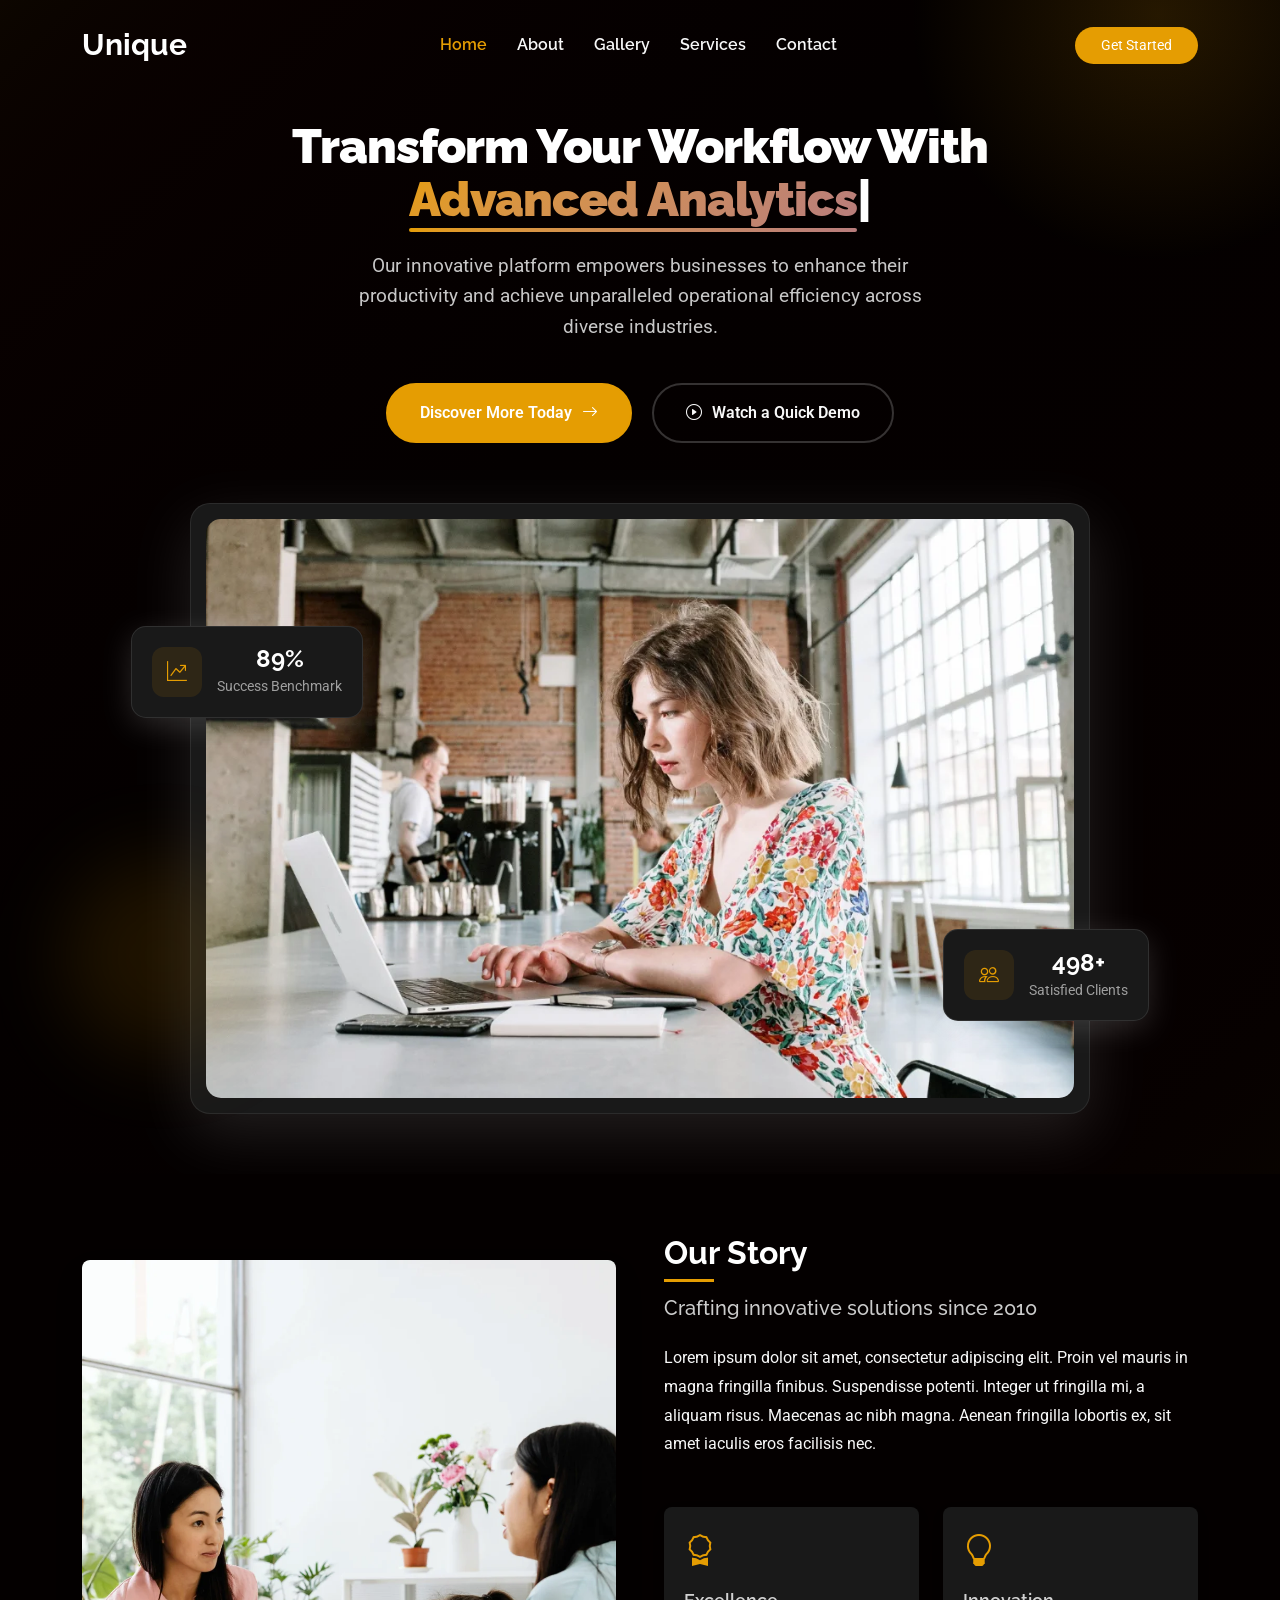
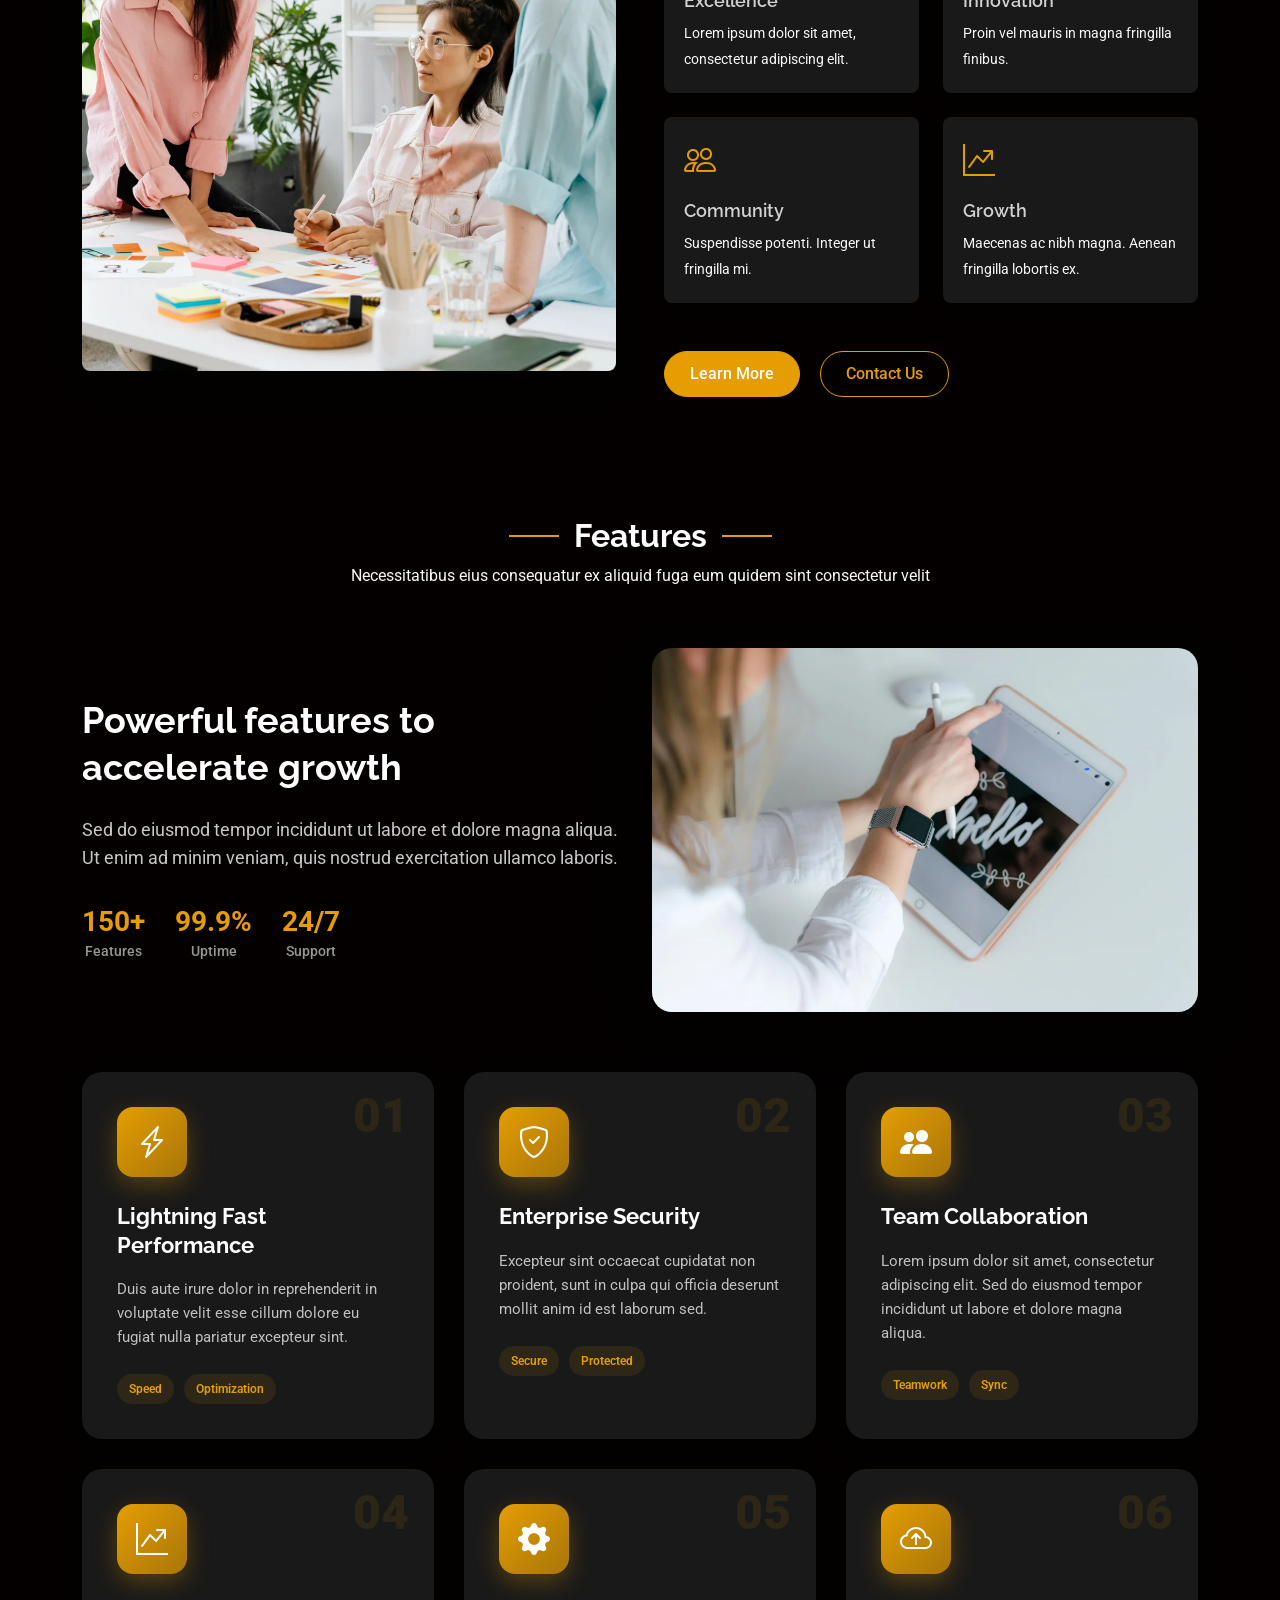
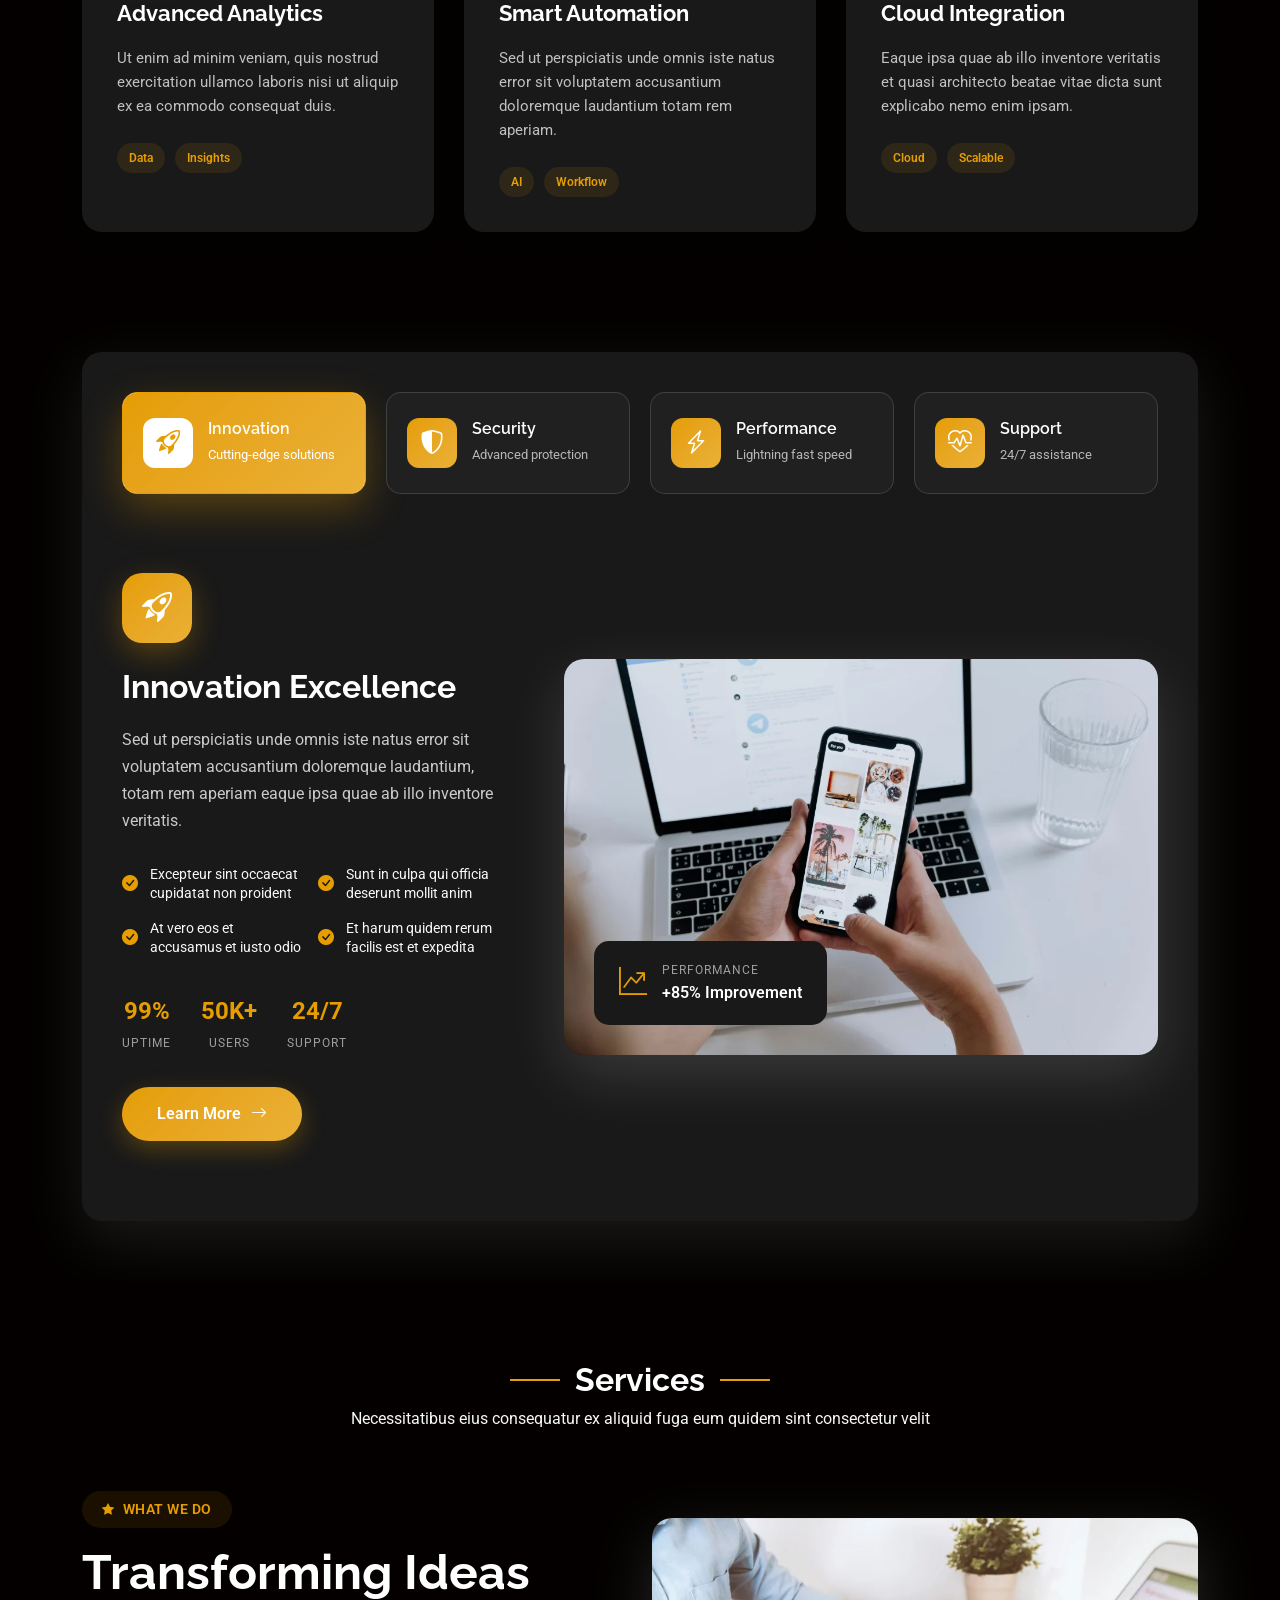
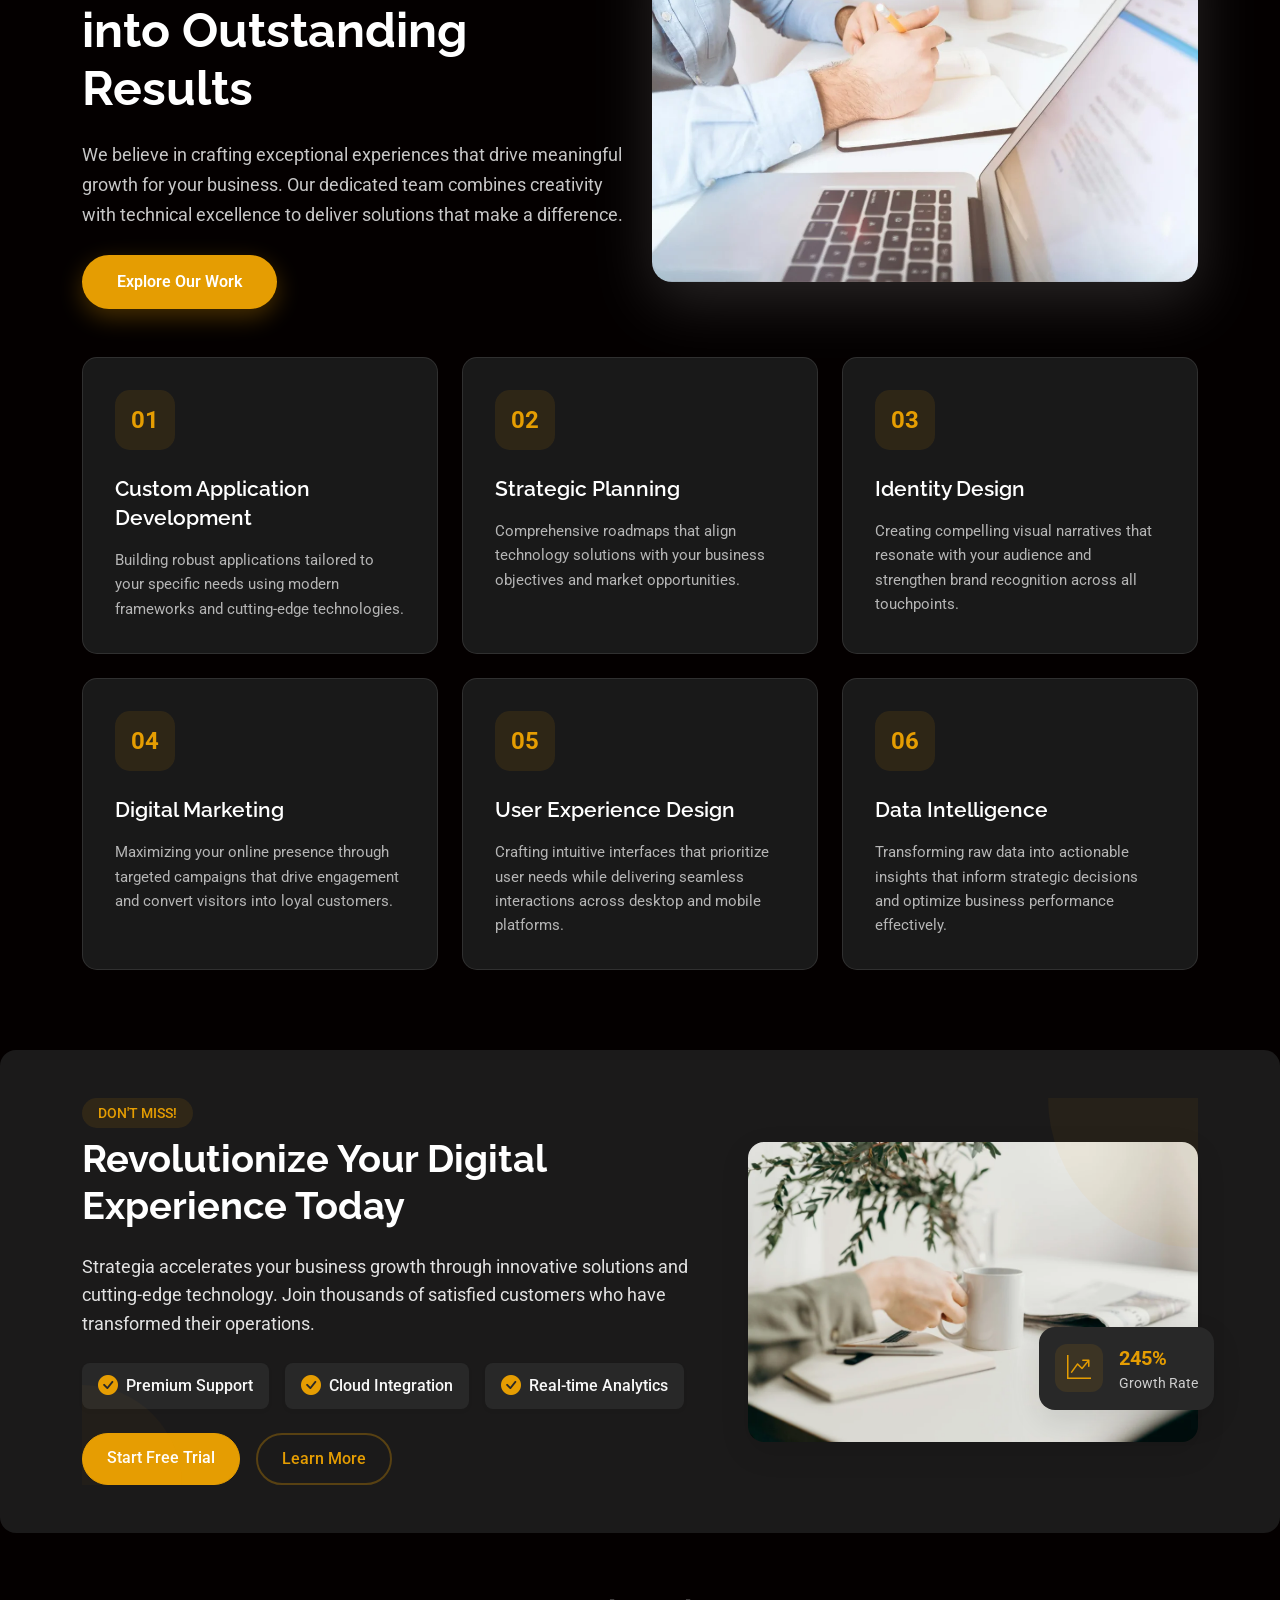
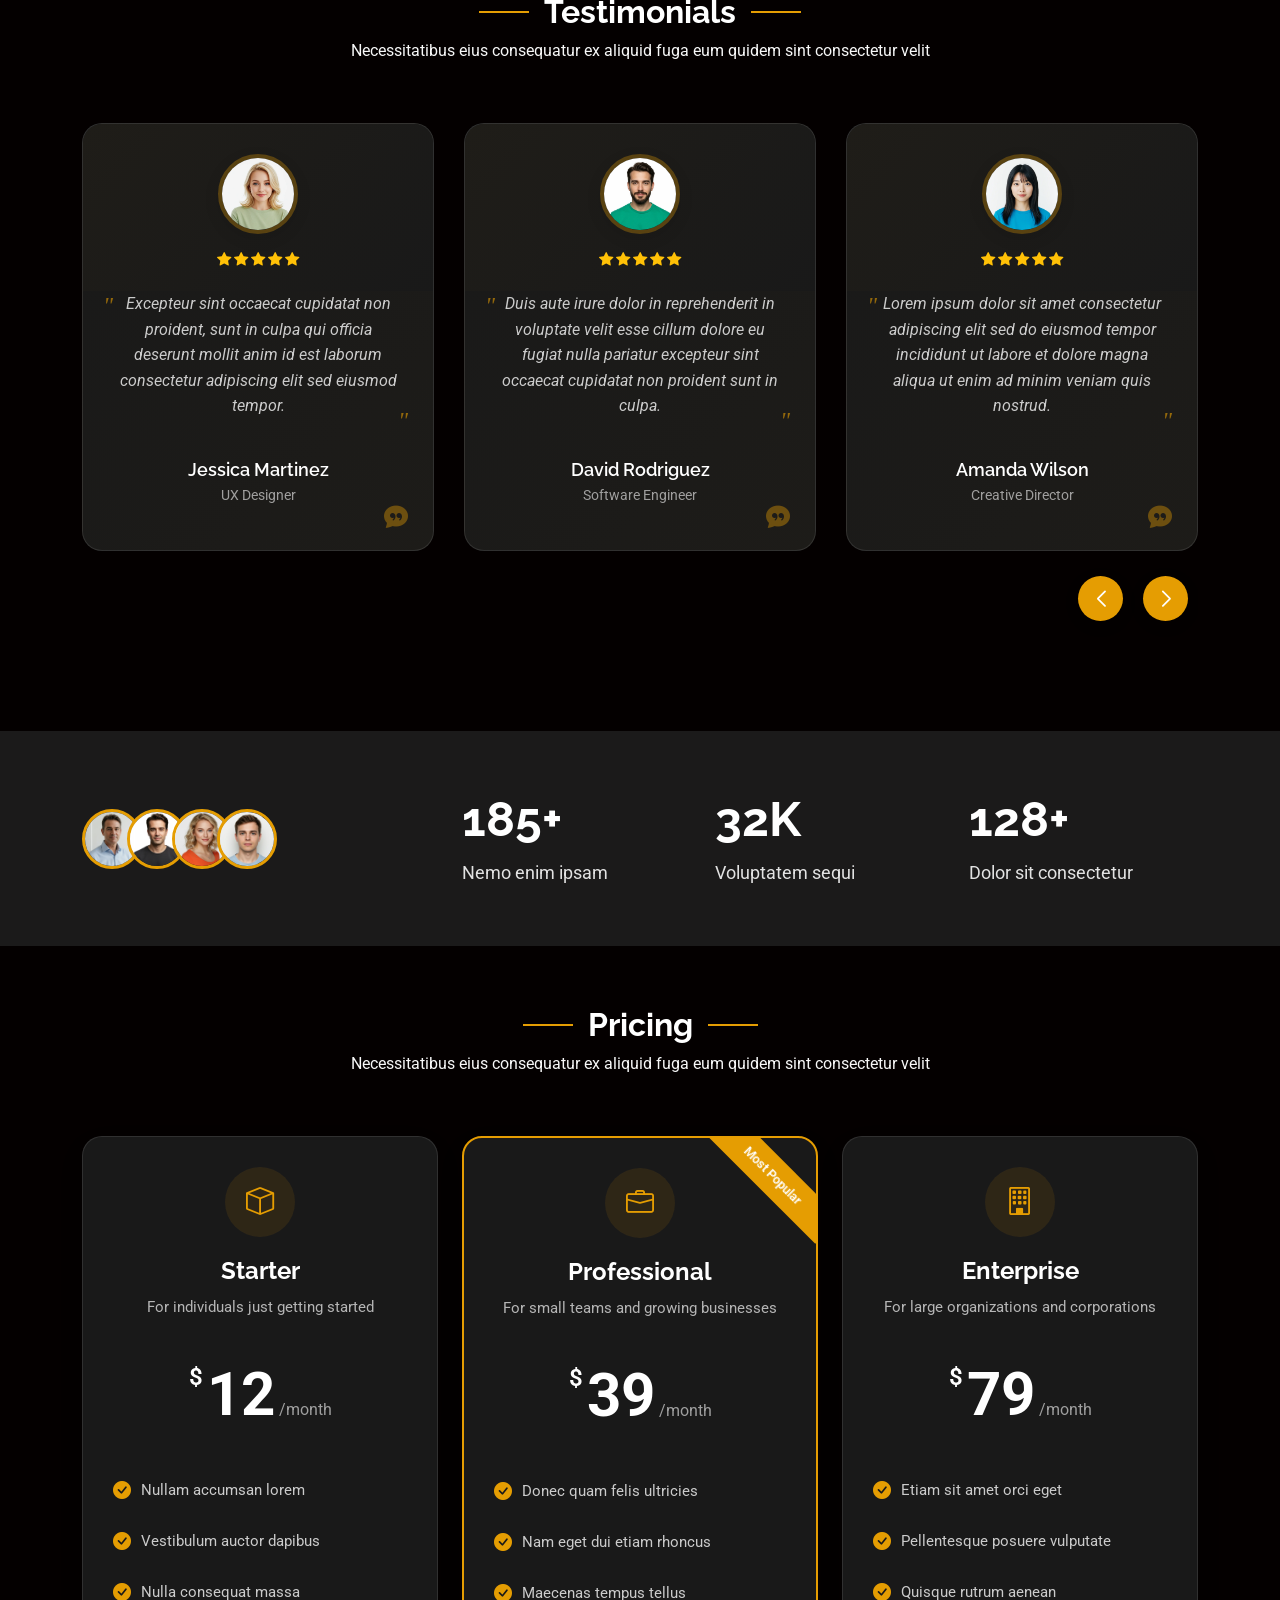
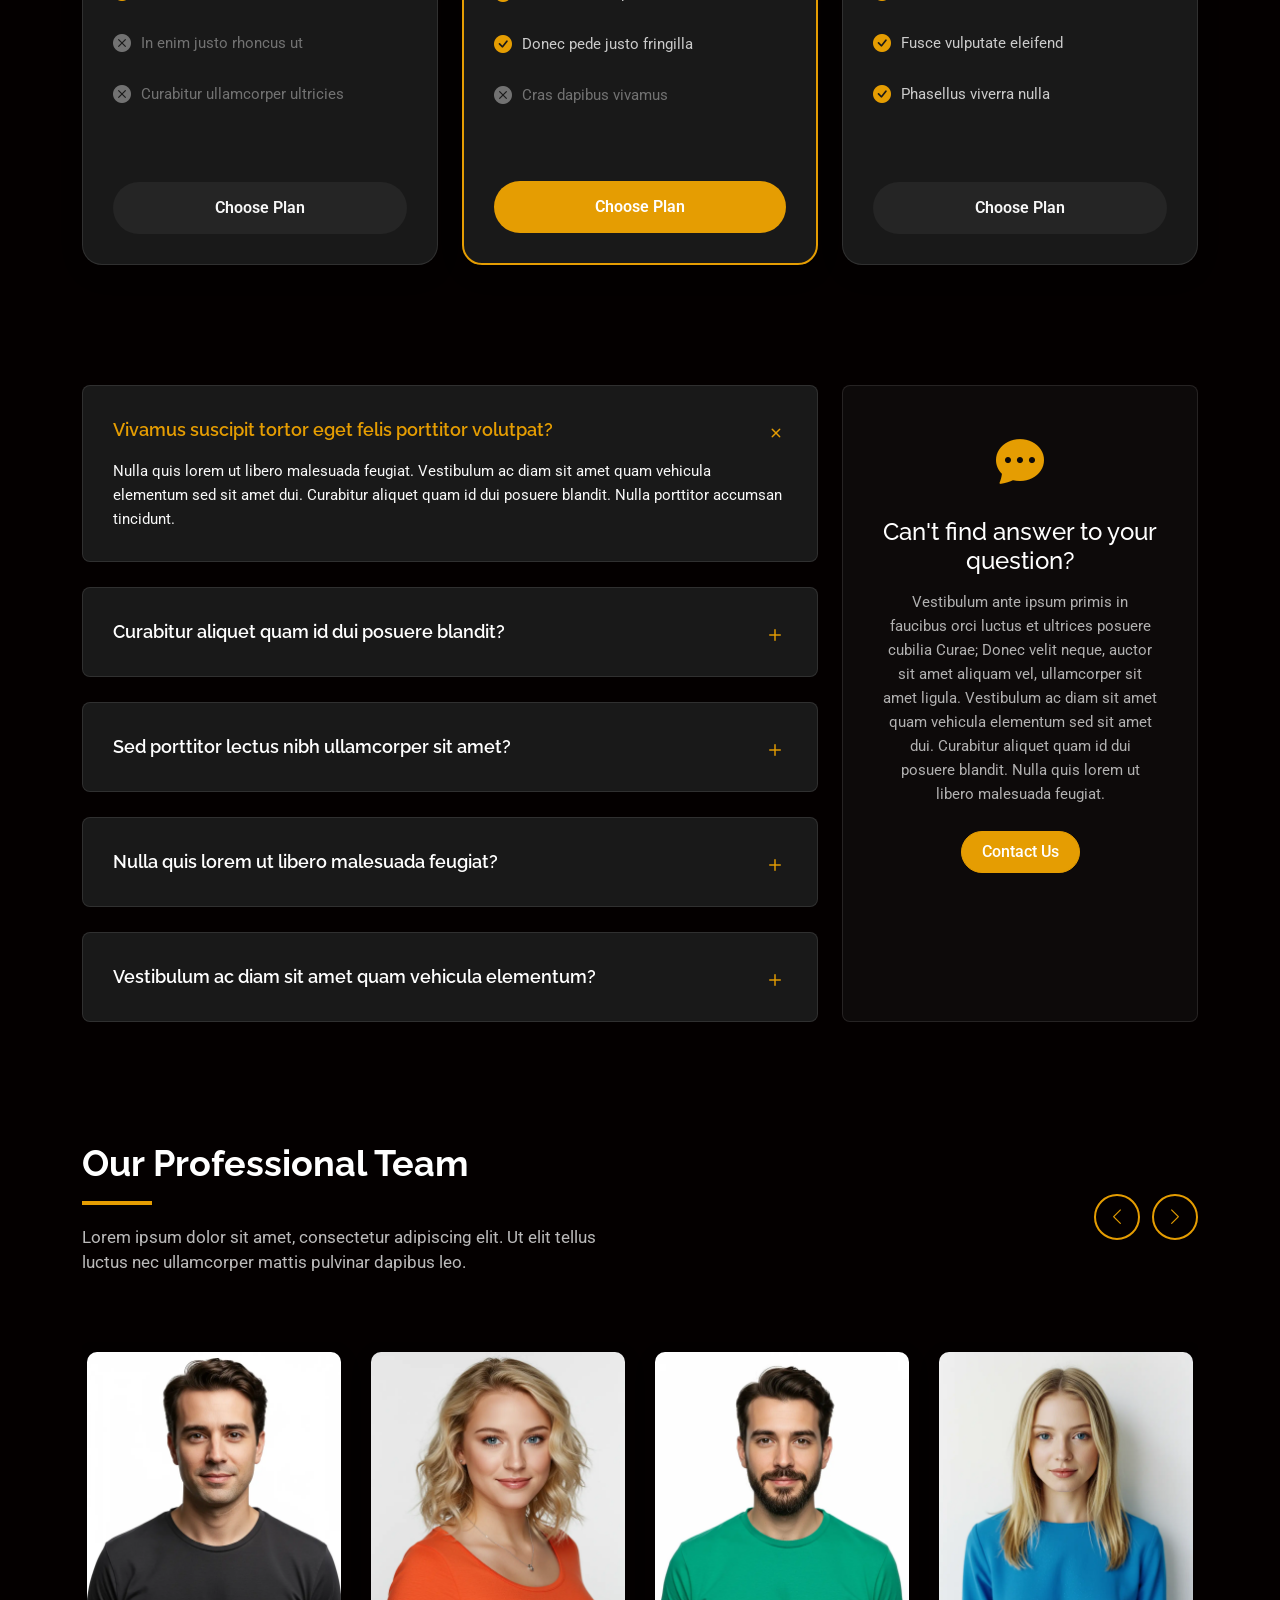
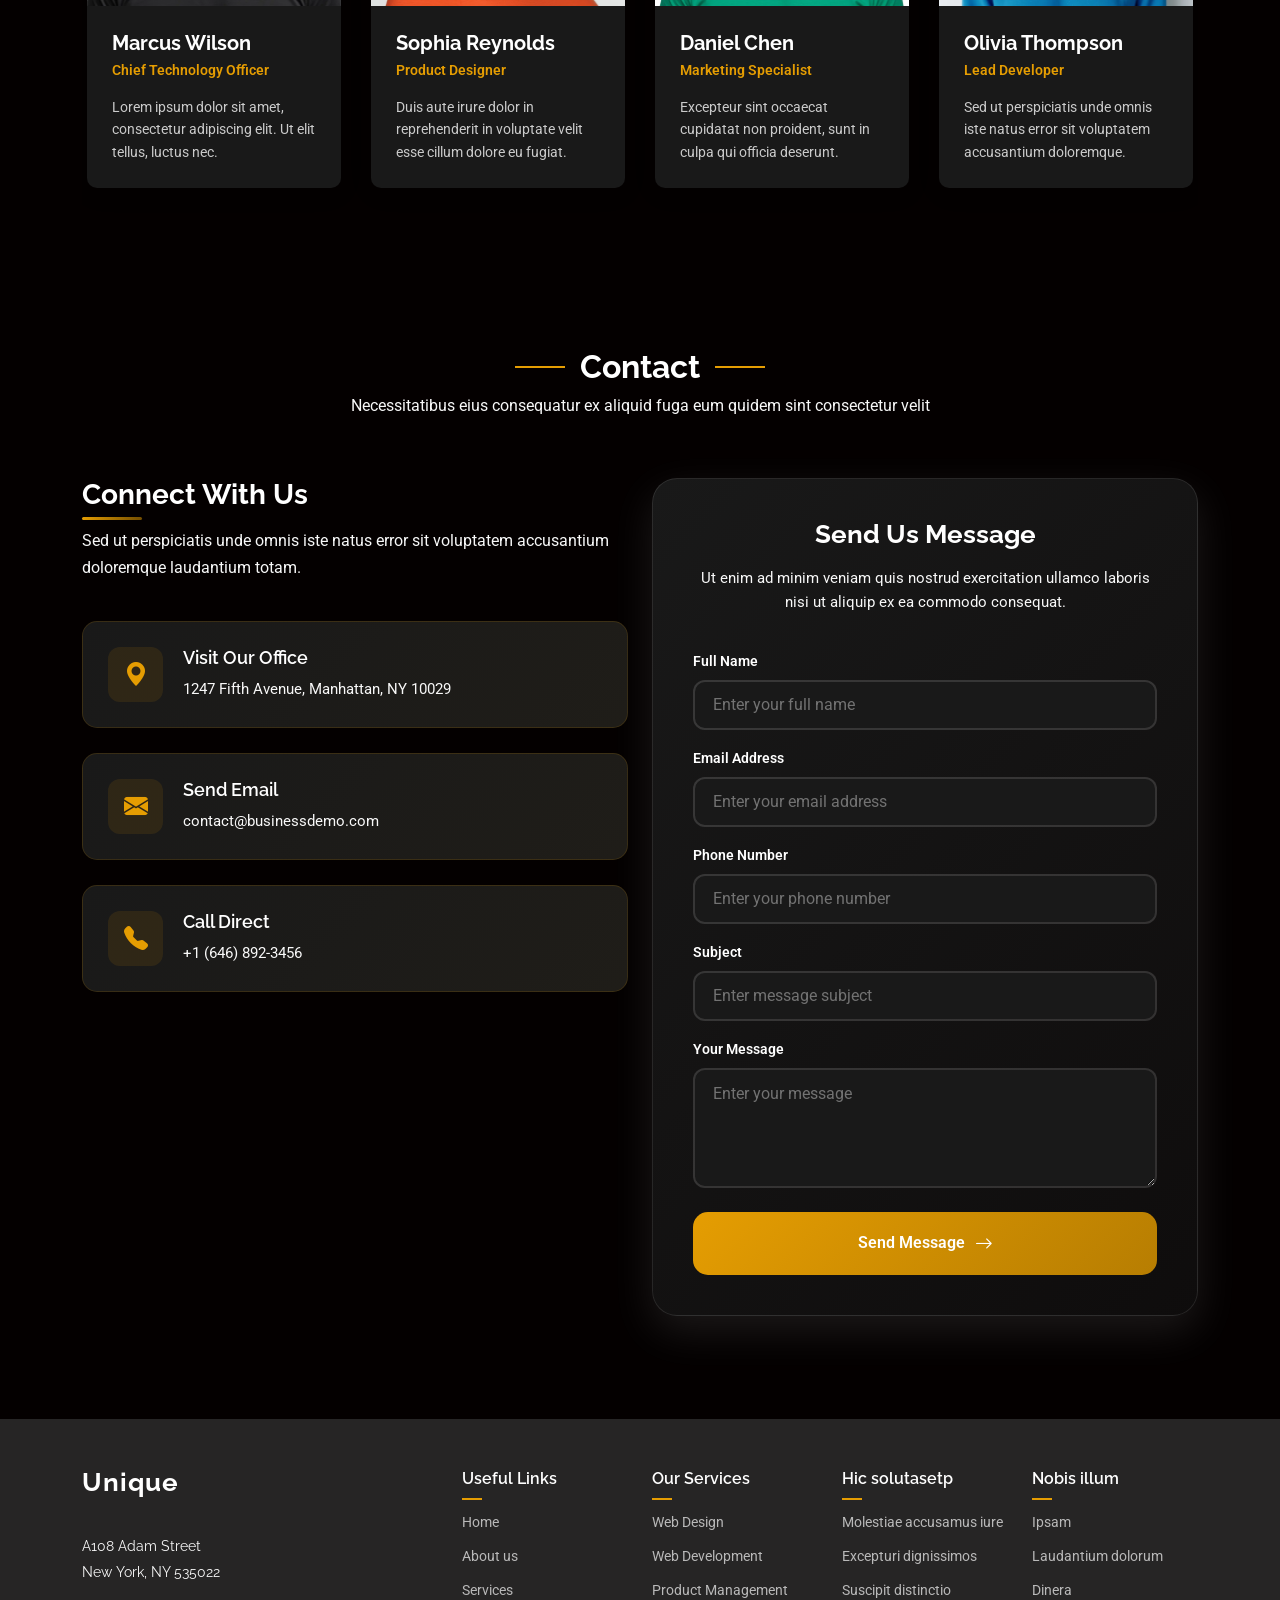
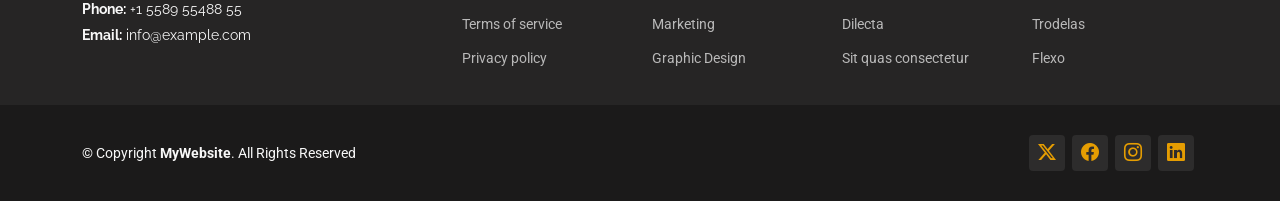
<file: index.html>
<!DOCTYPE html>
<html lang="en">

<head>
  <meta charset="utf-8">
  <meta content="width=device-width, initial-scale=1.0" name="viewport">
  <title>Index - idt-unique</title>
  <meta name="description" content="">
  <meta name="keywords" content="">

  <!-- Favicons -->
  <link href="assets/img/favicon.png" rel="icon">
  <link href="assets/img/apple-touch-icon.png" rel="apple-touch-icon">

  <!-- Fonts -->
  <link href="https://fonts.googleapis.com" rel="preconnect">
  <link href="https://fonts.gstatic.com" rel="preconnect" crossorigin>
  <link href="https://fonts.googleapis.com/css2?family=Roboto:ital,wght@0,100;0,300;0,400;0,500;0,700;0,900;1,100;1,300;1,400;1,500;1,700;1,900&family=Raleway:ital,wght@0,100;0,200;0,300;0,400;0,500;0,600;0,700;0,800;0,900;1,100;1,200;1,300;1,400;1,500;1,600;1,700;1,800;1,900&display=swap" rel="stylesheet">

  <!-- Vendor CSS Files -->
  <link href="assets/vendor/bootstrap/css/bootstrap.min.css" rel="stylesheet">
  <link href="assets/vendor/bootstrap-icons/bootstrap-icons.css" rel="stylesheet">
  <link href="assets/vendor/aos/aos.css" rel="stylesheet">
  <link href="assets/vendor/glightbox/css/glightbox.min.css" rel="stylesheet">
  <link href="assets/vendor/swiper/swiper-bundle.min.css" rel="stylesheet">

  <!-- Main CSS File -->
  <link href="assets/css/main.css" rel="stylesheet">

</head>

<body class="index-page">

  <header id="header" class="header d-flex align-items-center fixed-top">
    <div class="container position-relative d-flex align-items-center justify-content-between">

      <a href="index.html" class="logo d-flex align-items-center me-auto me-xl-0">
        <!-- Uncomment the line below if you also wish to use an image logo -->
        <!-- <img src="assets/img/logo.webp" alt=""> -->
        <h1 class="sitename">Unique</h1>
      </a>

      <nav id="navmenu" class="navmenu">
        <ul>
          <li><a href="#hero" class="active">Home</a></li>
          <li><a href="#about">About</a></li>
          <li><a href="#gallery">Gallery</a></li>
          <li><a href="#services">Services</a></li>
          <li><a href="#contact">Contact</a></li>
        </ul>
        <i class="mobile-nav-toggle d-xl-none bi bi-list"></i>
      </nav>

      <a class="btn-getstarted" href="index.html#about">Get Started</a>

    </div>
  </header>

  <main class="main">

    <!-- Hero Section -->
    <section id="hero" class="hero section">
      <div class="container">
        <div class="hero-wrapper">

          <div class="hero-main-content text-center">
            <h1 class="hero-title" data-aos="zoom-in" data-aos-delay="200">
              Transform Your Workflow With<br>
              <span class="typed" data-typed-items="Advanced Analytics,Seamless Integration,Robust Security"></span>
            </h1>

            <p class="hero-description" data-aos="fade-up" data-aos-delay="300">
              Our innovative platform empowers businesses to enhance their productivity and achieve unparalleled operational efficiency across diverse industries.
            </p>

            <div class="hero-actions" data-aos="fade-up" data-aos-delay="400">
              <a href="#" class="action-btn primary">
                <span>Discover More Today</span>
                <i class="bi bi-arrow-right"></i>
              </a>
              <a href="https://www.youtube.com/watch?v=Y7f98aduVJ8" class="action-btn secondary glightbox">
                <i class="bi bi-play-circle"></i>
                <span>Watch a Quick Demo</span>
              </a>
            </div>

            <div class="hero-image-showcase" data-aos="fade-up" data-aos-delay="500">
              <div class="image-wrapper">
                <img src="assets/img/about/about-18.webp" class="img-fluid" alt="Strategic Overview">
                <div class="floating-card card-1" data-aos="fade-right" data-aos-delay="600">
                  <div class="card-content">
                    <div class="card-icon">
                      <i class="bi bi-graph-up-arrow"></i>
                    </div>
                    <div class="card-info">
                      <h4><span data-purecounter-start="0" data-purecounter-end="89" class="purecounter"></span>%</h4>
                      <p>Success Benchmark</p>
                    </div>
                  </div>
                </div>
                <div class="floating-card card-2" data-aos="fade-left" data-aos-delay="700">
                  <div class="card-content">
                    <div class="card-icon">
                      <i class="bi bi-people"></i>
                    </div>
                    <div class="card-info">
                      <h4><span data-purecounter-start="0" data-purecounter-end="500" class="purecounter"></span>+</h4>
                      <p>Satisfied Clients</p>
                    </div>
                  </div>
                </div>
              </div>
            </div>

          </div>

        </div>
      </div>
    </section><!-- /Hero Section -->

    <!-- About Section -->
    <section id="about" class="about section">

      <div class="container" data-aos="fade-up" data-aos-delay="100">

        <div class="row align-items-center justify-content-between g-lg-5">
          <div class="col-lg-6" data-aos="fade-right" data-aos-delay="200">
            <div class="image-wrapper">
              <img src="assets/img/about/about-portrait-7.webp" class="img-fluid rounded" alt="About Us Image">
            </div>
          </div>

          <div class="col-lg-6" data-aos="fade-left" data-aos-delay="300">
            <div class="content">
              <h2 class="mb-4">Our Story</h2>
              <h5 class="mb-4">Crafting innovative solutions since 2010</h5>

              <p>Lorem ipsum dolor sit amet, consectetur adipiscing elit. Proin vel mauris in magna fringilla finibus. Suspendisse potenti. Integer ut fringilla mi, a aliquam risus. Maecenas ac nibh magna. Aenean fringilla lobortis ex, sit amet iaculis eros facilisis nec.</p>

              <div class="features-list mt-5" data-aos="fade-up" data-aos-delay="400">
                <div class="row g-4">
                  <div class="col-md-6">
                    <div class="feature-item">
                      <i class="bi bi-award"></i>
                      <h5>Excellence</h5>
                      <p>Lorem ipsum dolor sit amet, consectetur adipiscing elit.</p>
                    </div>
                  </div>
                  <div class="col-md-6">
                    <div class="feature-item">
                      <i class="bi bi-lightbulb"></i>
                      <h5>Innovation</h5>
                      <p>Proin vel mauris in magna fringilla finibus.</p>
                    </div>
                  </div>
                  <div class="col-md-6">
                    <div class="feature-item">
                      <i class="bi bi-people"></i>
                      <h5>Community</h5>
                      <p>Suspendisse potenti. Integer ut fringilla mi.</p>
                    </div>
                  </div>
                  <div class="col-md-6">
                    <div class="feature-item">
                      <i class="bi bi-graph-up-arrow"></i>
                      <h5>Growth</h5>
                      <p>Maecenas ac nibh magna. Aenean fringilla lobortis ex.</p>
                    </div>
                  </div>
                </div>
              </div>

              <div class="mt-5" data-aos="fade-up" data-aos-delay="600">
                <a href="#" class="btn btn-primary me-3">Learn More</a>
                <a href="#" class="btn btn-outline-primary">Contact Us</a>
              </div>
            </div>
          </div>
        </div>

      </div>

    </section><!-- /About Section -->

    <!-- Features Section -->
    <section id="features" class="features section">

      <!-- Section Title -->
      <div class="container section-title" data-aos="fade-up">
        <h2>Features</h2>
        <p>Necessitatibus eius consequatur ex aliquid fuga eum quidem sint consectetur velit</p>
      </div><!-- End Section Title -->

      <div class="container" data-aos="fade-up" data-aos-delay="100">

        <div class="row align-items-center mb-5">
          <div class="col-lg-6" data-aos="fade-right" data-aos-delay="150">
            <div class="intro-content">
              <h2>Powerful features to accelerate growth</h2>
              <p>Sed do eiusmod tempor incididunt ut labore et dolore magna aliqua. Ut enim ad minim veniam, quis nostrud exercitation ullamco laboris.</p>
              <div class="feature-stats">
                <div class="stat-item">
                  <span class="stat-number">150+</span>
                  <span class="stat-label">Features</span>
                </div>
                <div class="stat-item">
                  <span class="stat-number">99.9%</span>
                  <span class="stat-label">Uptime</span>
                </div>
                <div class="stat-item">
                  <span class="stat-number">24/7</span>
                  <span class="stat-label">Support</span>
                </div>
              </div>
            </div>
          </div>
          <div class="col-lg-6" data-aos="fade-left" data-aos-delay="200">
            <div class="intro-image">
              <img src="assets/img/features/features-2.webp" alt="Features" class="img-fluid">
            </div>
          </div>
        </div>

        <div class="features-grid">
          <div class="feature-item" data-aos="flip-up" data-aos-delay="250">
            <div class="feature-number">01</div>
            <div class="feature-content">
              <div class="feature-icon">
                <i class="bi bi-lightning-charge"></i>
              </div>
              <h4>Lightning Fast Performance</h4>
              <p>Duis aute irure dolor in reprehenderit in voluptate velit esse cillum dolore eu fugiat nulla pariatur excepteur sint.</p>
              <div class="feature-tags">
                <span class="tag">Speed</span>
                <span class="tag">Optimization</span>
              </div>
            </div>
          </div>

          <div class="feature-item" data-aos="flip-up" data-aos-delay="300">
            <div class="feature-number">02</div>
            <div class="feature-content">
              <div class="feature-icon">
                <i class="bi bi-shield-check"></i>
              </div>
              <h4>Enterprise Security</h4>
              <p>Excepteur sint occaecat cupidatat non proident, sunt in culpa qui officia deserunt mollit anim id est laborum sed.</p>
              <div class="feature-tags">
                <span class="tag">Secure</span>
                <span class="tag">Protected</span>
              </div>
            </div>
          </div>

          <div class="feature-item" data-aos="flip-up" data-aos-delay="350">
            <div class="feature-number">03</div>
            <div class="feature-content">
              <div class="feature-icon">
                <i class="bi bi-people-fill"></i>
              </div>
              <h4>Team Collaboration</h4>
              <p>Lorem ipsum dolor sit amet, consectetur adipiscing elit. Sed do eiusmod tempor incididunt ut labore et dolore magna aliqua.</p>
              <div class="feature-tags">
                <span class="tag">Teamwork</span>
                <span class="tag">Sync</span>
              </div>
            </div>
          </div>

          <div class="feature-item" data-aos="flip-up" data-aos-delay="400">
            <div class="feature-number">04</div>
            <div class="feature-content">
              <div class="feature-icon">
                <i class="bi bi-graph-up-arrow"></i>
              </div>
              <h4>Advanced Analytics</h4>
              <p>Ut enim ad minim veniam, quis nostrud exercitation ullamco laboris nisi ut aliquip ex ea commodo consequat duis.</p>
              <div class="feature-tags">
                <span class="tag">Data</span>
                <span class="tag">Insights</span>
              </div>
            </div>
          </div>

          <div class="feature-item" data-aos="flip-up" data-aos-delay="450">
            <div class="feature-number">05</div>
            <div class="feature-content">
              <div class="feature-icon">
                <i class="bi bi-gear-fill"></i>
              </div>
              <h4>Smart Automation</h4>
              <p>Sed ut perspiciatis unde omnis iste natus error sit voluptatem accusantium doloremque laudantium totam rem aperiam.</p>
              <div class="feature-tags">
                <span class="tag">AI</span>
                <span class="tag">Workflow</span>
              </div>
            </div>
          </div>

          <div class="feature-item" data-aos="flip-up" data-aos-delay="500">
            <div class="feature-number">06</div>
            <div class="feature-content">
              <div class="feature-icon">
                <i class="bi bi-cloud-arrow-up"></i>
              </div>
              <h4>Cloud Integration</h4>
              <p>Eaque ipsa quae ab illo inventore veritatis et quasi architecto beatae vitae dicta sunt explicabo nemo enim ipsam.</p>
              <div class="feature-tags">
                <span class="tag">Cloud</span>
                <span class="tag">Scalable</span>
              </div>
            </div>
          </div>
        </div>

      </div>

    </section><!-- /Features Section -->

    <!-- Features Tabs Section -->
    <section id="features-tabs" class="features-tabs section">

      <div class="container" data-aos="fade-up" data-aos-delay="100">

        <div class="tabs-wrapper">
          <ul class="nav nav-tabs" data-aos="fade-up" data-aos-delay="100">

            <li class="nav-item">
              <a class="nav-link active show" data-bs-toggle="tab" data-bs-target="#features-tabs-tab-1">
                <div class="tab-icon">
                  <i class="bi bi-rocket-takeoff"></i>
                </div>
                <div class="tab-content">
                  <h5>Innovation</h5>
                  <span>Cutting-edge solutions</span>
                </div>
              </a>
            </li><!-- End tab nav item -->

            <li class="nav-item">
              <a class="nav-link" data-bs-toggle="tab" data-bs-target="#features-tabs-tab-2">
                <div class="tab-icon">
                  <i class="bi bi-shield-shaded"></i>
                </div>
                <div class="tab-content">
                  <h5>Security</h5>
                  <span>Advanced protection</span>
                </div>
              </a>
            </li><!-- End tab nav item -->

            <li class="nav-item">
              <a class="nav-link" data-bs-toggle="tab" data-bs-target="#features-tabs-tab-3">
                <div class="tab-icon">
                  <i class="bi bi-lightning-charge"></i>
                </div>
                <div class="tab-content">
                  <h5>Performance</h5>
                  <span>Lightning fast speed</span>
                </div>
              </a>
            </li><!-- End tab nav item -->

            <li class="nav-item">
              <a class="nav-link" data-bs-toggle="tab" data-bs-target="#features-tabs-tab-4">
                <div class="tab-icon">
                  <i class="bi bi-heart-pulse"></i>
                </div>
                <div class="tab-content">
                  <h5>Support</h5>
                  <span>24/7 assistance</span>
                </div>
              </a>
            </li><!-- End tab nav item -->

          </ul>

          <div class="tab-content" data-aos="fade-up" data-aos-delay="200">

            <div class="tab-pane fade active show" id="features-tabs-tab-1">
              <div class="row align-items-center">

                <div class="col-lg-5">
                  <div class="content-wrapper">
                    <div class="icon-badge">
                      <i class="bi bi-rocket-takeoff"></i>
                    </div>
                    <h3>Innovation Excellence</h3>
                    <p>Sed ut perspiciatis unde omnis iste natus error sit voluptatem accusantium doloremque laudantium, totam rem aperiam eaque ipsa quae ab illo inventore veritatis.</p>

                    <div class="feature-grid">
                      <div class="feature-item">
                        <i class="bi bi-check-circle-fill"></i>
                        <span>Excepteur sint occaecat cupidatat non proident</span>
                      </div>
                      <div class="feature-item">
                        <i class="bi bi-check-circle-fill"></i>
                        <span>Sunt in culpa qui officia deserunt mollit anim</span>
                      </div>
                      <div class="feature-item">
                        <i class="bi bi-check-circle-fill"></i>
                        <span>At vero eos et accusamus et iusto odio</span>
                      </div>
                      <div class="feature-item">
                        <i class="bi bi-check-circle-fill"></i>
                        <span>Et harum quidem rerum facilis est et expedita</span>
                      </div>
                    </div>

                    <div class="stats-row">
                      <div class="stat-item">
                        <div class="stat-number">99%</div>
                        <div class="stat-label">Uptime</div>
                      </div>
                      <div class="stat-item">
                        <div class="stat-number">50K+</div>
                        <div class="stat-label">Users</div>
                      </div>
                      <div class="stat-item">
                        <div class="stat-number">24/7</div>
                        <div class="stat-label">Support</div>
                      </div>
                    </div>

                    <a href="#" class="btn-primary">Learn More <i class="bi bi-arrow-right"></i></a>
                  </div>
                </div>

                <div class="col-lg-7">
                  <div class="visual-content">
                    <div class="main-image">
                      <img src="assets/img/features/features-4.webp" alt="" class="img-fluid">
                      <div class="floating-card">
                        <i class="bi bi-graph-up-arrow"></i>
                        <div class="card-content">
                          <span>Performance</span>
                          <strong>+85% Improvement</strong>
                        </div>
                      </div>
                    </div>
                  </div>
                </div>

              </div>
            </div><!-- End tab content item -->

            <div class="tab-pane fade" id="features-tabs-tab-2">
              <div class="row align-items-center">

                <div class="col-lg-5">
                  <div class="content-wrapper">
                    <div class="icon-badge">
                      <i class="bi bi-shield-shaded"></i>
                    </div>
                    <h3>Advanced Security</h3>
                    <p>Neque porro quisquam est qui dolorem ipsum quia dolor sit amet consectetur adipisci velit sed quia non numquam eius modi tempora incidunt ut labore.</p>

                    <div class="feature-grid">
                      <div class="feature-item">
                        <i class="bi bi-check-circle-fill"></i>
                        <span>Temporibus autem quibusdam et aut officiis</span>
                      </div>
                      <div class="feature-item">
                        <i class="bi bi-check-circle-fill"></i>
                        <span>Nam libero tempore cum soluta nobis</span>
                      </div>
                      <div class="feature-item">
                        <i class="bi bi-check-circle-fill"></i>
                        <span>Itaque earum rerum hic tenetur a sapiente</span>
                      </div>
                      <div class="feature-item">
                        <i class="bi bi-check-circle-fill"></i>
                        <span>Quis autem vel eum iure reprehenderit qui</span>
                      </div>
                    </div>

                    <div class="stats-row">
                      <div class="stat-item">
                        <div class="stat-number">256-bit</div>
                        <div class="stat-label">Encryption</div>
                      </div>
                      <div class="stat-item">
                        <div class="stat-number">ISO</div>
                        <div class="stat-label">Certified</div>
                      </div>
                      <div class="stat-item">
                        <div class="stat-number">GDPR</div>
                        <div class="stat-label">Compliant</div>
                      </div>
                    </div>

                    <a href="#" class="btn-primary">Learn More <i class="bi bi-arrow-right"></i></a>
                  </div>
                </div>

                <div class="col-lg-7">
                  <div class="visual-content">
                    <div class="main-image">
                      <img src="assets/img/features/features-2.webp" alt="" class="img-fluid">
                      <div class="floating-card">
                        <i class="bi bi-shield-check"></i>
                        <div class="card-content">
                          <span>Security</span>
                          <strong>Military Grade</strong>
                        </div>
                      </div>
                    </div>
                  </div>
                </div>

              </div>
            </div><!-- End tab content item -->

            <div class="tab-pane fade" id="features-tabs-tab-3">
              <div class="row align-items-center">

                <div class="col-lg-5">
                  <div class="content-wrapper">
                    <div class="icon-badge">
                      <i class="bi bi-lightning-charge"></i>
                    </div>
                    <h3>Lightning Performance</h3>
                    <p>Ut enim ad minima veniam quis nostrum exercitationem ullam corporis suscipit laboriosam nisi ut aliquid ex ea commodi consequatur quis autem vel.</p>

                    <div class="feature-grid">
                      <div class="feature-item">
                        <i class="bi bi-check-circle-fill"></i>
                        <span>Duis aute irure dolor in reprehenderit in voluptate</span>
                      </div>
                      <div class="feature-item">
                        <i class="bi bi-check-circle-fill"></i>
                        <span>Excepteur sint occaecat cupidatat non proident</span>
                      </div>
                      <div class="feature-item">
                        <i class="bi bi-check-circle-fill"></i>
                        <span>Sunt in culpa qui officia deserunt mollit</span>
                      </div>
                      <div class="feature-item">
                        <i class="bi bi-check-circle-fill"></i>
                        <span>Sed ut perspiciatis unde omnis iste natus</span>
                      </div>
                    </div>

                    <div class="stats-row">
                      <div class="stat-item">
                        <div class="stat-number">0.5s</div>
                        <div class="stat-label">Load Time</div>
                      </div>
                      <div class="stat-item">
                        <div class="stat-number">100%</div>
                        <div class="stat-label">Optimized</div>
                      </div>
                      <div class="stat-item">
                        <div class="stat-number">CDN</div>
                        <div class="stat-label">Global</div>
                      </div>
                    </div>

                    <a href="#" class="btn-primary">Learn More <i class="bi bi-arrow-right"></i></a>
                  </div>
                </div>

                <div class="col-lg-7">
                  <div class="visual-content">
                    <div class="main-image">
                      <img src="assets/img/features/features-6.webp" alt="" class="img-fluid">
                      <div class="floating-card">
                        <i class="bi bi-speedometer2"></i>
                        <div class="card-content">
                          <span>Speed</span>
                          <strong>Ultra Fast</strong>
                        </div>
                      </div>
                    </div>
                  </div>
                </div>

              </div>
            </div><!-- End tab content item -->

            <div class="tab-pane fade" id="features-tabs-tab-4">
              <div class="row align-items-center">

                <div class="col-lg-5">
                  <div class="content-wrapper">
                    <div class="icon-badge">
                      <i class="bi bi-heart-pulse"></i>
                    </div>
                    <h3>Premium Support</h3>
                    <p>Nemo enim ipsam voluptatem quia voluptas sit aspernatur aut odit aut fugit sed quia consequuntur magni dolores eos qui ratione voluptatem sequi nesciunt.</p>

                    <div class="feature-grid">
                      <div class="feature-item">
                        <i class="bi bi-check-circle-fill"></i>
                        <span>Neque porro quisquam est qui dolorem ipsum</span>
                      </div>
                      <div class="feature-item">
                        <i class="bi bi-check-circle-fill"></i>
                        <span>Quia dolor sit amet consectetur adipisci velit</span>
                      </div>
                      <div class="feature-item">
                        <i class="bi bi-check-circle-fill"></i>
                        <span>Sed quia non numquam eius modi tempora</span>
                      </div>
                      <div class="feature-item">
                        <i class="bi bi-check-circle-fill"></i>
                        <span>Incidunt ut labore et dolore magnam aliquam</span>
                      </div>
                    </div>

                    <div class="stats-row">
                      <div class="stat-item">
                        <div class="stat-number">24/7</div>
                        <div class="stat-label">Available</div>
                      </div>
                      <div class="stat-item">
                        <div class="stat-number">2min</div>
                        <div class="stat-label">Response</div>
                      </div>
                      <div class="stat-item">
                        <div class="stat-number">Expert</div>
                        <div class="stat-label">Team</div>
                      </div>
                    </div>

                    <a href="#" class="btn-primary">Learn More <i class="bi bi-arrow-right"></i></a>
                  </div>
                </div>

                <div class="col-lg-7">
                  <div class="visual-content">
                    <div class="main-image">
                      <img src="assets/img/features/features-1.webp" alt="" class="img-fluid">
                      <div class="floating-card">
                        <i class="bi bi-headset"></i>
                        <div class="card-content">
                          <span>Support</span>
                          <strong>Always Here</strong>
                        </div>
                      </div>
                    </div>
                  </div>
                </div>

              </div>
            </div><!-- End tab content item -->

          </div>
        </div>

      </div>

    </section><!-- /Features Tabs Section -->

    <!-- Services Section -->
    <section id="services" class="services section">

      <!-- Section Title -->
      <div class="container section-title" data-aos="fade-up">
        <h2>Services</h2>
        <p>Necessitatibus eius consequatur ex aliquid fuga eum quidem sint consectetur velit</p>
      </div><!-- End Section Title -->

      <div class="container" data-aos="fade-up" data-aos-delay="100">

        <div class="row align-items-center">
          <div class="col-lg-6">
            <div class="intro-content" data-aos="fade-right" data-aos-delay="100">
              <div class="section-badge mb-3" data-aos="zoom-in" data-aos-delay="50">
                <i class="bi bi-star-fill"></i>
                <span>WHAT WE DO</span>
              </div>
              <h2 class="section-heading mb-4">Transforming Ideas into Outstanding Results</h2>
              <p class="section-description mb-4">We believe in crafting exceptional experiences that drive meaningful growth for your business. Our dedicated team combines creativity with technical excellence to deliver solutions that make a difference.</p>
              <a href="#" class="cta-button" data-aos="fade-right" data-aos-delay="200">
                Explore Our Work
              </a>
            </div>
          </div>
          <div class="col-lg-6">
            <div class="hero-visual" data-aos="fade-left" data-aos-delay="150">
              <img src="assets/img/services/services-1.webp" alt="Services" class="img-fluid">
            </div>
          </div>
        </div>

        <div class="services-grid mt-5">
          <div class="row g-4">
            <div class="col-lg-4 col-md-6" data-aos="fade-up" data-aos-delay="100">
              <div class="service-card">
                <div class="card-number">
                  <span>01</span>
                </div>
                <div class="card-content">
                  <h5 class="service-title">
                    <a href="#">Custom Application Development</a>
                  </h5>
                  <p class="service-description">Building robust applications tailored to your specific needs using modern frameworks and cutting-edge technologies.</p>
                </div>
              </div>
            </div><!-- End Service Card -->

            <div class="col-lg-4 col-md-6" data-aos="fade-up" data-aos-delay="200">
              <div class="service-card">
                <div class="card-number">
                  <span>02</span>
                </div>
                <div class="card-content">
                  <h5 class="service-title">
                    <a href="#">Strategic Planning</a>
                  </h5>
                  <p class="service-description">Comprehensive roadmaps that align technology solutions with your business objectives and market opportunities.</p>
                </div>
              </div>
            </div><!-- End Service Card -->

            <div class="col-lg-4 col-md-6" data-aos="fade-up" data-aos-delay="300">
              <div class="service-card">
                <div class="card-number">
                  <span>03</span>
                </div>
                <div class="card-content">
                  <h5 class="service-title">
                    <a href="#">Identity Design</a>
                  </h5>
                  <p class="service-description">Creating compelling visual narratives that resonate with your audience and strengthen brand recognition across all touchpoints.</p>
                </div>
              </div>
            </div><!-- End Service Card -->

            <div class="col-lg-4 col-md-6" data-aos="fade-up" data-aos-delay="100">
              <div class="service-card">
                <div class="card-number">
                  <span>04</span>
                </div>
                <div class="card-content">
                  <h5 class="service-title">
                    <a href="#">Digital Marketing</a>
                  </h5>
                  <p class="service-description">Maximizing your online presence through targeted campaigns that drive engagement and convert visitors into loyal customers.</p>
                </div>
              </div>
            </div><!-- End Service Card -->

            <div class="col-lg-4 col-md-6" data-aos="fade-up" data-aos-delay="200">
              <div class="service-card">
                <div class="card-number">
                  <span>05</span>
                </div>
                <div class="card-content">
                  <h5 class="service-title">
                    <a href="#">User Experience Design</a>
                  </h5>
                  <p class="service-description">Crafting intuitive interfaces that prioritize user needs while delivering seamless interactions across desktop and mobile platforms.</p>
                </div>
              </div>
            </div><!-- End Service Card -->

            <div class="col-lg-4 col-md-6" data-aos="fade-up" data-aos-delay="300">
              <div class="service-card">
                <div class="card-number">
                  <span>06</span>
                </div>
                <div class="card-content">
                  <h5 class="service-title">
                    <a href="#">Data Intelligence</a>
                  </h5>
                  <p class="service-description">Transforming raw data into actionable insights that inform strategic decisions and optimize business performance effectively.</p>
                </div>
              </div>
            </div><!-- End Service Card -->

          </div>
        </div>

      </div>

    </section><!-- /Services Section -->

    <!-- Call To Action Section -->
    <section id="call-to-action" class="call-to-action section light-background">

      <div class="container" data-aos="fade-up" data-aos-delay="100">

        <div class="advertise-1 d-flex flex-column flex-lg-row gap-4 align-items-center position-relative">

          <div class="content-left flex-grow-1" data-aos="fade-right" data-aos-delay="200">
            <span class="badge text-uppercase mb-2">Don't Miss!</span>
            <h2>Revolutionize Your Digital Experience Today</h2>
            <p class="my-4">Strategia accelerates your business growth through innovative solutions and cutting-edge technology. Join thousands of satisfied customers who have transformed their operations.</p>

            <div class="features d-flex flex-wrap gap-3 mb-4">
              <div class="feature-item">
                <i class="bi bi-check-circle-fill"></i>
                <span>Premium Support</span>
              </div>
              <div class="feature-item">
                <i class="bi bi-check-circle-fill"></i>
                <span>Cloud Integration</span>
              </div>
              <div class="feature-item">
                <i class="bi bi-check-circle-fill"></i>
                <span>Real-time Analytics</span>
              </div>
            </div>

            <div class="cta-buttons d-flex flex-wrap gap-3">
              <a href="#" class="btn btn-primary">Start Free Trial</a>
              <a href="#" class="btn btn-outline">Learn More</a>
            </div>
          </div>

          <div class="content-right position-relative" data-aos="fade-left" data-aos-delay="300">
            <img src="assets/img/misc/misc-5.webp" alt="Digital Platform" class="img-fluid rounded-4">
            <div class="floating-card">
              <div class="card-icon">
                <i class="bi bi-graph-up-arrow"></i>
              </div>
              <div class="card-content">
                <span class="stats-number">245%</span>
                <span class="stats-text">Growth Rate</span>
              </div>
            </div>
          </div>

          <div class="decoration">
            <div class="circle-1"></div>
            <div class="circle-2"></div>
          </div>

        </div>

      </div>

    </section><!-- /Call To Action Section -->

    <!-- Testimonials Section -->
    <section id="testimonials" class="testimonials section">

      <!-- Section Title -->
      <div class="container section-title" data-aos="fade-up">
        <h2>Testimonials</h2>
        <p>Necessitatibus eius consequatur ex aliquid fuga eum quidem sint consectetur velit</p>
      </div><!-- End Section Title -->

      <div class="container" data-aos="fade-up" data-aos-delay="100">

        <div class="testimonial-slider swiper init-swiper">
          <script type="application/json" class="swiper-config">
            {
              "loop": true,
              "speed": 600,
              "autoplay": {
                "delay": 4000
              },
              "slidesPerView": 1,
              "spaceBetween": 30,
              "navigation": {
                "nextEl": ".swiper-button-next",
                "prevEl": ".swiper-button-prev"
              },
              "breakpoints": {
                "768": {
                  "slidesPerView": 2
                },
                "1200": {
                  "slidesPerView": 3
                }
              }
            }
          </script>

          <div class="swiper-wrapper">

            <!-- Testimonial Slide 1 -->
            <div class="swiper-slide">
              <div class="testimonial-item" data-aos="zoom-in" data-aos-delay="200">
                <div class="testimonial-header">
                  <img src="assets/img/person/person-f-12.webp" alt="Client" class="img-fluid" loading="lazy">
                  <div class="rating">
                    <i class="bi bi-star-fill"></i>
                    <i class="bi bi-star-fill"></i>
                    <i class="bi bi-star-fill"></i>
                    <i class="bi bi-star-fill"></i>
                    <i class="bi bi-star-fill"></i>
                  </div>
                </div>
                <div class="testimonial-body">
                  <p>Excepteur sint occaecat cupidatat non proident, sunt in culpa qui officia deserunt mollit anim id est laborum consectetur adipiscing elit sed eiusmod tempor.</p>
                </div>
                <div class="testimonial-footer">
                  <h5>Jessica Martinez</h5>
                  <span>UX Designer</span>
                  <div class="quote-icon">
                    <i class="bi bi-chat-quote-fill"></i>
                  </div>
                </div>
              </div>
            </div><!-- End Testimonial Slide -->

            <!-- Testimonial Slide 2 -->
            <div class="swiper-slide">
              <div class="testimonial-item" data-aos="zoom-in" data-aos-delay="300">
                <div class="testimonial-header">
                  <img src="assets/img/person/person-m-8.webp" alt="Client" class="img-fluid" loading="lazy">
                  <div class="rating">
                    <i class="bi bi-star-fill"></i>
                    <i class="bi bi-star-fill"></i>
                    <i class="bi bi-star-fill"></i>
                    <i class="bi bi-star-fill"></i>
                    <i class="bi bi-star-fill"></i>
                  </div>
                </div>
                <div class="testimonial-body">
                  <p>Duis aute irure dolor in reprehenderit in voluptate velit esse cillum dolore eu fugiat nulla pariatur excepteur sint occaecat cupidatat non proident sunt in culpa.</p>
                </div>
                <div class="testimonial-footer">
                  <h5>David Rodriguez</h5>
                  <span>Software Engineer</span>
                  <div class="quote-icon">
                    <i class="bi bi-chat-quote-fill"></i>
                  </div>
                </div>
              </div>
            </div><!-- End Testimonial Slide -->

            <!-- Testimonial Slide 3 -->
            <div class="swiper-slide">
              <div class="testimonial-item" data-aos="zoom-in" data-aos-delay="400">
                <div class="testimonial-header">
                  <img src="assets/img/person/person-f-6.webp" alt="Client" class="img-fluid" loading="lazy">
                  <div class="rating">
                    <i class="bi bi-star-fill"></i>
                    <i class="bi bi-star-fill"></i>
                    <i class="bi bi-star-fill"></i>
                    <i class="bi bi-star-fill"></i>
                    <i class="bi bi-star-fill"></i>
                  </div>
                </div>
                <div class="testimonial-body">
                  <p>Lorem ipsum dolor sit amet consectetur adipiscing elit sed do eiusmod tempor incididunt ut labore et dolore magna aliqua ut enim ad minim veniam quis nostrud.</p>
                </div>
                <div class="testimonial-footer">
                  <h5>Amanda Wilson</h5>
                  <span>Creative Director</span>
                  <div class="quote-icon">
                    <i class="bi bi-chat-quote-fill"></i>
                  </div>
                </div>
              </div>
            </div><!-- End Testimonial Slide -->

            <!-- Testimonial Slide 4 -->
            <div class="swiper-slide">
              <div class="testimonial-item" data-aos="zoom-in" data-aos-delay="500">
                <div class="testimonial-header">
                  <img src="assets/img/person/person-m-12.webp" alt="Client" class="img-fluid" loading="lazy">
                  <div class="rating">
                    <i class="bi bi-star-fill"></i>
                    <i class="bi bi-star-fill"></i>
                    <i class="bi bi-star-fill"></i>
                    <i class="bi bi-star-fill"></i>
                    <i class="bi bi-star-fill"></i>
                  </div>
                </div>
                <div class="testimonial-body">
                  <p>Sed ut perspiciatis unde omnis iste natus error sit voluptatem accusantium doloremque laudantium totam rem aperiam eaque ipsa quae ab illo inventore veritatis.</p>
                </div>
                <div class="testimonial-footer">
                  <h5>Ryan Thompson</h5>
                  <span>Business Analyst</span>
                  <div class="quote-icon">
                    <i class="bi bi-chat-quote-fill"></i>
                  </div>
                </div>
              </div>
            </div><!-- End Testimonial Slide -->

            <!-- Testimonial Slide 5 -->
            <div class="swiper-slide">
              <div class="testimonial-item" data-aos="zoom-in" data-aos-delay="600">
                <div class="testimonial-header">
                  <img src="assets/img/person/person-f-10.webp" alt="Client" class="img-fluid" loading="lazy">
                  <div class="rating">
                    <i class="bi bi-star-fill"></i>
                    <i class="bi bi-star-fill"></i>
                    <i class="bi bi-star-fill"></i>
                    <i class="bi bi-star-fill"></i>
                    <i class="bi bi-star-fill"></i>
                  </div>
                </div>
                <div class="testimonial-body">
                  <p>At vero eos et accusamus et iusto odio dignissimos ducimus qui blanditiis praesentium voluptatum deleniti atque corrupti quos dolores et quas molestias excepturi.</p>
                </div>
                <div class="testimonial-footer">
                  <h5>Rachel Chen</h5>
                  <span>Project Manager</span>
                  <div class="quote-icon">
                    <i class="bi bi-chat-quote-fill"></i>
                  </div>
                </div>
              </div>
            </div><!-- End Testimonial Slide -->

          </div>

          <div class="swiper-navigation">
            <div class="swiper-button-prev"></div>
            <div class="swiper-button-next"></div>
          </div>

        </div>

      </div>

    </section><!-- /Testimonials Section -->

    <!-- Stats Section -->
    <section id="stats" class="stats section light-background">

      <div class="container" data-aos="fade-up" data-aos-delay="100">

        <div class="row align-items-center">
          <div class="col-lg-4" data-aos="fade-up" data-aos-delay="200">
            <div class="avatars d-flex align-items-center">
              <img src="assets/img/person/person-m-2.webp" alt="Avatar 1" class="rounded-circle" loading="lazy">
              <img src="assets/img/person/person-m-3.webp" alt="Avatar 2" class="rounded-circle" loading="lazy">
              <img src="assets/img/person/person-f-5.webp" alt="Avatar 3" class="rounded-circle" loading="lazy">
              <img src="assets/img/person/person-m-5.webp" alt="Avatar 4" class="rounded-circle" loading="lazy">
            </div>
          </div>

          <div class="col-lg-8">
            <div class="row counters">
              <div class="col-md-4" data-aos="fade-up" data-aos-delay="300">
                <h2><span data-purecounter-start="0" data-purecounter-end="185" data-purecounter-duration="1" class="purecounter"></span>+</h2>
                <p>Nemo enim ipsam</p>
              </div>

              <div class="col-md-4" data-aos="fade-up" data-aos-delay="400">
                <h2><span data-purecounter-start="0" data-purecounter-end="32" data-purecounter-duration="1" class="purecounter"></span>K</h2>
                <p>Voluptatem sequi</p>
              </div>

              <div class="col-md-4" data-aos="fade-up" data-aos-delay="500">
                <h2><span data-purecounter-start="0" data-purecounter-end="128" data-purecounter-duration="1" class="purecounter"></span>+</h2>
                <p>Dolor sit consectetur</p>
              </div>
            </div>
          </div>
        </div>
      </div>

    </section><!-- /Stats Section -->

    <!-- Pricing Section -->
    <section id="pricing" class="pricing section">

      <!-- Section Title -->
      <div class="container section-title" data-aos="fade-up">
        <h2>Pricing</h2>
        <p>Necessitatibus eius consequatur ex aliquid fuga eum quidem sint consectetur velit</p>
      </div><!-- End Section Title -->

      <div class="container" data-aos="fade-up" data-aos-delay="100">

        <div class="row gy-4">
          <!-- Basic Plan -->
          <div class="col-lg-4 col-md-6" data-aos="zoom-in" data-aos-delay="200">
            <div class="pricing-card">
              <div class="plan-header">
                <div class="plan-icon">
                  <i class="bi bi-box"></i>
                </div>
                <h3>Starter</h3>
                <p>For individuals just getting started</p>
              </div>
              <div class="plan-pricing">
                <div class="price">
                  <span class="currency">$</span>
                  <span class="amount">12</span>
                  <span class="period">/month</span>
                </div>
              </div>
              <div class="plan-features">
                <ul>
                  <li><i class="bi bi-check-circle-fill"></i> Nullam accumsan lorem</li>
                  <li><i class="bi bi-check-circle-fill"></i> Vestibulum auctor dapibus</li>
                  <li><i class="bi bi-check-circle-fill"></i> Nulla consequat massa</li>
                  <li class="disabled"><i class="bi bi-x-circle-fill"></i> In enim justo rhoncus ut</li>
                  <li class="disabled"><i class="bi bi-x-circle-fill"></i> Curabitur ullamcorper ultricies</li>
                </ul>
              </div>
              <div class="plan-cta">
                <a href="#" class="btn-plan">Choose Plan</a>
              </div>
            </div>
          </div><!-- End Basic Plan -->

          <!-- Professional Plan -->
          <div class="col-lg-4 col-md-6" data-aos="zoom-in" data-aos-delay="300">
            <div class="pricing-card popular">
              <div class="popular-tag">Most Popular</div>
              <div class="plan-header">
                <div class="plan-icon">
                  <i class="bi bi-briefcase"></i>
                </div>
                <h3>Professional</h3>
                <p>For small teams and growing businesses</p>
              </div>
              <div class="plan-pricing">
                <div class="price">
                  <span class="currency">$</span>
                  <span class="amount">39</span>
                  <span class="period">/month</span>
                </div>
              </div>
              <div class="plan-features">
                <ul>
                  <li><i class="bi bi-check-circle-fill"></i> Donec quam felis ultricies</li>
                  <li><i class="bi bi-check-circle-fill"></i> Nam eget dui etiam rhoncus</li>
                  <li><i class="bi bi-check-circle-fill"></i> Maecenas tempus tellus</li>
                  <li><i class="bi bi-check-circle-fill"></i> Donec pede justo fringilla</li>
                  <li class="disabled"><i class="bi bi-x-circle-fill"></i> Cras dapibus vivamus</li>
                </ul>
              </div>
              <div class="plan-cta">
                <a href="#" class="btn-plan">Choose Plan</a>
              </div>
            </div>
          </div><!-- End Professional Plan -->

          <!-- Enterprise Plan -->
          <div class="col-lg-4 col-md-6" data-aos="zoom-in" data-aos-delay="400">
            <div class="pricing-card">
              <div class="plan-header">
                <div class="plan-icon">
                  <i class="bi bi-building"></i>
                </div>
                <h3>Enterprise</h3>
                <p>For large organizations and corporations</p>
              </div>
              <div class="plan-pricing">
                <div class="price">
                  <span class="currency">$</span>
                  <span class="amount">79</span>
                  <span class="period">/month</span>
                </div>
              </div>
              <div class="plan-features">
                <ul>
                  <li><i class="bi bi-check-circle-fill"></i> Etiam sit amet orci eget</li>
                  <li><i class="bi bi-check-circle-fill"></i> Pellentesque posuere vulputate</li>
                  <li><i class="bi bi-check-circle-fill"></i> Quisque rutrum aenean</li>
                  <li><i class="bi bi-check-circle-fill"></i> Fusce vulputate eleifend</li>
                  <li><i class="bi bi-check-circle-fill"></i> Phasellus viverra nulla</li>
                </ul>
              </div>
              <div class="plan-cta">
                <a href="#" class="btn-plan">Choose Plan</a>
              </div>
            </div>
          </div><!-- End Enterprise Plan -->
        </div>

      </div>

    </section><!-- /Pricing Section -->

    <!-- Faq Section -->
    <section id="faq" class="faq section">

      <div class="container" data-aos="fade-up" data-aos-delay="100">

        <div class="row gy-4 justify-content-between">
          <div class="col-lg-8">

            <div class="faq-list">
              <div class="faq-item faq-active" data-aos="fade-up" data-aos-delay="100">
                <h3>Vivamus suscipit tortor eget felis porttitor volutpat?</h3>
                <div class="faq-content">
                  <p>
                    Nulla quis lorem ut libero malesuada feugiat. Vestibulum ac diam sit amet quam vehicula elementum sed sit amet dui. Curabitur aliquet quam id dui posuere blandit. Nulla porttitor accumsan tincidunt.
                  </p>
                </div>
                <i class="bi bi-plus faq-toggle"></i>
              </div><!-- End FAQ Item-->

              <div class="faq-item" data-aos="fade-up" data-aos-delay="200">
                <h3>Curabitur aliquet quam id dui posuere blandit?</h3>
                <div class="faq-content">
                  <p>
                    Vestibulum ante ipsum primis in faucibus orci luctus et ultrices posuere cubilia Curae; Donec velit neque, auctor sit amet aliquam vel, ullamcorper sit amet ligula. Proin eget tortor risus. Mauris blandit aliquet elit, eget tincidunt nibh pulvinar.
                  </p>
                </div>
                <i class="bi bi-plus faq-toggle"></i>
              </div><!-- End FAQ Item-->

              <div class="faq-item" data-aos="fade-up" data-aos-delay="300">
                <h3>Sed porttitor lectus nibh ullamcorper sit amet?</h3>
                <div class="faq-content">
                  <p>
                    Curabitur non nulla sit amet nisl tempus convallis quis ac lectus. Praesent sapien massa, convallis a pellentesque nec, egestas non nisi. Donec sollicitudin molestie malesuada. Vestibulum ac diam sit amet quam vehicula elementum.
                  </p>
                </div>
                <i class="bi bi-plus faq-toggle"></i>
              </div><!-- End FAQ Item-->

              <div class="faq-item" data-aos="fade-up" data-aos-delay="400">
                <h3>Nulla quis lorem ut libero malesuada feugiat?</h3>
                <div class="faq-content">
                  <p>
                    Donec sollicitudin molestie malesuada. Quisque velit nisi, pretium ut lacinia in, elementum id enim. Vestibulum ante ipsum primis in faucibus orci luctus et ultrices posuere cubilia Curae; Donec velit neque, auctor sit amet aliquam vel.
                  </p>
                </div>
                <i class="bi bi-plus faq-toggle"></i>
              </div><!-- End FAQ Item-->

              <div class="faq-item" data-aos="fade-up" data-aos-delay="500">
                <h3>Vestibulum ac diam sit amet quam vehicula elementum?</h3>
                <div class="faq-content">
                  <p>
                    Praesent sapien massa, convallis a pellentesque nec, egestas non nisi. Vestibulum ante ipsum primis in faucibus orci luctus et ultrices posuere cubilia Curae; Donec velit neque, auctor sit amet aliquam vel, ullamcorper sit amet ligula.
                  </p>
                </div>
                <i class="bi bi-plus faq-toggle"></i>
              </div><!-- End FAQ Item-->

            </div>

          </div>

          <div class="col-lg-4" data-aos="fade-up" data-aos-delay="200">
            <div class="faq-card">
              <i class="bi bi-chat-dots-fill"></i>
              <h3>Can't find answer to your question?</h3>
              <p>Vestibulum ante ipsum primis in faucibus orci luctus et ultrices posuere cubilia Curae; Donec velit neque, auctor sit amet aliquam vel, ullamcorper sit amet ligula. Vestibulum ac diam sit amet quam vehicula elementum sed sit amet dui. Curabitur aliquet quam id dui posuere blandit. Nulla quis lorem ut libero malesuada feugiat.</p>
              <a href="#" class="btn btn-primary">Contact Us</a>
            </div>
          </div>
        </div>

      </div>

    </section><!-- /Faq Section -->

    <!-- Team Section -->
    <section id="team" class="team section">

      <div class="container" data-aos="fade-up" data-aos-delay="100">

        <div class="team-header" data-aos="fade-up" data-aos-delay="200">
          <div class="row align-items-center">
            <div class="col-lg-6">
              <h2>Our Professional Team</h2>
              <p>Lorem ipsum dolor sit amet, consectetur adipiscing elit. Ut elit tellus luctus nec ullamcorper mattis pulvinar dapibus leo.</p>
            </div>
            <div class="col-lg-6 d-flex justify-content-lg-end">
              <div class="team-controls">
                <button class="team-control-btn team-prev"><i class="bi bi-chevron-left"></i></button>
                <button class="team-control-btn team-next"><i class="bi bi-chevron-right"></i></button>
              </div>
            </div>
          </div>
        </div>

        <div class="team-slider swiper init-swiper" data-aos="fade-up" data-aos-delay="300">
          <script type="application/json" class="swiper-config">
            {
              "loop": true,
              "speed": 700,
              "autoplay": {
                "delay": 5000
              },
              "slidesPerView": 1,
              "spaceBetween": 30,
              "navigation": {
                "nextEl": ".team-next",
                "prevEl": ".team-prev"
              },
              "breakpoints": {
                "576": {
                  "slidesPerView": 2,
                  "spaceBetween": 20
                },
                "992": {
                  "slidesPerView": 3,
                  "spaceBetween": 30
                },
                "1200": {
                  "slidesPerView": 4,
                  "spaceBetween": 30
                }
              }
            }
          </script>
          <div class="swiper-wrapper">

            <div class="swiper-slide">
              <div class="team-member">
                <div class="member-image">
                  <img src="assets/img/person/person-m-3.webp" class="img-fluid" alt="" loading="lazy">
                  <div class="member-social">
                    <a href="#"><i class="bi bi-twitter-x"></i></a>
                    <a href="#"><i class="bi bi-facebook"></i></a>
                    <a href="#"><i class="bi bi-instagram"></i></a>
                    <a href="#"><i class="bi bi-linkedin"></i></a>
                  </div>
                </div>
                <div class="member-content">
                  <h3>Marcus Wilson</h3>
                  <span>Chief Technology Officer</span>
                  <p>Lorem ipsum dolor sit amet, consectetur adipiscing elit. Ut elit tellus, luctus nec.</p>
                </div>
              </div>
            </div><!-- End slide item -->

            <div class="swiper-slide">
              <div class="team-member">
                <div class="member-image">
                  <img src="assets/img/person/person-f-5.webp" class="img-fluid" alt="" loading="lazy">
                  <div class="member-social">
                    <a href="#"><i class="bi bi-twitter-x"></i></a>
                    <a href="#"><i class="bi bi-facebook"></i></a>
                    <a href="#"><i class="bi bi-instagram"></i></a>
                    <a href="#"><i class="bi bi-linkedin"></i></a>
                  </div>
                </div>
                <div class="member-content">
                  <h3>Sophia Reynolds</h3>
                  <span>Product Designer</span>
                  <p>Duis aute irure dolor in reprehenderit in voluptate velit esse cillum dolore eu fugiat.</p>
                </div>
              </div>
            </div><!-- End slide item -->

            <div class="swiper-slide">
              <div class="team-member">
                <div class="member-image">
                  <img src="assets/img/person/person-m-8.webp" class="img-fluid" alt="" loading="lazy">
                  <div class="member-social">
                    <a href="#"><i class="bi bi-twitter-x"></i></a>
                    <a href="#"><i class="bi bi-facebook"></i></a>
                    <a href="#"><i class="bi bi-instagram"></i></a>
                    <a href="#"><i class="bi bi-linkedin"></i></a>
                  </div>
                </div>
                <div class="member-content">
                  <h3>Daniel Chen</h3>
                  <span>Marketing Specialist</span>
                  <p>Excepteur sint occaecat cupidatat non proident, sunt in culpa qui officia deserunt.</p>
                </div>
              </div>
            </div><!-- End slide item -->

            <div class="swiper-slide">
              <div class="team-member">
                <div class="member-image">
                  <img src="assets/img/person/person-f-9.webp" class="img-fluid" alt="" loading="lazy">
                  <div class="member-social">
                    <a href="#"><i class="bi bi-twitter-x"></i></a>
                    <a href="#"><i class="bi bi-facebook"></i></a>
                    <a href="#"><i class="bi bi-instagram"></i></a>
                    <a href="#"><i class="bi bi-linkedin"></i></a>
                  </div>
                </div>
                <div class="member-content">
                  <h3>Olivia Thompson</h3>
                  <span>Lead Developer</span>
                  <p>Sed ut perspiciatis unde omnis iste natus error sit voluptatem accusantium doloremque.</p>
                </div>
              </div>
            </div><!-- End slide item -->

            <div class="swiper-slide">
              <div class="team-member">
                <div class="member-image">
                  <img src="assets/img/person/person-m-12.webp" class="img-fluid" alt="" loading="lazy">
                  <div class="member-social">
                    <a href="#"><i class="bi bi-twitter-x"></i></a>
                    <a href="#"><i class="bi bi-facebook"></i></a>
                    <a href="#"><i class="bi bi-instagram"></i></a>
                    <a href="#"><i class="bi bi-linkedin"></i></a>
                  </div>
                </div>
                <div class="member-content">
                  <h3>Jason Parker</h3>
                  <span>UI/UX Designer</span>
                  <p>Nemo enim ipsam voluptatem quia voluptas sit aspernatur aut odit aut fugit, sed quia.</p>
                </div>
              </div>
            </div><!-- End slide item -->

            <div class="swiper-slide">
              <div class="team-member">
                <div class="member-image">
                  <img src="assets/img/person/person-f-7.webp" class="img-fluid" alt="" loading="lazy">
                  <div class="member-social">
                    <a href="#"><i class="bi bi-twitter-x"></i></a>
                    <a href="#"><i class="bi bi-facebook"></i></a>
                    <a href="#"><i class="bi bi-instagram"></i></a>
                    <a href="#"><i class="bi bi-linkedin"></i></a>
                  </div>
                </div>
                <div class="member-content">
                  <h3>Emily Rodriguez</h3>
                  <span>Project Manager</span>
                  <p>At vero eos et accusamus et iusto odio dignissimos ducimus qui blanditiis praesentium.</p>
                </div>
              </div>
            </div><!-- End slide item -->

          </div>
        </div>

      </div>
    </section><!-- /Team Section -->

    <!-- Contact Section -->
    <section id="contact" class="contact section">
      <!-- Section Title -->
      <div class="container section-title" data-aos="fade-up">
        <h2>Contact</h2>
        <p>Necessitatibus eius consequatur ex aliquid fuga eum quidem sint consectetur velit</p>
      </div><!-- End Section Title -->

      <div class="container" data-aos="fade-up" data-aos-delay="100">
        <div class="row">
          <div class="col-lg-6 mb-5" data-aos="fade-right" data-aos-delay="200">
            <div class="contact-info-section">
              <div class="info-header">
                <h3>Connect With Us</h3>
                <p>Sed ut perspiciatis unde omnis iste natus error sit voluptatem accusantium doloremque laudantium totam.</p>
              </div>

              <div class="contact-info-grid">
                <div class="info-item" data-aos="zoom-in" data-aos-delay="250">
                  <div class="info-icon">
                    <i class="bi bi-geo-alt-fill"></i>
                  </div>
                  <div class="info-content">
                    <h5>Visit Our Office</h5>
                    <p>1247 Fifth Avenue, Manhattan, NY 10029</p>
                  </div>
                </div>

                <div class="info-item" data-aos="zoom-in" data-aos-delay="300">
                  <div class="info-icon">
                    <i class="bi bi-envelope-fill"></i>
                  </div>
                  <div class="info-content">
                    <h5>Send Email</h5>
                    <p>contact@businessdemo.com</p>
                  </div>
                </div>

                <div class="info-item" data-aos="zoom-in" data-aos-delay="350">
                  <div class="info-icon">
                    <i class="bi bi-telephone-fill"></i>
                  </div>
                  <div class="info-content">
                    <h5>Call Direct</h5>
                    <p>+1 (646) 892-3456</p>
                  </div>
                </div>

                <div class="info-item" data-aos="zoom-in" data-aos-delay="400">
                  <div class="info-icon">
                    <i class="bi bi-clock-fill"></i>
                  </div>
                  <div class="info-content">
                    <h5>Business Hours</h5>
                    <p>Mon-Sat: 8AM - 7PM</p>
                  </div>
                </div>
              </div>

              <div class="social-contact" data-aos="fade-up" data-aos-delay="450">
                <h5>Follow Our Journey</h5>
                <div class="social-icons">
                  <a href="#" class="social-icon"><i class="bi bi-facebook"></i></a>
                  <a href="#" class="social-icon"><i class="bi bi-twitter-x"></i></a>
                  <a href="#" class="social-icon"><i class="bi bi-linkedin"></i></a>
                  <a href="#" class="social-icon"><i class="bi bi-youtube"></i></a>
                </div>
              </div>
            </div>
          </div>

          <div class="col-lg-6" data-aos="fade-left" data-aos-delay="200">
            <div class="contact-form-wrapper">
              <div class="form-header">
                <h3>Send Us Message</h3>
                <p>Ut enim ad minim veniam quis nostrud exercitation ullamco laboris nisi ut aliquip ex ea commodo consequat.</p>
              </div>

              <form action="forms/contact.php" method="post" class="php-email-form">
                <div class="mb-3">
                  <label for="contactName" class="form-label">Full Name</label>
                  <input type="text" name="name" class="form-control" id="contactName" placeholder="Enter your full name" required="">
                </div>

                <div class="mb-3">
                  <label for="contactEmail" class="form-label">Email Address</label>
                  <input type="email" class="form-control" name="email" id="contactEmail" placeholder="Enter your email address" required="">
                </div>

                <div class="mb-3">
                  <label for="contactPhone" class="form-label">Phone Number</label>
                  <input type="tel" class="form-control" name="phone" id="contactPhone" placeholder="Enter your phone number">
                </div>

                <div class="mb-3">
                  <label for="contactSubject" class="form-label">Subject</label>
                  <input type="text" class="form-control" name="subject" id="contactSubject" placeholder="Enter message subject" required="">
                </div>

                <div class="mb-4">
                  <label for="contactMessage" class="form-label">Your Message</label>
                  <textarea class="form-control message-textarea" name="message" id="contactMessage" rows="5" placeholder="Enter your message" required=""></textarea>
                </div>

                <div class="my-3">
                  <div class="loading">Loading</div>
                  <div class="error-message"></div>
                  <div class="sent-message">Your message has been sent. Thank you!</div>
                </div>

                <button type="submit" class="submit-btn">
                  <span>Send Message</span>
                  <i class="bi bi-arrow-right"></i>
                </button>
              </form>
            </div>
          </div>
        </div>
      </div>
    </section><!-- /Contact Section -->

  </main>

  <footer id="footer" class="footer light-background">

    <div class="footer-top">
      <div class="container">
        <div class="row gy-4">
          <div class="col-lg-4 col-md-6 footer-about">
            <a href="index.html" class="logo d-flex align-items-center">
              <span class="sitename">Unique</span>
            </a>
            <div class="footer-contact pt-3">
              <p>A108 Adam Street</p>
              <p>New York, NY 535022</p>
              <p class="mt-3"><strong>Phone:</strong> <span>+1 5589 55488 55</span></p>
              <p><strong>Email:</strong> <span>info@example.com</span></p>
            </div>
          </div>

          <div class="col-lg-2 col-md-3 footer-links">
            <h4>Useful Links</h4>
            <ul>
              <li><a href="#">Home</a></li>
              <li><a href="#">About us</a></li>
              <li><a href="#">Services</a></li>
              <li><a href="#">Terms of service</a></li>
              <li><a href="#">Privacy policy</a></li>
            </ul>
          </div>

          <div class="col-lg-2 col-md-3 footer-links">
            <h4>Our Services</h4>
            <ul>
              <li><a href="#">Web Design</a></li>
              <li><a href="#">Web Development</a></li>
              <li><a href="#">Product Management</a></li>
              <li><a href="#">Marketing</a></li>
              <li><a href="#">Graphic Design</a></li>
            </ul>
          </div>

          <div class="col-lg-2 col-md-3 footer-links">
            <h4>Hic solutasetp</h4>
            <ul>
              <li><a href="#">Molestiae accusamus iure</a></li>
              <li><a href="#">Excepturi dignissimos</a></li>
              <li><a href="#">Suscipit distinctio</a></li>
              <li><a href="#">Dilecta</a></li>
              <li><a href="#">Sit quas consectetur</a></li>
            </ul>
          </div>

          <div class="col-lg-2 col-md-3 footer-links">
            <h4>Nobis illum</h4>
            <ul>
              <li><a href="#">Ipsam</a></li>
              <li><a href="#">Laudantium dolorum</a></li>
              <li><a href="#">Dinera</a></li>
              <li><a href="#">Trodelas</a></li>
              <li><a href="#">Flexo</a></li>
            </ul>
          </div>

        </div>
      </div>
    </div>

    <div class="copyright text-center">
      <div class="container d-flex flex-column flex-lg-row justify-content-center justify-content-lg-between align-items-center">

        <div class="d-flex flex-column align-items-center align-items-lg-start">
          <div>
            © Copyright <strong><span>MyWebsite</span></strong>. All Rights Reserved
          </div>

        </div>

        <div class="social-links order-first order-lg-last mb-3 mb-lg-0">
          <a href=""><i class="bi bi-twitter-x"></i></a>
          <a href=""><i class="bi bi-facebook"></i></a>
          <a href=""><i class="bi bi-instagram"></i></a>
          <a href=""><i class="bi bi-linkedin"></i></a>
        </div>

      </div>
    </div>

  </footer>

  <!-- Scroll Top -->
  <a href="#" id="scroll-top" class="scroll-top d-flex align-items-center justify-content-center"><i class="bi bi-arrow-up-short"></i></a>

  <!-- Vendor JS Files -->
  <script src="assets/vendor/bootstrap/js/bootstrap.bundle.min.js"></script>
  <script src="assets/vendor/php-email-form/validate.js"></script>
  <script src="assets/vendor/aos/aos.js"></script>
  <script src="assets/vendor/glightbox/js/glightbox.min.js"></script>
  <script src="assets/vendor/purecounter/purecounter_vanilla.js"></script>
  <script src="assets/vendor/typed.js/typed.umd.js"></script>
  <script src="assets/vendor/swiper/swiper-bundle.min.js"></script>

  <!-- Main JS File -->
  <script src="assets/js/main.js"></script>

</body>

</html>
</file>
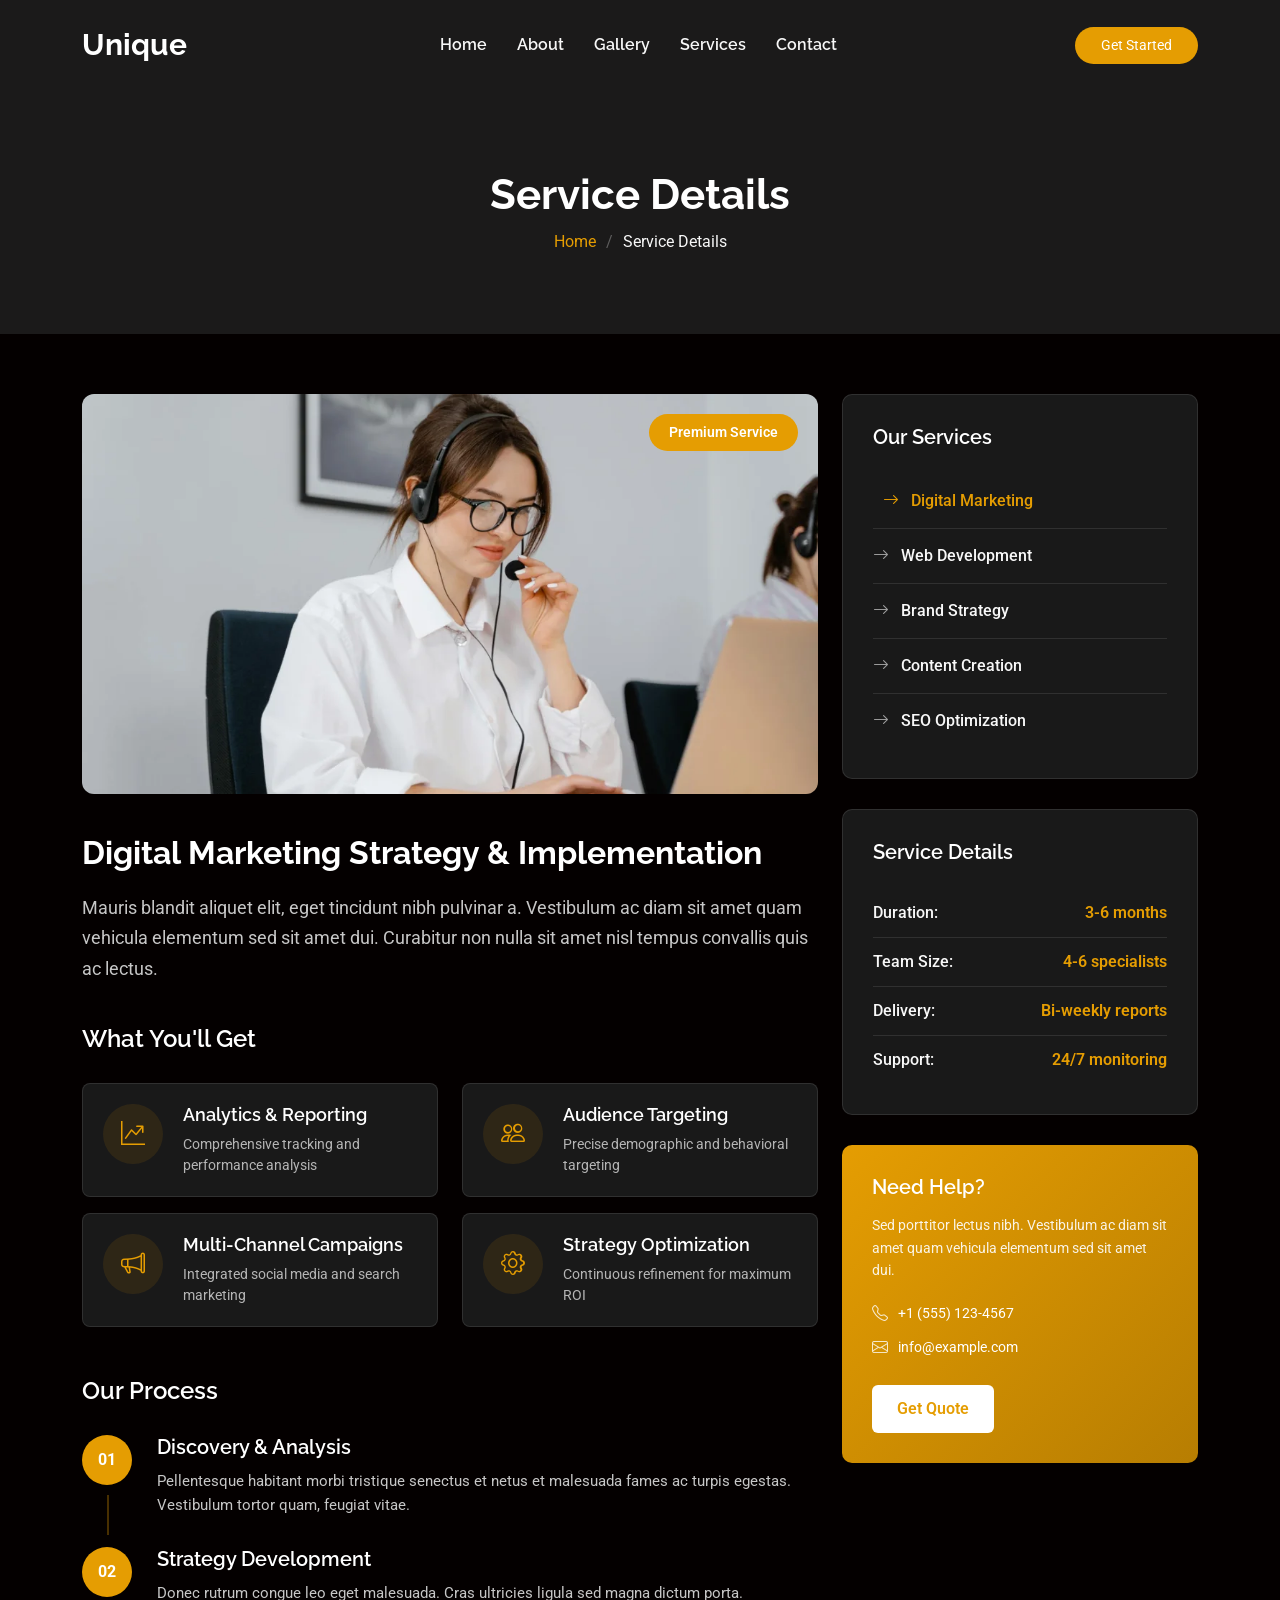
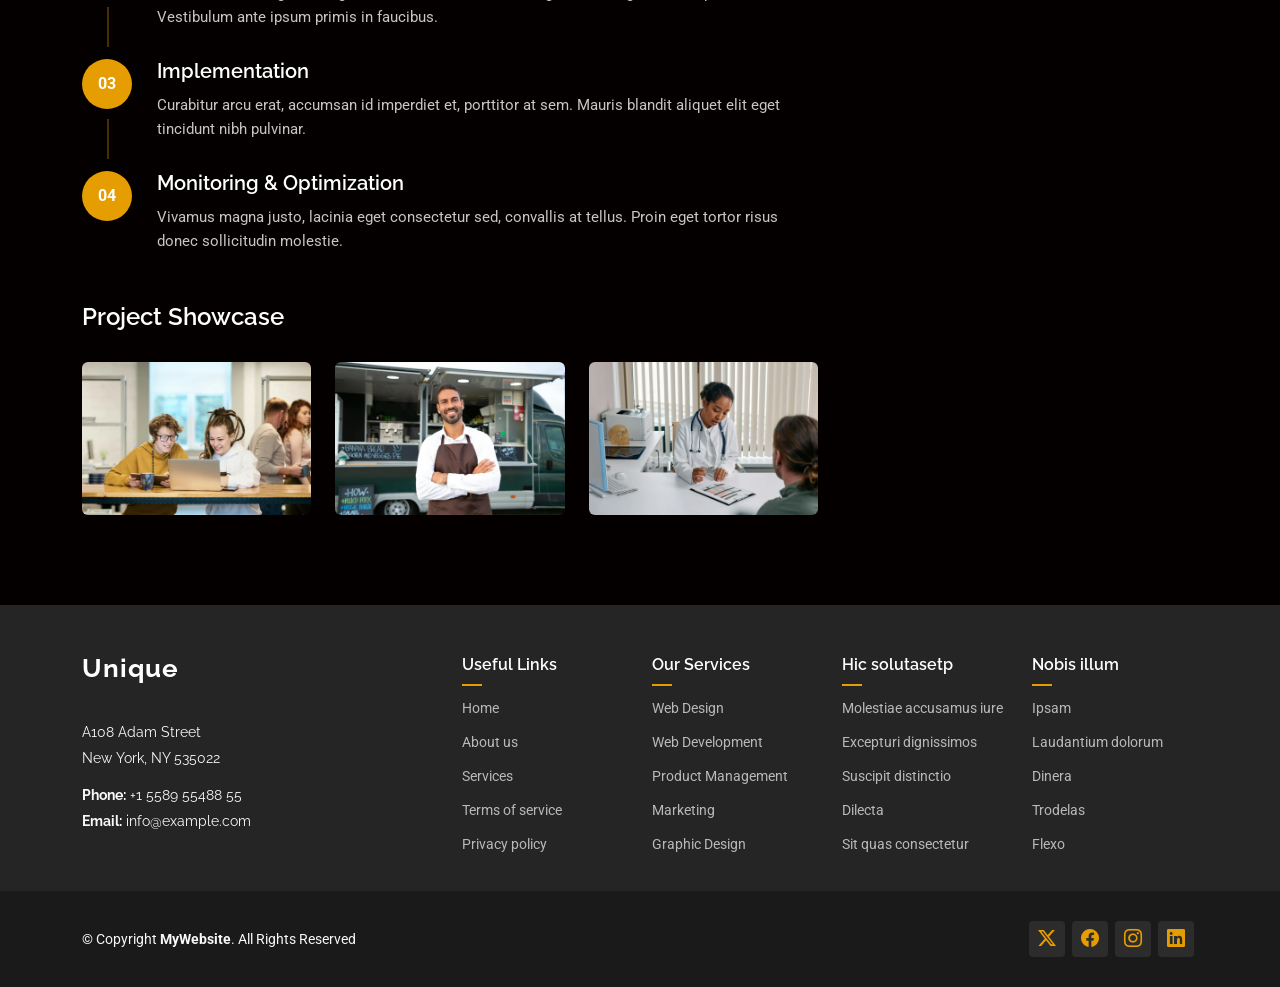
<file: service-details.html>
<!DOCTYPE html>
<html lang="en">

<head>
  <meta charset="utf-8">
  <meta content="width=device-width, initial-scale=1.0" name="viewport">
  <title>Service Details - idt-unique</title>
  <meta name="description" content="">
  <meta name="keywords" content="">

  <!-- Favicons -->
  <link href="assets/img/favicon.png" rel="icon">
  <link href="assets/img/apple-touch-icon.png" rel="apple-touch-icon">

  <!-- Fonts -->
  <link href="https://fonts.googleapis.com" rel="preconnect">
  <link href="https://fonts.gstatic.com" rel="preconnect" crossorigin>
  <link href="https://fonts.googleapis.com/css2?family=Roboto:ital,wght@0,100;0,300;0,400;0,500;0,700;0,900;1,100;1,300;1,400;1,500;1,700;1,900&family=Raleway:ital,wght@0,100;0,200;0,300;0,400;0,500;0,600;0,700;0,800;0,900;1,100;1,200;1,300;1,400;1,500;1,600;1,700;1,800;1,900&display=swap" rel="stylesheet">

  <!-- Vendor CSS Files -->
  <link href="assets/vendor/bootstrap/css/bootstrap.min.css" rel="stylesheet">
  <link href="assets/vendor/bootstrap-icons/bootstrap-icons.css" rel="stylesheet">
  <link href="assets/vendor/aos/aos.css" rel="stylesheet">
  <link href="assets/vendor/glightbox/css/glightbox.min.css" rel="stylesheet">
  <link href="assets/vendor/swiper/swiper-bundle.min.css" rel="stylesheet">

  <!-- Main CSS File -->
  <link href="assets/css/main.css" rel="stylesheet">

</head>

<body class="service-details-page">

  <header id="header" class="header d-flex align-items-center fixed-top">
    <div class="container position-relative d-flex align-items-center justify-content-between">

      <a href="index.html" class="logo d-flex align-items-center me-auto me-xl-0">
        <!-- Uncomment the line below if you also wish to use an image logo -->
        <!-- <img src="assets/img/logo.webp" alt=""> -->
        <h1 class="sitename">Unique</h1>
      </a>

      <nav id="navmenu" class="navmenu">
        <ul>
          <li><a href="#hero">Home</a></li>
          <li><a href="#about">About</a></li>
          <li><a href="#gallery">Gallery</a></li>
          <li><a href="#services">Services</a></li>
          <li><a href="#contact">Contact</a></li>
        </ul>
        <i class="mobile-nav-toggle d-xl-none bi bi-list"></i>
      </nav>

      <a class="btn-getstarted" href="index.html#about">Get Started</a>

    </div>
  </header>

  <main class="main">

    <!-- Page Title -->
    <div class="page-title light-background">
      <div class="container">
        <h1>Service Details</h1>
        <nav class="breadcrumbs">
          <ol>
            <li><a href="index.html">Home</a></li>
            <li class="current">Service Details</li>
          </ol>
        </nav>
      </div>
    </div><!-- End Page Title -->

    <!-- Service Details Section -->
    <section id="service-details" class="service-details section">

      <div class="container" data-aos="fade-up" data-aos-delay="100">

        <div class="row gy-5">

          <div class="col-lg-8" data-aos="fade-up" data-aos-delay="200">
            <div class="service-hero">
              <img src="assets/img/services/services-7.webp" alt="" class="img-fluid">
              <div class="service-badge">
                <span>Premium Service</span>
              </div>
            </div>

            <div class="service-content">
              <div class="service-header">
                <h2>Digital Marketing Strategy &amp; Implementation</h2>
                <p class="service-intro">Mauris blandit aliquet elit, eget tincidunt nibh pulvinar a. Vestibulum ac diam sit amet quam vehicula elementum sed sit amet dui. Curabitur non nulla sit amet nisl tempus convallis quis ac lectus.</p>
              </div>

              <div class="service-features">
                <h4>What You'll Get</h4>
                <div class="row gy-3">
                  <div class="col-md-6">
                    <div class="feature-item">
                      <div class="feature-icon">
                        <i class="bi bi-graph-up-arrow"></i>
                      </div>
                      <div class="feature-content">
                        <h5>Analytics &amp; Reporting</h5>
                        <p>Comprehensive tracking and performance analysis</p>
                      </div>
                    </div>
                  </div>
                  <div class="col-md-6">
                    <div class="feature-item">
                      <div class="feature-icon">
                        <i class="bi bi-people"></i>
                      </div>
                      <div class="feature-content">
                        <h5>Audience Targeting</h5>
                        <p>Precise demographic and behavioral targeting</p>
                      </div>
                    </div>
                  </div>
                  <div class="col-md-6">
                    <div class="feature-item">
                      <div class="feature-icon">
                        <i class="bi bi-megaphone"></i>
                      </div>
                      <div class="feature-content">
                        <h5>Multi-Channel Campaigns</h5>
                        <p>Integrated social media and search marketing</p>
                      </div>
                    </div>
                  </div>
                  <div class="col-md-6">
                    <div class="feature-item">
                      <div class="feature-icon">
                        <i class="bi bi-gear"></i>
                      </div>
                      <div class="feature-content">
                        <h5>Strategy Optimization</h5>
                        <p>Continuous refinement for maximum ROI</p>
                      </div>
                    </div>
                  </div>
                </div>
              </div>

              <div class="service-process">
                <h4>Our Process</h4>
                <div class="process-steps">
                  <div class="process-step">
                    <div class="step-number">01</div>
                    <div class="step-content">
                      <h5>Discovery &amp; Analysis</h5>
                      <p>Pellentesque habitant morbi tristique senectus et netus et malesuada fames ac turpis egestas. Vestibulum tortor quam, feugiat vitae.</p>
                    </div>
                  </div>
                  <div class="process-step">
                    <div class="step-number">02</div>
                    <div class="step-content">
                      <h5>Strategy Development</h5>
                      <p>Donec rutrum congue leo eget malesuada. Cras ultricies ligula sed magna dictum porta. Vestibulum ante ipsum primis in faucibus.</p>
                    </div>
                  </div>
                  <div class="process-step">
                    <div class="step-number">03</div>
                    <div class="step-content">
                      <h5>Implementation</h5>
                      <p>Curabitur arcu erat, accumsan id imperdiet et, porttitor at sem. Mauris blandit aliquet elit eget tincidunt nibh pulvinar.</p>
                    </div>
                  </div>
                  <div class="process-step">
                    <div class="step-number">04</div>
                    <div class="step-content">
                      <h5>Monitoring &amp; Optimization</h5>
                      <p>Vivamus magna justo, lacinia eget consectetur sed, convallis at tellus. Proin eget tortor risus donec sollicitudin molestie.</p>
                    </div>
                  </div>
                </div>
              </div>

              <div class="service-gallery" data-aos="fade-up" data-aos-delay="300">
                <h4>Project Showcase</h4>
                <div class="row gy-3">
                  <div class="col-md-4">
                    <img src="assets/img/services/services-2.webp" alt="" class="img-fluid rounded">
                  </div>
                  <div class="col-md-4">
                    <img src="assets/img/services/services-8.webp" alt="" class="img-fluid rounded">
                  </div>
                  <div class="col-md-4">
                    <img src="assets/img/services/services-11.webp" alt="" class="img-fluid rounded">
                  </div>
                </div>
              </div>
            </div>
          </div>

          <div class="col-lg-4" data-aos="fade-up" data-aos-delay="400">
            <div class="service-sidebar">

              <div class="service-menu">
                <h4>Our Services</h4>
                <div class="menu-list">
                  <a href="#" class="menu-item active">
                    <i class="bi bi-arrow-right"></i>
                    <span>Digital Marketing</span>
                  </a>
                  <a href="#" class="menu-item">
                    <i class="bi bi-arrow-right"></i>
                    <span>Web Development</span>
                  </a>
                  <a href="#" class="menu-item">
                    <i class="bi bi-arrow-right"></i>
                    <span>Brand Strategy</span>
                  </a>
                  <a href="#" class="menu-item">
                    <i class="bi bi-arrow-right"></i>
                    <span>Content Creation</span>
                  </a>
                  <a href="#" class="menu-item">
                    <i class="bi bi-arrow-right"></i>
                    <span>SEO Optimization</span>
                  </a>
                </div>
              </div>

              <div class="service-info">
                <h4>Service Details</h4>
                <div class="info-list">
                  <div class="info-item">
                    <span class="info-label">Duration:</span>
                    <span class="info-value">3-6 months</span>
                  </div>
                  <div class="info-item">
                    <span class="info-label">Team Size:</span>
                    <span class="info-value">4-6 specialists</span>
                  </div>
                  <div class="info-item">
                    <span class="info-label">Delivery:</span>
                    <span class="info-value">Bi-weekly reports</span>
                  </div>
                  <div class="info-item">
                    <span class="info-label">Support:</span>
                    <span class="info-value">24/7 monitoring</span>
                  </div>
                </div>
              </div>

              <div class="contact-card">
                <div class="contact-content">
                  <h4>Need Help?</h4>
                  <p>Sed porttitor lectus nibh. Vestibulum ac diam sit amet quam vehicula elementum sed sit amet dui.</p>
                  <div class="contact-info">
                    <div class="contact-item">
                      <i class="bi bi-telephone"></i>
                      <span>+1 (555) 123-4567</span>
                    </div>
                    <div class="contact-item">
                      <i class="bi bi-envelope"></i>
                      <span>info@example.com</span>
                    </div>
                  </div>
                  <a href="#" class="btn btn-primary">Get Quote</a>
                </div>
              </div>

            </div>
          </div>

        </div>

      </div>

    </section><!-- /Service Details Section -->

  </main>

  <footer id="footer" class="footer light-background">

    <div class="footer-top">
      <div class="container">
        <div class="row gy-4">
          <div class="col-lg-4 col-md-6 footer-about">
            <a href="index.html" class="logo d-flex align-items-center">
              <span class="sitename">Unique</span>
            </a>
            <div class="footer-contact pt-3">
              <p>A108 Adam Street</p>
              <p>New York, NY 535022</p>
              <p class="mt-3"><strong>Phone:</strong> <span>+1 5589 55488 55</span></p>
              <p><strong>Email:</strong> <span>info@example.com</span></p>
            </div>
          </div>

          <div class="col-lg-2 col-md-3 footer-links">
            <h4>Useful Links</h4>
            <ul>
              <li><a href="#">Home</a></li>
              <li><a href="#">About us</a></li>
              <li><a href="#">Services</a></li>
              <li><a href="#">Terms of service</a></li>
              <li><a href="#">Privacy policy</a></li>
            </ul>
          </div>

          <div class="col-lg-2 col-md-3 footer-links">
            <h4>Our Services</h4>
            <ul>
              <li><a href="#">Web Design</a></li>
              <li><a href="#">Web Development</a></li>
              <li><a href="#">Product Management</a></li>
              <li><a href="#">Marketing</a></li>
              <li><a href="#">Graphic Design</a></li>
            </ul>
          </div>

          <div class="col-lg-2 col-md-3 footer-links">
            <h4>Hic solutasetp</h4>
            <ul>
              <li><a href="#">Molestiae accusamus iure</a></li>
              <li><a href="#">Excepturi dignissimos</a></li>
              <li><a href="#">Suscipit distinctio</a></li>
              <li><a href="#">Dilecta</a></li>
              <li><a href="#">Sit quas consectetur</a></li>
            </ul>
          </div>

          <div class="col-lg-2 col-md-3 footer-links">
            <h4>Nobis illum</h4>
            <ul>
              <li><a href="#">Ipsam</a></li>
              <li><a href="#">Laudantium dolorum</a></li>
              <li><a href="#">Dinera</a></li>
              <li><a href="#">Trodelas</a></li>
              <li><a href="#">Flexo</a></li>
            </ul>
          </div>

        </div>
      </div>
    </div>

    <div class="copyright text-center">
      <div class="container d-flex flex-column flex-lg-row justify-content-center justify-content-lg-between align-items-center">

        <div class="d-flex flex-column align-items-center align-items-lg-start">
          <div>
            © Copyright <strong><span>MyWebsite</span></strong>. All Rights Reserved
          </div>

        </div>

        <div class="social-links order-first order-lg-last mb-3 mb-lg-0">
          <a href=""><i class="bi bi-twitter-x"></i></a>
          <a href=""><i class="bi bi-facebook"></i></a>
          <a href=""><i class="bi bi-instagram"></i></a>
          <a href=""><i class="bi bi-linkedin"></i></a>
        </div>

      </div>
    </div>

  </footer>

  <!-- Scroll Top -->
  <a href="#" id="scroll-top" class="scroll-top d-flex align-items-center justify-content-center"><i class="bi bi-arrow-up-short"></i></a>

  <!-- Vendor JS Files -->
  <script src="assets/vendor/bootstrap/js/bootstrap.bundle.min.js"></script>
  <script src="assets/vendor/php-email-form/validate.js"></script>
  <script src="assets/vendor/aos/aos.js"></script>
  <script src="assets/vendor/glightbox/js/glightbox.min.js"></script>
  <script src="assets/vendor/purecounter/purecounter_vanilla.js"></script>
  <script src="assets/vendor/typed.js/typed.umd.js"></script>
  <script src="assets/vendor/swiper/swiper-bundle.min.js"></script>

  <!-- Main JS File -->
  <script src="assets/js/main.js"></script>

</body>

</html>
</file>
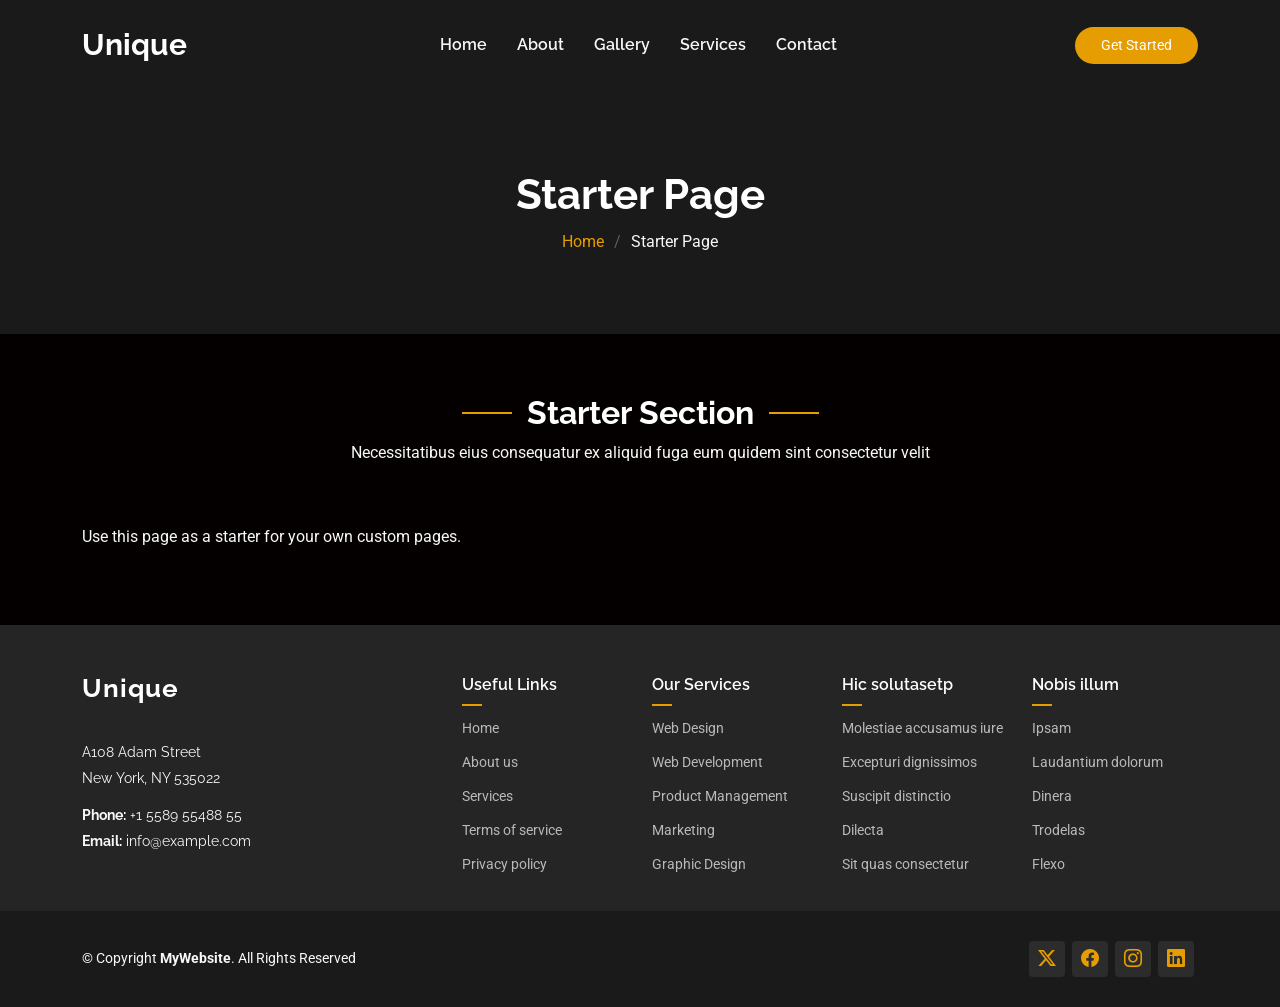
<file: starter-page.html>
<!DOCTYPE html>
<html lang="en">

<head>
  <meta charset="utf-8">
  <meta content="width=device-width, initial-scale=1.0" name="viewport">
  <title>Starter Page - idt-unique</title>
  <meta name="description" content="">
  <meta name="keywords" content="">

  <!-- Favicons -->
  <link href="assets/img/favicon.png" rel="icon">
  <link href="assets/img/apple-touch-icon.png" rel="apple-touch-icon">

  <!-- Fonts -->
  <link href="https://fonts.googleapis.com" rel="preconnect">
  <link href="https://fonts.gstatic.com" rel="preconnect" crossorigin>
  <link href="https://fonts.googleapis.com/css2?family=Roboto:ital,wght@0,100;0,300;0,400;0,500;0,700;0,900;1,100;1,300;1,400;1,500;1,700;1,900&family=Raleway:ital,wght@0,100;0,200;0,300;0,400;0,500;0,600;0,700;0,800;0,900;1,100;1,200;1,300;1,400;1,500;1,600;1,700;1,800;1,900&display=swap" rel="stylesheet">

  <!-- Vendor CSS Files -->
  <link href="assets/vendor/bootstrap/css/bootstrap.min.css" rel="stylesheet">
  <link href="assets/vendor/bootstrap-icons/bootstrap-icons.css" rel="stylesheet">
  <link href="assets/vendor/aos/aos.css" rel="stylesheet">
  <link href="assets/vendor/glightbox/css/glightbox.min.css" rel="stylesheet">
  <link href="assets/vendor/swiper/swiper-bundle.min.css" rel="stylesheet">

  <!-- Main CSS File -->
  <link href="assets/css/main.css" rel="stylesheet">

</head>

<body class="starter-page-page">

  <header id="header" class="header d-flex align-items-center fixed-top">
    <div class="container position-relative d-flex align-items-center justify-content-between">

      <a href="index.html" class="logo d-flex align-items-center me-auto me-xl-0">
        <!-- Uncomment the line below if you also wish to use an image logo -->
        <!-- <img src="assets/img/logo.webp" alt=""> -->
        <h1 class="sitename">Unique</h1>
      </a>

      <nav id="navmenu" class="navmenu">
        <ul>
          <li><a href="#hero">Home</a></li>
          <li><a href="#about">About</a></li>
          <li><a href="#gallery">Gallery</a></li>
          <li><a href="#services">Services</a></li>
          <li><a href="#contact">Contact</a></li>
        </ul>
        <i class="mobile-nav-toggle d-xl-none bi bi-list"></i>
      </nav>

      <a class="btn-getstarted" href="index.html#about">Get Started</a>

    </div>
  </header>

  <main class="main">

    <!-- Page Title -->
    <div class="page-title light-background">
      <div class="container">
        <h1>Starter Page</h1>
        <nav class="breadcrumbs">
          <ol>
            <li><a href="index.html">Home</a></li>
            <li class="current">Starter Page</li>
          </ol>
        </nav>
      </div>
    </div><!-- End Page Title -->

    <!-- Starter Section Section -->
    <section id="starter-section" class="starter-section section">

      <!-- Section Title -->
      <div class="container section-title" data-aos="fade-up">
        <h2>Starter Section</h2>
        <p>Necessitatibus eius consequatur ex aliquid fuga eum quidem sint consectetur velit</p>
      </div><!-- End Section Title -->

      <div class="container" data-aos="fade-up">
        <p>Use this page as a starter for your own custom pages.</p>
      </div>

    </section><!-- /Starter Section Section -->

  </main>

  <footer id="footer" class="footer light-background">

    <div class="footer-top">
      <div class="container">
        <div class="row gy-4">
          <div class="col-lg-4 col-md-6 footer-about">
            <a href="index.html" class="logo d-flex align-items-center">
              <span class="sitename">Unique</span>
            </a>
            <div class="footer-contact pt-3">
              <p>A108 Adam Street</p>
              <p>New York, NY 535022</p>
              <p class="mt-3"><strong>Phone:</strong> <span>+1 5589 55488 55</span></p>
              <p><strong>Email:</strong> <span>info@example.com</span></p>
            </div>
          </div>

          <div class="col-lg-2 col-md-3 footer-links">
            <h4>Useful Links</h4>
            <ul>
              <li><a href="#">Home</a></li>
              <li><a href="#">About us</a></li>
              <li><a href="#">Services</a></li>
              <li><a href="#">Terms of service</a></li>
              <li><a href="#">Privacy policy</a></li>
            </ul>
          </div>

          <div class="col-lg-2 col-md-3 footer-links">
            <h4>Our Services</h4>
            <ul>
              <li><a href="#">Web Design</a></li>
              <li><a href="#">Web Development</a></li>
              <li><a href="#">Product Management</a></li>
              <li><a href="#">Marketing</a></li>
              <li><a href="#">Graphic Design</a></li>
            </ul>
          </div>

          <div class="col-lg-2 col-md-3 footer-links">
            <h4>Hic solutasetp</h4>
            <ul>
              <li><a href="#">Molestiae accusamus iure</a></li>
              <li><a href="#">Excepturi dignissimos</a></li>
              <li><a href="#">Suscipit distinctio</a></li>
              <li><a href="#">Dilecta</a></li>
              <li><a href="#">Sit quas consectetur</a></li>
            </ul>
          </div>

          <div class="col-lg-2 col-md-3 footer-links">
            <h4>Nobis illum</h4>
            <ul>
              <li><a href="#">Ipsam</a></li>
              <li><a href="#">Laudantium dolorum</a></li>
              <li><a href="#">Dinera</a></li>
              <li><a href="#">Trodelas</a></li>
              <li><a href="#">Flexo</a></li>
            </ul>
          </div>

        </div>
      </div>
    </div>

    <div class="copyright text-center">
      <div class="container d-flex flex-column flex-lg-row justify-content-center justify-content-lg-between align-items-center">

        <div class="d-flex flex-column align-items-center align-items-lg-start">
          <div>
            © Copyright <strong><span>MyWebsite</span></strong>. All Rights Reserved
          </div>

        </div>

        <div class="social-links order-first order-lg-last mb-3 mb-lg-0">
          <a href=""><i class="bi bi-twitter-x"></i></a>
          <a href=""><i class="bi bi-facebook"></i></a>
          <a href=""><i class="bi bi-instagram"></i></a>
          <a href=""><i class="bi bi-linkedin"></i></a>
        </div>

      </div>
    </div>

  </footer>

  <!-- Scroll Top -->
  <a href="#" id="scroll-top" class="scroll-top d-flex align-items-center justify-content-center"><i class="bi bi-arrow-up-short"></i></a>

  <!-- Vendor JS Files -->
  <script src="assets/vendor/bootstrap/js/bootstrap.bundle.min.js"></script>
  <script src="assets/vendor/php-email-form/validate.js"></script>
  <script src="assets/vendor/aos/aos.js"></script>
  <script src="assets/vendor/glightbox/js/glightbox.min.js"></script>
  <script src="assets/vendor/purecounter/purecounter_vanilla.js"></script>
  <script src="assets/vendor/typed.js/typed.umd.js"></script>
  <script src="assets/vendor/swiper/swiper-bundle.min.js"></script>

  <!-- Main JS File -->
  <script src="assets/js/main.js"></script>

</body>

</html>
</file>
<file: assets/css/main.css>
/*--------------------------------------------------------------
# Font & Color Variables
# Help: https://bootstrapmade.com/color-system/
--------------------------------------------------------------*/
/* Fonts */
:root {
  --default-font: "Roboto",  system-ui, -apple-system, "Segoe UI", Roboto, "Helvetica Neue", Arial, "Noto Sans", "Liberation Sans", sans-serif, "Apple Color Emoji", "Segoe UI Emoji", "Segoe UI Symbol", "Noto Color Emoji";
  --heading-font: "Raleway",  sans-serif;
  --nav-font: "Raleway",  sans-serif;
}

/* Global Colors - The following color variables are used throughout the website. Updating them here will change the color scheme of the entire website */
:root { 
  --background-color: #040000; /* Background color for the entire website, including individual sections */
  --default-color: #f8f8f8; /* Default color used for the majority of the text content across the entire website */
  --heading-color: #ffffff; /* Color for headings, subheadings and title throughout the website */
  --accent-color: #e59d02; /* Accent color that represents your brand on the website. It's used for buttons, links, and other elements that need to stand out */
  --surface-color: #191919; /* The surface color is used as a background of boxed elements within sections, such as cards, icon boxes, or other elements that require a visual separation from the global background. */
  --contrast-color: #ffffff; /* Contrast color for text, ensuring readability against backgrounds of accent, heading, or default colors. */
}

/* Nav Menu Colors - The following color variables are used specifically for the navigation menu. They are separate from the global colors to allow for more customization options */
:root {
  --nav-color: #f8f8f8;  /* The default color of the main navmenu links */
  --nav-hover-color: #e59d02; /* Applied to main navmenu links when they are hovered over or active */
  --nav-mobile-background-color: #1b1a1a; /* Used as the background color for mobile navigation menu */
  --nav-dropdown-background-color: #1b1a1a; /* Used as the background color for dropdown items that appear when hovering over primary navigation items */
  --nav-dropdown-color: #f8f8f8; /* Used for navigation links of the dropdown items in the navigation menu. */
  --nav-dropdown-hover-color: #e59d02; /* Similar to --nav-hover-color, this color is applied to dropdown navigation links when they are hovered over. */
}

/* Color Presets - These classes override global colors when applied to any section or element, providing reuse of the sam color scheme. */

.light-background {
  --background-color: #1b1a1a;
  --surface-color: #282828;
}

.dark-background {
  --background-color: #000000;
  --default-color: #ffffff;
  --heading-color: #ffffff;
  --surface-color: #1b1b1b;
  --contrast-color: #ffffff;
}

/* Smooth scroll */
:root {
  scroll-behavior: smooth;
}

/*--------------------------------------------------------------
# General Styling & Shared Classes
--------------------------------------------------------------*/
body {
  color: var(--default-color);
  background-color: var(--background-color);
  font-family: var(--default-font);
}

a {
  color: var(--accent-color);
  text-decoration: none;
  transition: 0.3s;
}

a:hover {
  color: color-mix(in srgb, var(--accent-color), transparent 25%);
  text-decoration: none;
}

h1,
h2,
h3,
h4,
h5,
h6 {
  color: var(--heading-color);
  font-family: var(--heading-font);
}

/* PHP Email Form Messages
------------------------------*/
.php-email-form .error-message {
  display: none;
  background: #df1529;
  color: #ffffff;
  text-align: left;
  padding: 15px;
  margin-bottom: 24px;
  font-weight: 600;
}

.php-email-form .sent-message {
  display: none;
  color: #ffffff;
  background: #059652;
  text-align: center;
  padding: 15px;
  margin-bottom: 24px;
  font-weight: 600;
}

.php-email-form .loading {
  display: none;
  background: var(--surface-color);
  text-align: center;
  padding: 15px;
  margin-bottom: 24px;
}

.php-email-form .loading:before {
  content: "";
  display: inline-block;
  border-radius: 50%;
  width: 24px;
  height: 24px;
  margin: 0 10px -6px 0;
  border: 3px solid var(--accent-color);
  border-top-color: var(--surface-color);
  animation: php-email-form-loading 1s linear infinite;
}

@keyframes php-email-form-loading {
  0% {
    transform: rotate(0deg);
  }

  100% {
    transform: rotate(360deg);
  }
}

/*--------------------------------------------------------------
# Global Header
--------------------------------------------------------------*/
.header {
  --background-color: rgba(255, 255, 255, 0);
  color: var(--default-color);
  background-color: var(--background-color);
  padding: 15px 0;
  transition: all 0.5s;
  z-index: 997;
}

.header .logo {
  line-height: 1;
}

.header .logo img {
  max-height: 36px;
  margin-right: 8px;
}

.header .logo h1 {
  font-size: 30px;
  margin: 0;
  font-weight: 700;
  color: var(--heading-color);
}

.header .btn-getstarted,
.header .btn-getstarted:focus {
  color: var(--contrast-color);
  background: var(--accent-color);
  font-size: 14px;
  padding: 8px 26px;
  margin: 0;
  border-radius: 50px;
  transition: 0.3s;
}

.header .btn-getstarted:hover,
.header .btn-getstarted:focus:hover {
  color: var(--contrast-color);
  background: color-mix(in srgb, var(--accent-color), transparent 15%);
}

@media (max-width: 1200px) {
  .header .logo {
    order: 1;
  }

  .header .btn-getstarted {
    order: 2;
    margin: 0 15px 0 0;
    padding: 6px 20px;
  }

  .header .navmenu {
    order: 3;
  }
}

.scrolled .header::before {
  content: "";
  position: absolute;
  inset: 0;
  background: rgba(0, 0, 0, 0.6);
  backdrop-filter: blur(10px);
  -webkit-backdrop-filter: blur(10px);
  z-index: -1;
  pointer-events: none;
  border-bottom: 1px solid rgba(255, 255, 255, 0.1);
  /* optional border */
}

/*--------------------------------------------------------------
# Navigation Menu
--------------------------------------------------------------*/
/* Navmenu - Desktop */
@media (min-width: 1200px) {
  .navmenu {
    padding: 0;
  }

  .navmenu ul {
    margin: 0;
    padding: 0;
    display: flex;
    list-style: none;
    align-items: center;
  }

  .navmenu li {
    position: relative;
  }

  .navmenu a,
  .navmenu a:focus {
    color: var(--nav-color);
    padding: 18px 15px;
    font-size: 16px;
    font-family: var(--nav-font);
    font-weight: 600;
    display: flex;
    align-items: center;
    justify-content: space-between;
    white-space: nowrap;
    transition: 0.3s;
  }

  .navmenu a i,
  .navmenu a:focus i {
    font-size: 12px;
    line-height: 0;
    margin-left: 5px;
    transition: 0.3s;
  }

  .navmenu li:last-child a {
    padding-right: 0;
  }

  .navmenu li:hover>a,
  .navmenu .active,
  .navmenu .active:focus {
    color: var(--nav-hover-color);
  }

  .navmenu .dropdown ul {
    margin: 0;
    padding: 10px 0;
    background: var(--nav-dropdown-background-color);
    display: block;
    position: absolute;
    visibility: hidden;
    left: 14px;
    top: 130%;
    opacity: 0;
    transition: 0.3s;
    border-radius: 4px;
    z-index: 99;
    box-shadow: 0px 0px 30px rgba(0, 0, 0, 0.1);
  }

  .navmenu .dropdown ul li {
    min-width: 200px;
  }

  .navmenu .dropdown ul a {
    padding: 10px 20px;
    font-size: 15px;
    text-transform: none;
    color: var(--nav-dropdown-color);
  }

  .navmenu .dropdown ul a i {
    font-size: 12px;
  }

  .navmenu .dropdown ul a:hover,
  .navmenu .dropdown ul .active:hover,
  .navmenu .dropdown ul li:hover>a {
    color: var(--nav-dropdown-hover-color);
  }

  .navmenu .dropdown:hover>ul {
    opacity: 1;
    top: 100%;
    visibility: visible;
  }

  .navmenu .dropdown .dropdown ul {
    top: 0;
    left: -90%;
    visibility: hidden;
  }

  .navmenu .dropdown .dropdown:hover>ul {
    opacity: 1;
    top: 0;
    left: -100%;
    visibility: visible;
  }
}

/* Navmenu - Mobile */
@media (max-width: 1199px) {
  .mobile-nav-toggle {
    color: var(--nav-color);
    font-size: 28px;
    line-height: 0;
    margin-right: 10px;
    cursor: pointer;
    transition: color 0.3s;
  }

  .navmenu {
    padding: 0;
    z-index: 9997;
  }

  .navmenu ul {
    display: none;
    list-style: none;
    position: absolute;
    inset: 60px 20px 20px 20px;
    padding: 10px 0;
    margin: 0;
    border-radius: 6px;
    background-color: var(--nav-mobile-background-color);
    overflow-y: auto;
    transition: 0.3s;
    z-index: 9998;
    box-shadow: 0px 0px 30px rgba(0, 0, 0, 0.1);
  }

  .navmenu a,
  .navmenu a:focus {
    color: var(--nav-dropdown-color);
    padding: 10px 20px;
    font-family: var(--nav-font);
    font-size: 17px;
    font-weight: 500;
    display: flex;
    align-items: center;
    justify-content: space-between;
    white-space: nowrap;
    transition: 0.3s;
  }

  .navmenu a i,
  .navmenu a:focus i {
    font-size: 12px;
    line-height: 0;
    margin-left: 5px;
    width: 30px;
    height: 30px;
    display: flex;
    align-items: center;
    justify-content: center;
    border-radius: 50%;
    transition: 0.3s;
    background-color: color-mix(in srgb, var(--accent-color), transparent 90%);
  }

  .navmenu a i:hover,
  .navmenu a:focus i:hover {
    background-color: var(--accent-color);
    color: var(--contrast-color);
  }

  .navmenu a:hover,
  .navmenu .active,
  .navmenu .active:focus {
    color: var(--nav-dropdown-hover-color);
  }

  .navmenu .active i,
  .navmenu .active:focus i {
    background-color: var(--accent-color);
    color: var(--contrast-color);
    transform: rotate(180deg);
  }

  .navmenu .dropdown ul {
    position: static;
    display: none;
    z-index: 99;
    padding: 10px 0;
    margin: 10px 20px;
    background-color: var(--nav-dropdown-background-color);
    border: 1px solid color-mix(in srgb, var(--default-color), transparent 90%);
    box-shadow: none;
    transition: all 0.5s ease-in-out;
  }

  .navmenu .dropdown ul ul {
    background-color: rgba(33, 37, 41, 0.1);
  }

  .navmenu .dropdown>.dropdown-active {
    display: block;
    background-color: rgba(33, 37, 41, 0.03);
  }

  .mobile-nav-active {
    overflow: hidden;
  }

  .mobile-nav-active .mobile-nav-toggle {
    color: #fff;
    position: absolute;
    font-size: 32px;
    top: 15px;
    right: 15px;
    margin-right: 0;
    z-index: 9999;
  }

  .mobile-nav-active .navmenu {
    position: fixed;
    overflow: hidden;
    inset: 0;
    background: rgba(33, 37, 41, 0.8);
    transition: 0.3s;
  }

  .mobile-nav-active .navmenu>ul {
    display: block;
  }
}

/*--------------------------------------------------------------
# Global Footer
--------------------------------------------------------------*/
.footer {
  color: var(--default-color);
  background-color: var(--background-color);
  font-size: 14px;
  position: relative;
}

.footer .footer-top {
  background-color: color-mix(in srgb, var(--background-color), white 5%);
  padding-top: 50px;
}

.footer .footer-about .logo {
  line-height: 1;
  margin-bottom: 25px;
}

.footer .footer-about .logo img {
  max-height: 40px;
  margin-right: 6px;
}

.footer .footer-about .logo span {
  color: var(--heading-color);
  font-family: var(--heading-font);
  font-size: 26px;
  font-weight: 700;
  letter-spacing: 1px;
}

.footer .footer-about p {
  font-size: 14px;
  font-family: var(--heading-font);
}

.footer h4 {
  font-size: 16px;
  font-weight: 600;
  position: relative;
  padding-bottom: 12px;
  margin-bottom: 15px;
}

.footer h4::after {
  content: "";
  position: absolute;
  display: block;
  width: 20px;
  height: 2px;
  background: var(--accent-color);
  bottom: 0;
  left: 0;
}

.footer .footer-links {
  margin-bottom: 30px;
}

.footer .footer-links ul {
  list-style: none;
  padding: 0;
  margin: 0;
}

.footer .footer-links ul i {
  padding-right: 2px;
  font-size: 12px;
  line-height: 0;
}

.footer .footer-links ul li {
  padding: 10px 0;
  display: flex;
  align-items: center;
}

.footer .footer-links ul li:first-child {
  padding-top: 0;
}

.footer .footer-links ul a {
  color: color-mix(in srgb, var(--default-color), transparent 30%);
  display: inline-block;
  line-height: 1;
}

.footer .footer-links ul a:hover {
  color: var(--accent-color);
}

.footer .footer-contact p {
  margin-bottom: 5px;
}

.footer .copyright {
  padding: 30px 0;
}

.footer .copyright p {
  margin-bottom: 0;
}

.footer .credits {
  margin-top: 5px;
  font-size: 13px;
}

.footer .social-links a {
  font-size: 18px;
  display: inline-block;
  background: color-mix(in srgb, var(--default-color), transparent 92%);
  color: var(--accent-color);
  line-height: 1;
  padding: 8px 0;
  margin-right: 4px;
  border-radius: 4px;
  text-align: center;
  width: 36px;
  height: 36px;
  transition: 0.3s;
}

.footer .social-links a:hover {
  color: var(--contrast-color);
  background: var(--accent-color);
  text-decoration: none;
}

/*--------------------------------------------------------------
# Scroll Top Button
--------------------------------------------------------------*/
.scroll-top {
  position: fixed;
  visibility: hidden;
  opacity: 0;
  right: 15px;
  bottom: -15px;
  z-index: 99999;
  background-color: var(--accent-color);
  width: 44px;
  height: 44px;
  border-radius: 50px;
  transition: all 0.4s;
}

.scroll-top i {
  font-size: 24px;
  color: var(--contrast-color);
  line-height: 0;
}

.scroll-top:hover {
  background-color: color-mix(in srgb, var(--accent-color), transparent 20%);
  color: var(--contrast-color);
}

.scroll-top.active {
  visibility: visible;
  opacity: 1;
  bottom: 15px;
}

/*--------------------------------------------------------------
# Disable aos animation delay on mobile devices
--------------------------------------------------------------*/
@media screen and (max-width: 768px) {
  [data-aos-delay] {
    transition-delay: 0 !important;
  }
}

/*--------------------------------------------------------------
# Global Page Titles & Breadcrumbs
--------------------------------------------------------------*/
.page-title {
  color: var(--default-color);
  background-color: var(--background-color);
  padding: 170px 0 80px 0;
  text-align: center;
  position: relative;
}

.page-title h1 {
  font-size: 42px;
  font-weight: 700;
  margin-bottom: 10px;
}

.page-title .breadcrumbs ol {
  display: flex;
  flex-wrap: wrap;
  list-style: none;
  justify-content: center;
  padding: 0;
  margin: 0;
  font-size: 16px;
  font-weight: 400;
}

.page-title .breadcrumbs ol li+li {
  padding-left: 10px;
}

.page-title .breadcrumbs ol li+li::before {
  content: "/";
  display: inline-block;
  padding-right: 10px;
  color: color-mix(in srgb, var(--default-color), transparent 70%);
}

/*--------------------------------------------------------------
# Global Sections
--------------------------------------------------------------*/
section,
.section {
  color: var(--default-color);
  background-color: var(--background-color);
  padding: 60px 0;
  scroll-margin-top: 90px;
  overflow: clip;
}

@media (max-width: 1199px) {

  section,
  .section {
    scroll-margin-top: 66px;
  }
}

/*--------------------------------------------------------------
# Global Section Titles
--------------------------------------------------------------*/
.section-title {
  text-align: center;
  padding-bottom: 60px;
  position: relative;
}

.section-title h2 {
  font-size: 32px;
  font-weight: 700;
  position: relative;
}

.section-title h2:before,
.section-title h2:after {
  content: "";
  width: 50px;
  height: 2px;
  background: var(--accent-color);
  display: inline-block;
}

.section-title h2:before {
  margin: 0 15px 10px 0;
}

.section-title h2:after {
  margin: 0 0 10px 15px;
}

.section-title p {
  margin-bottom: 0;
}

/*--------------------------------------------------------------
# Hero Section
--------------------------------------------------------------*/
.hero {
  padding-top: 120px;
  min-height: 100vh;
  display: flex;
  align-items: center;
  position: relative;
  background: linear-gradient(135deg, color-mix(in srgb, var(--accent-color), transparent 96%) 0%, var(--background-color) 40%, color-mix(in srgb, var(--accent-color), transparent 98%) 100%);
  padding-bottom: 60px;
}

.hero::before {
  content: "";
  position: absolute;
  width: 500px;
  height: 500px;
  background: radial-gradient(circle, color-mix(in srgb, var(--accent-color), transparent 85%) 0%, transparent 70%);
  border-radius: 50%;
  top: -20%;
  right: -10%;
  animation: float 6s ease-in-out infinite;
  z-index: 1;
}

.hero::after {
  content: "";
  position: absolute;
  width: 200px;
  height: 200px;
  background: color-mix(in srgb, var(--accent-color), transparent 88%);
  border-radius: 50%;
  bottom: 10%;
  left: 5%;
  filter: blur(40px);
  animation: float 4s ease-in-out infinite reverse;
  z-index: 1;
}

.hero .hero-wrapper {
  width: 100%;
  max-width: 900px;
  margin: 0 auto;
}

.hero .hero-title {
  font-size: 48px;
  font-weight: 900;
  color: var(--heading-color);
  line-height: 1.1;
  margin-bottom: 25px;
  letter-spacing: -0.02em;
}

@media (max-width: 768px) {
  .hero .hero-title {
    font-size: 36px;
  }
}

@media (max-width: 575px) {
  .hero .hero-title {
    font-size: 28px;
  }
}

.hero .hero-title .typed {
  background: linear-gradient(135deg, var(--accent-color) 0%, color-mix(in srgb, var(--accent-color), #8b5cf6 50%) 100%);
  -webkit-background-clip: text;
  -webkit-text-fill-color: transparent;
  background-clip: text;
  position: relative;
}

.hero .hero-title .typed::after {
  content: "";
  position: absolute;
  bottom: -5px;
  left: 0;
  width: 100%;
  height: 4px;
  background: linear-gradient(135deg, var(--accent-color) 0%, color-mix(in srgb, var(--accent-color), #8b5cf6 50%) 100%);
  border-radius: 2px;
}

.hero .hero-description {
  font-size: 1.2rem;
  color: color-mix(in srgb, var(--default-color), transparent 20%);
  line-height: 1.6;
  margin-bottom: 40px;
  max-width: 600px;
  margin-left: auto;
  margin-right: auto;
}

.hero .hero-actions {
  display: flex;
  gap: 20px;
  justify-content: center;
  margin-bottom: 60px;
}

.hero .hero-actions .action-btn {
  display: inline-flex;
  align-items: center;
  gap: 10px;
  padding: 16px 32px;
  border-radius: 50px;
  font-weight: 600;
  font-size: 16px;
  transition: all 0.3s ease;
  text-decoration: none;
  position: relative;
  overflow: hidden;
}

.hero .hero-actions .action-btn.primary {
  background: var(--accent-color);
  color: var(--contrast-color);
  border: 2px solid var(--accent-color);
}

.hero .hero-actions .action-btn.primary::before {
  content: "";
  position: absolute;
  inset: 0;
  background: linear-gradient(135deg, color-mix(in srgb, var(--accent-color), #8b5cf6 30%) 0%, var(--accent-color) 100%);
  opacity: 0;
  transition: opacity 0.3s ease;
}

.hero .hero-actions .action-btn.primary span,
.hero .hero-actions .action-btn.primary i {
  position: relative;
  z-index: 1;
}

.hero .hero-actions .action-btn.primary:hover {
  transform: translateY(-2px);
  box-shadow: 0 10px 30px color-mix(in srgb, var(--accent-color), transparent 60%);
}

.hero .hero-actions .action-btn.primary:hover::before {
  opacity: 1;
}

.hero .hero-actions .action-btn.secondary {
  background: transparent;
  color: var(--default-color);
  border: 2px solid color-mix(in srgb, var(--default-color), transparent 80%);
}

.hero .hero-actions .action-btn.secondary:hover {
  background: var(--surface-color);
  border-color: var(--accent-color);
  color: var(--accent-color);
  transform: translateY(-2px);
  box-shadow: 0 8px 25px color-mix(in srgb, var(--default-color), transparent 90%);
}

.hero .hero-image-showcase {
  position: relative;
}

.hero .hero-image-showcase .image-wrapper {
  position: relative;
  background: var(--surface-color);
  border-radius: 20px;
  padding: 15px;
  box-shadow: 0 20px 60px color-mix(in srgb, var(--default-color), transparent 88%);
  border: 1px solid color-mix(in srgb, var(--default-color), transparent 92%);
}

.hero .hero-image-showcase .image-wrapper img {
  border-radius: 15px;
  width: 100%;
  height: auto;
}

.hero .hero-image-showcase .floating-card {
  position: absolute;
  background: var(--surface-color);
  border: 1px solid color-mix(in srgb, var(--default-color), transparent 90%);
  border-radius: 15px;
  padding: 20px;
  box-shadow: 0 8px 30px color-mix(in srgb, var(--default-color), transparent 85%);
  backdrop-filter: blur(10px);
}

.hero .hero-image-showcase .floating-card.card-1 {
  top: 20%;
  left: -60px;
  animation: float 3s ease-in-out infinite;
}

.hero .hero-image-showcase .floating-card.card-2 {
  bottom: 15%;
  right: -60px;
  animation: float 3s ease-in-out infinite reverse;
}

.hero .hero-image-showcase .floating-card .card-content {
  display: flex;
  align-items: center;
  gap: 15px;
}

.hero .hero-image-showcase .floating-card .card-content .card-icon {
  background: color-mix(in srgb, var(--accent-color), transparent 90%);
  width: 50px;
  height: 50px;
  border-radius: 12px;
  display: flex;
  align-items: center;
  justify-content: center;
}

.hero .hero-image-showcase .floating-card .card-content .card-icon i {
  color: var(--accent-color);
  font-size: 20px;
}

.hero .hero-image-showcase .floating-card .card-content .card-info h4 {
  font-size: 1.5rem;
  font-weight: 700;
  color: var(--heading-color);
  margin: 0;
  line-height: 1;
}

.hero .hero-image-showcase .floating-card .card-content .card-info p {
  margin: 5px 0 0;
  color: color-mix(in srgb, var(--default-color), transparent 40%);
  font-size: 0.85rem;
  white-space: nowrap;
}

@keyframes float {

  0%,
  100% {
    transform: translateY(0px);
  }

  50% {
    transform: translateY(-15px);
  }
}

@keyframes pulse {

  0%,
  100% {
    opacity: 0.4;
  }

  50% {
    opacity: 0.8;
  }
}

@media (max-width: 991px) {
  .hero {
    min-height: auto;
  }

  .hero .floating-card.card-1 {
    left: -30px;
    top: 10%;
  }

  .hero .floating-card.card-2 {
    right: -30px;
    bottom: 10%;
  }

  .hero .hero-actions {
    margin-bottom: 40px;
  }
}

@media (max-width: 768px) {
  .hero .hero-actions {
    flex-direction: column;
    align-items: center;
    gap: 15px;
  }

  .hero .hero-actions .action-btn {
    width: 100%;
    max-width: 280px;
    justify-content: center;
  }

  .hero .floating-card {
    display: none;
  }
}

@media (max-width: 576px) {
  .hero {
    padding: 100px 0 30px;
  }

  .hero .hero-badge {
    margin-bottom: 20px;
  }

  .hero .hero-description {
    font-size: 1.1rem;
    margin-bottom: 30px;
  }

  .hero .hero-actions {
    margin-bottom: 30px;
  }
}

/*--------------------------------------------------------------
# About Section
--------------------------------------------------------------*/
.about .image-wrapper {
  position: relative;
  overflow: hidden;
  border-radius: 8px;
  box-shadow: 0 15px 30px rgba(0, 0, 0, 0.1);
  transition: transform 0.3s ease-in-out;
}

.about .image-wrapper:hover {
  transform: translateY(-5px);
}

.about .content h2 {
  font-weight: 700;
  position: relative;
  display: inline-block;
}

.about .content h2:after {
  content: "";
  position: absolute;
  width: 50px;
  height: 3px;
  background-color: var(--accent-color);
  left: 0;
  bottom: -10px;
}

.about .content h5 {
  font-weight: 500;
  color: color-mix(in srgb, var(--heading-color), transparent 20%);
}

.about .content p {
  font-size: 1rem;
  line-height: 1.8;
  margin-bottom: 1.5rem;
}

.about .features-list {
  margin-top: 2rem;
}

.about .features-list .feature-item {
  padding: 20px;
  background-color: var(--surface-color);
  border-radius: 8px;
  box-shadow: 0 5px 15px rgba(0, 0, 0, 0.05);
  transition: all 0.3s ease;
  height: 100%;
}

.about .features-list .feature-item:hover {
  transform: translateY(-5px);
  box-shadow: 0 10px 25px rgba(0, 0, 0, 0.1);
}

.about .features-list .feature-item i {
  font-size: 2rem;
  color: var(--accent-color);
  margin-bottom: 15px;
  display: block;
}

.about .features-list .feature-item h5 {
  font-size: 1.1rem;
  font-weight: 600;
  margin-bottom: 10px;
}

.about .features-list .feature-item p {
  font-size: 0.9rem;
  margin-bottom: 0;
}

.about .btn {
  padding: 10px 25px;
  border-radius: 50px;
  font-weight: 500;
  transition: all 0.3s ease;
}

.about .btn.btn-primary {
  background-color: var(--accent-color);
  border-color: var(--accent-color);
  color: var(--contrast-color);
}

.about .btn.btn-primary:hover {
  background-color: color-mix(in srgb, var(--accent-color), #000 10%);
  border-color: color-mix(in srgb, var(--accent-color), #000 10%);
}

.about .btn.btn-outline-primary {
  border-color: var(--accent-color);
  color: var(--accent-color);
}

.about .btn.btn-outline-primary:hover {
  background-color: var(--accent-color);
  color: var(--contrast-color);
}

@media (max-width: 992px) {
  .about .image-wrapper {
    margin-bottom: 2rem;
  }

  .about .content {
    text-align: center;
  }

  .about .content h2:after {
    left: 50%;
    transform: translateX(-50%);
  }

  .about .signature-area {
    display: flex;
    flex-direction: column;
    align-items: center;
  }
}

@media (max-width: 768px) {
  .about .features-list .feature-item {
    margin-bottom: 1.5rem;
  }
}

/*--------------------------------------------------------------
# Features Section
--------------------------------------------------------------*/
.features .intro-content h2 {
  font-size: 36px;
  font-weight: 700;
  margin-bottom: 25px;
  color: var(--heading-color);
  line-height: 1.3;
}

.features .intro-content p {
  font-size: 18px;
  color: color-mix(in srgb, var(--default-color), transparent 20%);
  margin-bottom: 35px;
  line-height: 1.6;
}

.features .intro-content .feature-stats {
  display: flex;
  gap: 30px;
}

.features .intro-content .feature-stats .stat-item {
  text-align: center;
}

.features .intro-content .feature-stats .stat-item .stat-number {
  display: block;
  font-size: 28px;
  font-weight: 700;
  color: var(--accent-color);
  line-height: 1;
}

.features .intro-content .feature-stats .stat-item .stat-label {
  font-size: 14px;
  color: color-mix(in srgb, var(--default-color), transparent 40%);
  font-weight: 500;
  margin-top: 5px;
  display: block;
}

.features .intro-image {
  position: relative;
}

.features .intro-image img {
  border-radius: 20px;
  box-shadow: 0 20px 60px rgba(0, 0, 0, 0.1);
}

.features .intro-image::before {
  content: "";
  position: absolute;
  top: -20px;
  left: -20px;
  width: 100px;
  height: 100px;
  background: linear-gradient(135deg, var(--accent-color), color-mix(in srgb, var(--accent-color), transparent 40%));
  border-radius: 50%;
  z-index: -1;
  opacity: 0.7;
}

.features .intro-image::after {
  content: "";
  position: absolute;
  bottom: -30px;
  right: -30px;
  width: 80px;
  height: 80px;
  background: linear-gradient(135deg, var(--heading-color), color-mix(in srgb, var(--heading-color), transparent 40%));
  border-radius: 20px;
  z-index: -1;
  opacity: 0.5;
}

.features .features-grid {
  display: grid;
  grid-template-columns: repeat(auto-fit, minmax(350px, 1fr));
  gap: 30px;
  margin-top: 60px;
}

.features .feature-item {
  position: relative;
  background: var(--surface-color);
  padding: 35px;
  border-radius: 20px;
  box-shadow: 0 5px 25px rgba(0, 0, 0, 0.08);
  transition: all 0.4s ease;
  overflow: hidden;
}

.features .feature-item::before {
  content: "";
  position: absolute;
  top: 0;
  left: -100%;
  width: 100%;
  height: 3px;
  background: linear-gradient(90deg, var(--accent-color), color-mix(in srgb, var(--accent-color), transparent 50%));
  transition: left 0.5s ease;
}

.features .feature-item .feature-number {
  position: absolute;
  top: 20px;
  right: 25px;
  font-size: 48px;
  font-weight: 900;
  color: color-mix(in srgb, var(--accent-color), transparent 90%);
  line-height: 1;
  z-index: 1;
}

.features .feature-item .feature-content {
  position: relative;
  z-index: 2;
}

.features .feature-item .feature-content .feature-icon {
  margin-bottom: 25px;
}

.features .feature-item .feature-content .feature-icon i {
  font-size: 32px;
  color: var(--contrast-color);
  background: linear-gradient(135deg, var(--accent-color), color-mix(in srgb, var(--accent-color), transparent 30%));
  width: 70px;
  height: 70px;
  display: flex;
  align-items: center;
  justify-content: center;
  border-radius: 16px;
  transition: all 0.3s ease;
  box-shadow: 0 8px 25px color-mix(in srgb, var(--accent-color), transparent 70%);
}

.features .feature-item .feature-content h4 {
  font-size: 22px;
  font-weight: 700;
  margin-bottom: 18px;
  color: var(--heading-color);
  line-height: 1.3;
}

.features .feature-item .feature-content p {
  font-size: 15px;
  color: color-mix(in srgb, var(--default-color), transparent 25%);
  margin-bottom: 25px;
  line-height: 1.6;
}

.features .feature-item .feature-content .feature-tags {
  display: flex;
  gap: 10px;
  flex-wrap: wrap;
}

.features .feature-item .feature-content .feature-tags .tag {
  font-size: 12px;
  font-weight: 600;
  padding: 6px 12px;
  background: color-mix(in srgb, var(--accent-color), transparent 90%);
  color: var(--accent-color);
  border-radius: 20px;
  transition: all 0.3s ease;
}

.features .feature-item:hover {
  transform: translateY(-15px);
  box-shadow: 0 20px 60px rgba(0, 0, 0, 0.15);
}

.features .feature-item:hover::before {
  left: 0;
}

.features .feature-item:hover .feature-number {
  color: color-mix(in srgb, var(--accent-color), transparent 80%);
  transform: scale(1.1);
}

.features .feature-item:hover .feature-icon i {
  transform: scale(1.1) rotate(5deg);
  box-shadow: 0 12px 35px color-mix(in srgb, var(--accent-color), transparent 60%);
}

.features .feature-item:hover .feature-tags .tag {
  background: var(--accent-color);
  color: var(--contrast-color);
}

@media (max-width: 991px) {
  .features .intro-content {
    margin-bottom: 40px;
  }

  .features .intro-content h2 {
    font-size: 32px;
  }

  .features .intro-content .feature-stats {
    justify-content: center;
    gap: 25px;
  }

  .features .features-grid {
    grid-template-columns: 1fr;
    margin-top: 40px;
    gap: 25px;
  }
}

@media (max-width: 767px) {
  .features .intro-content .feature-stats {
    flex-direction: column;
    align-items: center;
    gap: 20px;
  }

  .features .intro-content .feature-stats .stat-item {
    display: flex;
    align-items: center;
    gap: 15px;
  }

  .features .intro-content .feature-stats .stat-item .stat-number {
    font-size: 24px;
  }

  .features .intro-content .feature-stats .stat-item .stat-label {
    margin-top: 0;
  }

  .features .feature-item {
    padding: 25px;
  }

  .features .feature-item .feature-number {
    font-size: 36px;
    top: 15px;
    right: 20px;
  }

  .features .feature-item .feature-content h4 {
    font-size: 20px;
  }

  .features .features-grid {
    grid-template-columns: 1fr;
  }
}

@media (max-width: 575px) {
  .features .intro-content h2 {
    font-size: 28px;
  }

  .features .intro-content p {
    font-size: 16px;
  }
}

/*--------------------------------------------------------------
# Features Tabs Section
--------------------------------------------------------------*/
.features-tabs .tabs-wrapper {
  background-color: var(--surface-color);
  border-radius: 20px;
  padding: 40px;
  box-shadow: 0 20px 60px color-mix(in srgb, var(--default-color), transparent 90%);
}

.features-tabs .nav-tabs {
  border: 0;
  gap: 20px;
  margin-bottom: 40px;
  display: flex;
  flex-wrap: wrap;
}

@media (max-width: 992px) {
  .features-tabs .nav-tabs {
    flex-direction: column;
    gap: 15px;
  }
}

.features-tabs .nav-item {
  flex: 1;
  min-width: 0;
}

@media (max-width: 992px) {
  .features-tabs .nav-item {
    flex: none;
  }
}

.features-tabs .nav-link {
  background: color-mix(in srgb, var(--surface-color), var(--default-color) 3%);
  border: 1px solid color-mix(in srgb, var(--default-color), transparent 85%);
  border-radius: 15px;
  padding: 25px 20px;
  display: flex;
  align-items: center;
  gap: 15px;
  transition: all 0.4s cubic-bezier(0.4, 0, 0.2, 1);
  position: relative;
  overflow: hidden;
  height: auto;
  min-height: 80px;
  cursor: pointer;
}

.features-tabs .nav-link::before {
  content: "";
  position: absolute;
  top: 0;
  left: 0;
  right: 0;
  bottom: 0;
  background: linear-gradient(135deg, var(--accent-color), color-mix(in srgb, var(--accent-color), var(--heading-color) 20%));
  opacity: 0;
  transition: all 0.4s cubic-bezier(0.4, 0, 0.2, 1);
  z-index: 1;
}

@media (max-width: 768px) {
  .features-tabs .nav-link {
    padding: 20px 15px;
    min-height: 70px;
  }
}

.features-tabs .nav-link .tab-icon {
  position: relative;
  z-index: 2;
  width: 50px;
  height: 50px;
  background: linear-gradient(135deg, var(--accent-color), color-mix(in srgb, var(--accent-color), var(--heading-color) 20%));
  border-radius: 12px;
  display: flex;
  align-items: center;
  justify-content: center;
  transition: all 0.4s cubic-bezier(0.4, 0, 0.2, 1);
}

.features-tabs .nav-link .tab-icon i {
  font-size: 24px;
  color: var(--contrast-color);
}

@media (max-width: 768px) {
  .features-tabs .nav-link .tab-icon {
    width: 40px;
    height: 40px;
  }

  .features-tabs .nav-link .tab-icon i {
    font-size: 20px;
  }
}

.features-tabs .nav-link .tab-content {
  position: relative;
  z-index: 2;
  flex: 1;
}

.features-tabs .nav-link .tab-content h5 {
  margin: 0 0 4px 0;
  font-size: 16px;
  font-weight: 600;
  color: var(--heading-color);
  transition: color 0.4s ease;
}

@media (max-width: 768px) {
  .features-tabs .nav-link .tab-content h5 {
    font-size: 14px;
  }
}

.features-tabs .nav-link .tab-content span {
  font-size: 13px;
  color: color-mix(in srgb, var(--default-color), transparent 30%);
  transition: color 0.4s ease;
}

@media (max-width: 768px) {
  .features-tabs .nav-link .tab-content span {
    font-size: 12px;
  }
}

.features-tabs .nav-link:hover {
  transform: translateY(-3px);
  border-color: transparent;
  box-shadow: 0 15px 40px color-mix(in srgb, var(--accent-color), transparent 70%);
}

.features-tabs .nav-link:hover::before {
  opacity: 1;
}

.features-tabs .nav-link:hover .tab-icon {
  background: var(--contrast-color);
  box-shadow: 0 8px 25px color-mix(in srgb, var(--default-color), transparent 80%);
}

.features-tabs .nav-link:hover .tab-icon i {
  color: var(--accent-color);
}

.features-tabs .nav-link:hover .tab-content h5,
.features-tabs .nav-link:hover .tab-content span {
  color: var(--contrast-color);
}

.features-tabs .nav-link.active {
  border-color: var(--accent-color);
  box-shadow: 0 15px 40px color-mix(in srgb, var(--accent-color), transparent 70%);
}

.features-tabs .nav-link.active::before {
  opacity: 1;
}

.features-tabs .nav-link.active .tab-icon {
  background: var(--contrast-color);
}

.features-tabs .nav-link.active .tab-icon i {
  color: var(--accent-color);
}

.features-tabs .nav-link.active .tab-content h5,
.features-tabs .nav-link.active .tab-content span {
  color: var(--contrast-color);
}

.features-tabs .tab-content .tab-pane {
  padding: 40px 0;
}

@media (max-width: 768px) {
  .features-tabs .tab-content .tab-pane {
    padding: 20px 0;
  }
}

.features-tabs .content-wrapper {
  padding-right: 40px;
}

@media (max-width: 992px) {
  .features-tabs .content-wrapper {
    padding-right: 0;
    margin-bottom: 40px;
  }
}

.features-tabs .content-wrapper .icon-badge {
  width: 70px;
  height: 70px;
  background: linear-gradient(135deg, var(--accent-color), color-mix(in srgb, var(--accent-color), var(--heading-color) 20%));
  border-radius: 20px;
  display: flex;
  align-items: center;
  justify-content: center;
  margin-bottom: 25px;
  box-shadow: 0 10px 30px color-mix(in srgb, var(--accent-color), transparent 70%);
}

.features-tabs .content-wrapper .icon-badge i {
  font-size: 30px;
  color: var(--contrast-color);
}

.features-tabs .content-wrapper h3 {
  font-size: 32px;
  font-weight: 700;
  color: var(--heading-color);
  margin-bottom: 20px;
  line-height: 1.2;
}

@media (max-width: 768px) {
  .features-tabs .content-wrapper h3 {
    font-size: 24px;
  }
}

.features-tabs .content-wrapper p {
  font-size: 16px;
  line-height: 1.7;
  color: color-mix(in srgb, var(--default-color), transparent 20%);
  margin-bottom: 30px;
}

.features-tabs .content-wrapper .feature-grid {
  display: grid;
  grid-template-columns: 1fr 1fr;
  gap: 15px;
  margin-bottom: 35px;
}

@media (max-width: 576px) {
  .features-tabs .content-wrapper .feature-grid {
    grid-template-columns: 1fr;
    gap: 12px;
  }
}

.features-tabs .content-wrapper .feature-grid .feature-item {
  display: flex;
  align-items: center;
  gap: 12px;
}

.features-tabs .content-wrapper .feature-grid .feature-item i {
  font-size: 16px;
  color: var(--accent-color);
  flex-shrink: 0;
}

.features-tabs .content-wrapper .feature-grid .feature-item span {
  font-size: 14px;
  color: var(--default-color);
  line-height: 1.4;
}

.features-tabs .content-wrapper .stats-row {
  display: flex;
  gap: 30px;
  margin-bottom: 35px;
}

@media (max-width: 576px) {
  .features-tabs .content-wrapper .stats-row {
    gap: 20px;
  }
}

.features-tabs .content-wrapper .stats-row .stat-item {
  text-align: center;
}

.features-tabs .content-wrapper .stats-row .stat-item .stat-number {
  font-size: 24px;
  font-weight: 700;
  color: var(--accent-color);
  margin-bottom: 5px;
}

@media (max-width: 576px) {
  .features-tabs .content-wrapper .stats-row .stat-item .stat-number {
    font-size: 20px;
  }
}

.features-tabs .content-wrapper .stats-row .stat-item .stat-label {
  font-size: 12px;
  color: color-mix(in srgb, var(--default-color), transparent 40%);
  text-transform: uppercase;
  letter-spacing: 1px;
}

.features-tabs .content-wrapper .btn-primary {
  background: linear-gradient(135deg, var(--accent-color), color-mix(in srgb, var(--accent-color), var(--heading-color) 20%));
  color: var(--contrast-color);
  padding: 15px 35px;
  border-radius: 50px;
  font-weight: 600;
  display: inline-flex;
  align-items: center;
  gap: 10px;
  text-decoration: none;
  border: none;
  transition: all 0.4s cubic-bezier(0.4, 0, 0.2, 1);
  box-shadow: 0 8px 25px color-mix(in srgb, var(--accent-color), transparent 70%);
}

.features-tabs .content-wrapper .btn-primary:hover {
  transform: translateY(-2px);
  box-shadow: 0 15px 35px color-mix(in srgb, var(--accent-color), transparent 60%);
  color: var(--contrast-color);
}

.features-tabs .content-wrapper .btn-primary:hover i {
  transform: translateX(5px);
}

.features-tabs .content-wrapper .btn-primary i {
  transition: transform 0.3s ease;
}

.features-tabs .visual-content {
  position: relative;
}

.features-tabs .visual-content .main-image {
  position: relative;
  border-radius: 20px;
  overflow: hidden;
  box-shadow: 0 20px 60px color-mix(in srgb, var(--default-color), transparent 85%);
}

.features-tabs .visual-content .main-image img {
  width: 100%;
  height: auto;
  transition: transform 0.6s ease;
}

.features-tabs .visual-content .main-image:hover img {
  transform: scale(1.05);
}

.features-tabs .visual-content .floating-card {
  position: absolute;
  bottom: 30px;
  left: 30px;
  background: var(--surface-color);
  padding: 20px 25px;
  border-radius: 15px;
  display: flex;
  align-items: center;
  gap: 15px;
  box-shadow: 0 15px 40px color-mix(in srgb, var(--default-color), transparent 80%);
  transform: translateY(20px);
  opacity: 0;
  animation: fadeInUp 0.8s ease 0.6s forwards;
}

@media (max-width: 576px) {
  .features-tabs .visual-content .floating-card {
    bottom: 20px;
    left: 20px;
    padding: 15px 20px;
    gap: 10px;
  }
}

.features-tabs .visual-content .floating-card i {
  font-size: 28px;
  color: var(--accent-color);
}

@media (max-width: 576px) {
  .features-tabs .visual-content .floating-card i {
    font-size: 24px;
  }
}

.features-tabs .visual-content .floating-card .card-content span {
  display: block;
  font-size: 12px;
  color: color-mix(in srgb, var(--default-color), transparent 40%);
  text-transform: uppercase;
  letter-spacing: 1px;
  margin-bottom: 2px;
}

.features-tabs .visual-content .floating-card .card-content strong {
  display: block;
  font-size: 16px;
  font-weight: 600;
  color: var(--heading-color);
}

@media (max-width: 576px) {
  .features-tabs .visual-content .floating-card .card-content strong {
    font-size: 14px;
  }
}

@keyframes fadeInUp {
  to {
    opacity: 1;
    transform: translateY(0);
  }
}

/*--------------------------------------------------------------
# Services Section
--------------------------------------------------------------*/
.services {
  padding: 80px 0;
}

.services .intro-content .section-badge {
  display: inline-flex;
  align-items: center;
  gap: 8px;
  background: color-mix(in srgb, var(--accent-color), transparent 90%);
  color: var(--accent-color);
  padding: 8px 20px;
  border-radius: 50px;
  font-size: 14px;
  font-weight: 600;
  text-transform: uppercase;
  letter-spacing: 0.5px;
}

.services .intro-content .section-badge i {
  font-size: 12px;
}

.services .intro-content .section-heading {
  font-size: 3rem;
  font-weight: 700;
  line-height: 1.2;
  color: var(--heading-color);
  margin-bottom: 1.5rem;
}

@media (max-width: 768px) {
  .services .intro-content .section-heading {
    font-size: 2.2rem;
  }
}

.services .intro-content .section-description {
  font-size: 1.1rem;
  line-height: 1.7;
  color: color-mix(in srgb, var(--default-color), transparent 20%);
  margin-bottom: 2rem;
}

.services .intro-content .cta-button {
  display: inline-block;
  background: var(--accent-color);
  color: var(--contrast-color);
  padding: 15px 35px;
  border-radius: 50px;
  font-weight: 600;
  text-decoration: none;
  transition: all 0.3s ease;
  box-shadow: 0 8px 25px color-mix(in srgb, var(--accent-color), transparent 70%);
}

.services .intro-content .cta-button:hover {
  background: color-mix(in srgb, var(--accent-color), black 10%);
  color: var(--contrast-color);
  transform: translateY(-3px);
  box-shadow: 0 12px 35px color-mix(in srgb, var(--accent-color), transparent 60%);
}

.services .hero-visual {
  position: relative;
}

.services .hero-visual img {
  border-radius: 20px;
  box-shadow: 0 20px 60px color-mix(in srgb, var(--default-color), transparent 85%);
}

@media (max-width: 991px) {
  .services .hero-visual {
    margin-top: 3rem;
  }
}

.services .services-grid .service-card {
  background: var(--surface-color);
  padding: 2rem;
  border-radius: 15px;
  height: 100%;
  transition: all 0.3s ease;
  border: 1px solid color-mix(in srgb, var(--default-color), transparent 90%);
  position: relative;
  overflow: hidden;
}

.services .services-grid .service-card::before {
  content: "";
  position: absolute;
  top: 0;
  left: 0;
  width: 100%;
  height: 4px;
  background: var(--accent-color);
  transform: scaleX(0);
  transform-origin: left;
  transition: transform 0.3s ease;
}

.services .services-grid .service-card:hover {
  transform: translateY(-10px);
  box-shadow: 0 25px 50px color-mix(in srgb, var(--default-color), transparent 80%);
}

.services .services-grid .service-card:hover::before {
  transform: scaleX(1);
}

.services .services-grid .service-card:hover .card-number span {
  background: var(--accent-color);
  color: var(--contrast-color);
}

.services .services-grid .service-card .card-number {
  margin-bottom: 1.5rem;
}

.services .services-grid .service-card .card-number span {
  display: inline-flex;
  align-items: center;
  justify-content: center;
  width: 60px;
  height: 60px;
  background: color-mix(in srgb, var(--accent-color), transparent 90%);
  color: var(--accent-color);
  border-radius: 15px;
  font-size: 1.5rem;
  font-weight: 700;
  transition: all 0.3s ease;
}

.services .services-grid .service-card .card-content .service-title {
  font-size: 1.3rem;
  font-weight: 600;
  margin-bottom: 1rem;
  line-height: 1.4;
}

.services .services-grid .service-card .card-content .service-title a {
  color: var(--heading-color);
  text-decoration: none;
  transition: color 0.3s ease;
}

.services .services-grid .service-card .card-content .service-title a:hover {
  color: var(--accent-color);
}

.services .services-grid .service-card .card-content .service-description {
  font-size: 0.95rem;
  line-height: 1.6;
  color: color-mix(in srgb, var(--default-color), transparent 30%);
  margin-bottom: 0;
}

@media (max-width: 768px) {
  .services {
    padding: 60px 0;
  }

  .services .intro-content {
    text-align: center;
    margin-bottom: 2rem;
  }

  .services .services-grid .service-card {
    padding: 1.5rem;
  }
}

/*--------------------------------------------------------------
# Call To Action Section
--------------------------------------------------------------*/
.call-to-action {
  position: relative;
  padding: 3rem;
  border-radius: 1rem;
  overflow: hidden;
}

.call-to-action .badge {
  background-color: color-mix(in srgb, var(--accent-color), transparent 90%);
  color: var(--accent-color);
  padding: 0.5rem 1rem;
  font-size: 0.875rem;
  font-weight: 500;
  border-radius: 2rem;
}

.call-to-action h2 {
  font-size: clamp(1.75rem, 3vw, 2.5rem);
  font-weight: 700;
  line-height: 1.2;
  margin: 0;
}

.call-to-action p {
  font-size: 1.125rem;
  line-height: 1.6;
  opacity: 0.9;
}

.call-to-action .features .feature-item {
  display: flex;
  align-items: center;
  gap: 0.5rem;
  padding: 0.5rem 1rem;
  background-color: var(--surface-color);
  border-radius: 0.5rem;
  box-shadow: 0 2px 4px rgba(0, 0, 0, 0.05);
  transition: transform 0.3s ease;
}

.call-to-action .features .feature-item:hover {
  transform: translateY(-2px);
}

.call-to-action .features .feature-item i {
  color: var(--accent-color);
  font-size: 1.25rem;
}

.call-to-action .features .feature-item span {
  font-weight: 500;
}

.call-to-action .cta-buttons .btn {
  padding: 0.75rem 1.5rem;
  font-weight: 500;
  border-radius: 0.5rem;
  transition: all 0.3s ease;
  border-radius: 50px;
}

.call-to-action .cta-buttons .btn.btn-primary {
  background-color: var(--accent-color);
  border-color: var(--accent-color);
  color: var(--contrast-color);
}

.call-to-action .cta-buttons .btn.btn-primary:hover {
  background-color: color-mix(in srgb, var(--accent-color), transparent 15%);
  border-color: color-mix(in srgb, var(--accent-color), transparent 15%);
  transform: translateY(-2px);
}

.call-to-action .cta-buttons .btn.btn-outline {
  border: 2px solid color-mix(in srgb, var(--accent-color), transparent 70%);
  color: var(--accent-color);
}

.call-to-action .cta-buttons .btn.btn-outline:hover {
  background-color: var(--accent-color);
  border-color: var(--accent-color);
  color: var(--contrast-color);
  transform: translateY(-2px);
}

.call-to-action .content-right {
  flex-shrink: 0;
  max-width: 100%;
  width: 450px;
}

.call-to-action .content-right img {
  width: 100%;
  height: auto;
  box-shadow: 0 10px 30px rgba(0, 0, 0, 0.1);
}

.call-to-action .content-right .floating-card {
  position: absolute;
  bottom: 2rem;
  right: -1rem;
  background: var(--surface-color);
  padding: 1rem;
  border-radius: 1rem;
  box-shadow: 0 10px 30px rgba(0, 0, 0, 0.1);
  display: flex;
  align-items: center;
  gap: 1rem;
  animation: float 3s ease-in-out infinite;
}

.call-to-action .content-right .floating-card .card-icon {
  width: 3rem;
  height: 3rem;
  background-color: color-mix(in srgb, var(--accent-color), transparent 90%);
  border-radius: 0.75rem;
  display: flex;
  align-items: center;
  justify-content: center;
}

.call-to-action .content-right .floating-card .card-icon i {
  color: var(--accent-color);
  font-size: 1.5rem;
}

.call-to-action .content-right .floating-card .card-content {
  display: flex;
  flex-direction: column;
}

.call-to-action .content-right .floating-card .card-content .stats-number {
  font-size: 1.25rem;
  font-weight: 700;
  color: var(--accent-color);
}

.call-to-action .content-right .floating-card .card-content .stats-text {
  font-size: 0.875rem;
  opacity: 0.8;
}

.call-to-action .decoration {
  position: absolute;
  inset: 0;
  pointer-events: none;
  overflow: hidden;
  z-index: 1;
}

.call-to-action .decoration .circle-1,
.call-to-action .decoration .circle-2 {
  position: absolute;
  border-radius: 50%;
  background-color: color-mix(in srgb, var(--accent-color), transparent 90%);
}

.call-to-action .decoration .circle-1 {
  width: 300px;
  height: 300px;
  top: -150px;
  right: -150px;
  opacity: 0.5;
}

.call-to-action .decoration .circle-2 {
  width: 200px;
  height: 200px;
  bottom: -100px;
  left: -100px;
  opacity: 0.3;
}

@media (max-width: 991.98px) {
  .call-to-action {
    padding: 2rem;
  }

  .call-to-action .content-right {
    width: 100%;
    margin-top: 2rem;
  }

  .call-to-action .content-right .floating-card {
    position: relative;
    bottom: auto;
    right: auto;
    margin-top: -3rem;
    margin-right: 1rem;
    z-index: 1;
  }
}

@keyframes float {

  0%,
  100% {
    transform: translateY(0);
  }

  50% {
    transform: translateY(-10px);
  }
}

/*--------------------------------------------------------------
# Testimonials Section
--------------------------------------------------------------*/
.testimonials {
  position: relative;
  overflow: hidden;
  /* Swiper Navigation */
  /* Swiper Pagination */
  /* Responsive Styles */
}

.testimonials .testimonial-slider {
  position: relative;
  padding-bottom: 50px;
}

.testimonials .testimonial-slider .swiper-wrapper {
  height: auto !important;
}

.testimonials .testimonial-item {
  background: linear-gradient(135deg, var(--surface-color) 0%, color-mix(in srgb, var(--surface-color), var(--accent-color) 2%) 100%);
  border-radius: 20px;
  padding: 0;
  height: 100%;
  border: 1px solid color-mix(in srgb, var(--default-color), transparent 90%);
  transition: all 0.4s ease;
  overflow: hidden;
  position: relative;
}

.testimonials .testimonial-item::before {
  content: "";
  position: absolute;
  top: 0;
  left: 0;
  right: 0;
  height: 4px;
  background: linear-gradient(90deg, var(--accent-color), color-mix(in srgb, var(--accent-color), var(--heading-color) 30%));
  transform: scaleX(0);
  transform-origin: left;
  transition: transform 0.4s ease;
}

.testimonials .testimonial-item:hover {
  border-color: var(--accent-color);
}

.testimonials .testimonial-item:hover::before {
  transform: scaleX(1);
}

.testimonials .testimonial-item:hover .testimonial-header img {
  transform: scale(1.05);
}

.testimonials .testimonial-item:hover .quote-icon {
  color: var(--accent-color);
  transform: scale(1.1);
}

.testimonials .testimonial-header {
  position: relative;
  text-align: center;
  padding: 30px 30px 20px;
  background: linear-gradient(135deg, color-mix(in srgb, var(--surface-color), var(--accent-color) 3%) 0%, var(--surface-color) 100%);
}

.testimonials .testimonial-header img {
  width: 80px;
  height: 80px;
  border-radius: 50%;
  object-fit: cover;
  border: 4px solid color-mix(in srgb, var(--accent-color), transparent 70%);
  margin-bottom: 15px;
  transition: all 0.3s ease;
  box-shadow: 0 5px 15px rgba(0, 0, 0, 0.1);
}

.testimonials .testimonial-header .rating {
  display: flex;
  justify-content: center;
  gap: 3px;
}

.testimonials .testimonial-header .rating i {
  color: #ffc107;
  font-size: 0.9rem;
}

.testimonials .testimonial-body {
  padding: 0 30px 20px;
}

.testimonials .testimonial-body p {
  font-size: 1rem;
  line-height: 1.6;
  color: color-mix(in srgb, var(--default-color), transparent 20%);
  margin: 0;
  font-style: italic;
  text-align: center;
  position: relative;
}

.testimonials .testimonial-body p::before,
.testimonials .testimonial-body p::after {
  content: '"';
  font-size: 1.5rem;
  color: var(--accent-color);
  opacity: 0.6;
  font-family: serif;
  position: absolute;
}

.testimonials .testimonial-body p::before {
  top: -5px;
  left: -10px;
}

.testimonials .testimonial-body p::after {
  bottom: -20px;
  right: -5px;
}

.testimonials .testimonial-footer {
  padding: 20px 30px 30px;
  text-align: center;
  position: relative;
}

.testimonials .testimonial-footer h5 {
  font-size: 1.1rem;
  font-weight: 600;
  color: var(--heading-color);
  margin: 0 0 5px;
}

.testimonials .testimonial-footer span {
  font-size: 0.85rem;
  color: color-mix(in srgb, var(--default-color), transparent 40%);
  display: block;
  margin-bottom: 15px;
}

.testimonials .testimonial-footer .quote-icon {
  position: absolute;
  bottom: 15px;
  right: 25px;
  color: color-mix(in srgb, var(--accent-color), transparent 60%);
  font-size: 1.5rem;
  transition: all 0.3s ease;
}

.testimonials .swiper-navigation {
  position: relative;
  margin-top: 25px;
  display: flex;
  justify-content: flex-end;
}

.testimonials .swiper-button-prev,
.testimonials .swiper-button-next {
  position: static;
  width: 45px;
  height: 45px;
  margin: 0 10px;
  background: var(--accent-color);
  border-radius: 50%;
  color: var(--contrast-color);
  font-size: 16px;
  transition: all 0.3s ease;
  display: inline-flex;
  align-items: center;
  justify-content: center;
  box-shadow: 0 4px 15px rgba(0, 0, 0, 0.1);
}

.testimonials .swiper-button-prev:hover,
.testimonials .swiper-button-next:hover {
  background: color-mix(in srgb, var(--accent-color), var(--heading-color) 20%);
  transform: scale(1.05);
}

.testimonials .swiper-button-prev::after,
.testimonials .swiper-button-next::after {
  font-size: 16px;
  font-weight: 600;
}

.testimonials .swiper-pagination {
  position: static;
  margin-top: 30px;
  text-align: center;
}

.testimonials .swiper-pagination .swiper-pagination-bullet {
  width: 12px;
  height: 12px;
  background: color-mix(in srgb, var(--default-color), transparent 70%);
  opacity: 1;
  margin: 0 6px;
  transition: all 0.3s ease;
}

.testimonials .swiper-pagination .swiper-pagination-bullet.swiper-pagination-bullet-active {
  background: var(--accent-color);
  transform: scale(1.2);
}

@media (max-width: 1199px) {
  .testimonials .testimonial-item .testimonial-header {
    padding: 25px 25px 15px;
  }

  .testimonials .testimonial-item .testimonial-header img {
    width: 70px;
    height: 70px;
  }

  .testimonials .testimonial-item .testimonial-body,
  .testimonials .testimonial-item .testimonial-footer {
    padding-left: 25px;
    padding-right: 25px;
  }
}

@media (max-width: 991px) {
  .testimonials .testimonial-item {
    margin-bottom: 30px;
  }
}

@media (max-width: 767px) {
  .testimonials .testimonial-item .testimonial-header {
    padding: 20px 20px 10px;
  }

  .testimonials .testimonial-item .testimonial-header img {
    width: 60px;
    height: 60px;
  }

  .testimonials .testimonial-item .testimonial-header .rating i {
    font-size: 0.8rem;
  }

  .testimonials .testimonial-item .testimonial-body {
    padding: 0 20px 15px;
  }

  .testimonials .testimonial-item .testimonial-body p {
    font-size: 0.95rem;
  }

  .testimonials .testimonial-item .testimonial-footer {
    padding: 15px 20px 20px;
  }

  .testimonials .testimonial-item .testimonial-footer h5 {
    font-size: 1rem;
  }

  .testimonials .testimonial-item .testimonial-footer span {
    font-size: 0.8rem;
  }

  .testimonials .testimonial-item .testimonial-footer .quote-icon {
    font-size: 1.3rem;
    bottom: 10px;
    right: 15px;
  }

  .testimonials .swiper-button-prev,
  .testimonials .swiper-button-next {
    width: 40px;
    height: 40px;
    font-size: 14px;
  }

  .testimonials .swiper-button-prev::after,
  .testimonials .swiper-button-next::after {
    font-size: 14px;
  }
}

@media (max-width: 575px) {
  .testimonials .testimonial-slider {
    padding-bottom: 30px;
  }

  .testimonials .testimonial-item .testimonial-header {
    padding: 15px 15px 10px;
  }

  .testimonials .testimonial-item .testimonial-header img {
    width: 55px;
    height: 55px;
  }

  .testimonials .testimonial-item .testimonial-body {
    padding: 0 15px 10px;
  }

  .testimonials .testimonial-item .testimonial-body p {
    font-size: 0.9rem;
  }

  .testimonials .testimonial-item .testimonial-footer {
    padding: 10px 15px 15px;
  }

  .testimonials .testimonial-item .testimonial-footer h5 {
    font-size: 0.95rem;
  }

  .testimonials .testimonial-item .testimonial-footer .quote-icon {
    font-size: 1.2rem;
  }

  .testimonials .swiper-navigation {
    margin-top: 10px;
  }
}

/*--------------------------------------------------------------
# Stats Section
--------------------------------------------------------------*/
.stats .avatars {
  position: relative;
}

.stats .avatars img {
  width: 60px;
  height: 60px;
  border: 3px solid var(--accent-color);
  margin-right: -15px;
  transition: transform 0.3s ease;
}

.stats .avatars img:hover {
  transform: translateY(-5px);
  z-index: 2;
}

.stats .counters h2 {
  color: var(--heading-color);
  font-size: 48px;
  font-weight: 700;
  margin-bottom: 10px;
}

.stats .counters h2 span {
  display: inline-block;
}

.stats .counters p {
  color: var(--default-color);
  font-size: 18px;
  margin: 0;
  opacity: 0.9;
}

@media (max-width: 991px) {
  .stats .row {
    text-align: center;
  }

  .stats .avatars {
    justify-content: center;
    margin-bottom: 40px;
  }

  .stats .counters h2 {
    font-size: 36px;
  }

  .stats .counters p {
    font-size: 16px;
  }

  .stats .counters .col-md-4 {
    margin-bottom: 30px;
  }

  .stats .counters .col-md-4:last-child {
    margin-bottom: 0;
  }
}

@media (max-width: 576px) {
  .stats {
    padding: 60px 0;
  }

  .stats .avatars {
    flex-wrap: wrap;
    justify-content: center;
  }

  .stats .avatars img {
    margin: 0 -8px;
  }
}

/*--------------------------------------------------------------
# Pricing Section
--------------------------------------------------------------*/
.pricing {
  --card-border-radius: 20px;
}

.pricing .row {
  justify-content: center;
}

.pricing .pricing-card {
  height: 100%;
  background: var(--surface-color);
  border-radius: var(--card-border-radius);
  box-shadow: 0 10px 30px rgba(0, 0, 0, 0.05);
  overflow: hidden;
  position: relative;
  transition: all 0.4s;
  margin-bottom: 30px;
  display: flex;
  flex-direction: column;
  border: 1px solid color-mix(in srgb, var(--default-color), transparent 90%);
}

.pricing .pricing-card:hover {
  transform: translateY(-10px);
  box-shadow: 0 15px 30px rgba(0, 0, 0, 0.1);
}

.pricing .pricing-card.popular {
  border: 2px solid var(--accent-color);
}

.pricing .pricing-card.popular .plan-cta .btn-plan {
  background-color: var(--accent-color);
  color: var(--contrast-color);
}

.pricing .pricing-card.popular .plan-cta .btn-plan:hover {
  background-color: color-mix(in srgb, var(--accent-color), transparent 20%);
}

.pricing .pricing-card .popular-tag {
  position: absolute;
  top: 20px;
  right: -35px;
  background-color: var(--accent-color);
  color: var(--contrast-color);
  font-size: 13px;
  font-weight: 600;
  padding: 8px 40px;
  transform: rotate(45deg);
}

.pricing .plan-header {
  padding: 30px 30px 20px;
  text-align: center;
}

.pricing .plan-header .plan-icon {
  width: 70px;
  height: 70px;
  margin: 0 auto 20px;
  display: flex;
  align-items: center;
  justify-content: center;
  border-radius: 50%;
  background-color: color-mix(in srgb, var(--accent-color), transparent 90%);
}

.pricing .plan-header .plan-icon i {
  font-size: 28px;
  color: var(--accent-color);
}

.pricing .plan-header h3 {
  font-size: 24px;
  font-weight: 700;
  margin-bottom: 10px;
}

.pricing .plan-header p {
  font-size: 15px;
  color: color-mix(in srgb, var(--default-color), transparent 30%);
}

.pricing .plan-pricing {
  text-align: center;
  padding: 10px 30px 20px;
  position: relative;
}

.pricing .plan-pricing .currency {
  font-size: 24px;
  vertical-align: top;
  line-height: 1;
  color: var(--heading-color);
  font-weight: 600;
}

.pricing .plan-pricing .amount {
  font-size: 60px;
  font-weight: 700;
  color: var(--heading-color);
  line-height: 1;
}

.pricing .plan-pricing .period {
  font-size: 16px;
  color: color-mix(in srgb, var(--default-color), transparent 40%);
}

.pricing .plan-features {
  padding: 20px 30px;
  flex: 1;
}

.pricing .plan-features ul {
  list-style: none;
  padding: 0;
  margin: 0;
}

.pricing .plan-features ul li {
  padding: 12px 0;
  font-size: 15px;
  display: flex;
  align-items: center;
  gap: 10px;
  color: color-mix(in srgb, var(--default-color), transparent 20%);
}

.pricing .plan-features ul li.disabled {
  color: color-mix(in srgb, var(--default-color), transparent 60%);
}

.pricing .plan-features ul li i {
  font-size: 18px;
}

.pricing .plan-features ul li i.bi-check-circle-fill {
  color: var(--accent-color);
}

.pricing .plan-features ul li i.bi-x-circle-fill {
  color: color-mix(in srgb, var(--default-color), transparent 60%);
}

.pricing .plan-cta {
  padding: 10px 30px 30px;
  text-align: center;
}

.pricing .plan-cta .btn-plan {
  display: inline-block;
  width: 100%;
  padding: 14px 32px;
  background-color: color-mix(in srgb, var(--default-color), transparent 95%);
  color: var(--default-color);
  border-radius: 50px;
  font-size: 16px;
  font-weight: 600;
  transition: all 0.3s;
}

.pricing .plan-cta .btn-plan:hover {
  background-color: color-mix(in srgb, var(--default-color), transparent 80%);
}

@media (max-width: 992px) {
  .pricing .pricing-card {
    max-width: 400px;
    margin-left: auto;
    margin-right: auto;
  }
}

@media (max-width: 768px) {
  .pricing .plan-pricing .amount {
    font-size: 48px;
  }

  .pricing .plan-header {
    padding: 25px 20px 15px;
  }

  .pricing .plan-features,
  .pricing .plan-pricing,
  .pricing .plan-cta {
    padding-left: 20px;
    padding-right: 20px;
  }
}

/*--------------------------------------------------------------
# Faq Section
--------------------------------------------------------------*/
.faq .faq-card {
  height: 100%;
  padding: 40px;
  background-color: color-mix(in srgb, var(--default-color), transparent 96%);
  border-radius: 8px;
  border: 1px solid color-mix(in srgb, var(--default-color), transparent 90%);
  text-align: center;
}

.faq .faq-card i {
  font-size: 48px;
  color: var(--accent-color);
  margin-bottom: 20px;
  display: block;
}

.faq .faq-card h3 {
  font-size: 24px;
  margin-bottom: 15px;
}

.faq .faq-card p {
  margin-bottom: 25px;
  font-size: 15px;
  line-height: 24px;
  color: color-mix(in srgb, var(--default-color), transparent 30%);
}

.faq .faq-card .btn-primary {
  padding: 8px 20px;
  font-size: 16px;
  font-weight: 500;
  border-radius: 50px;
  background-color: var(--accent-color);
  border-color: var(--accent-color);
  color: var(--contrast-color);
}

.faq .faq-card .btn-primary:hover {
  background-color: color-mix(in srgb, var(--accent-color), transparent 20%);
  border-color: color-mix(in srgb, var(--accent-color), transparent 20%);
}

.faq .faq-list {
  padding: 0;
}

.faq .faq-list .faq-item {
  position: relative;
  margin-bottom: 25px;
  padding: 30px;
  background-color: var(--surface-color);
  border-radius: 8px;
  border: 1px solid color-mix(in srgb, var(--default-color), transparent 90%);
  cursor: pointer;
}

.faq .faq-list .faq-item:last-child {
  margin-bottom: 0;
}

.faq .faq-list .faq-item h3 {
  font-size: 18px;
  line-height: 28px;
  font-weight: 600;
  padding-right: 40px;
  margin-bottom: 0;
  position: relative;
  cursor: pointer;
}

.faq .faq-list .faq-item .faq-content {
  display: grid;
  grid-template-rows: 0fr;
  transition: 0.3s ease-in-out;
  visibility: hidden;
  opacity: 0;
}

.faq .faq-list .faq-item .faq-content p {
  margin-bottom: 0;
  font-size: 15px;
  line-height: 24px;
  overflow: hidden;
}

.faq .faq-list .faq-item .faq-toggle {
  position: absolute;
  right: 30px;
  top: 30px;
  font-size: 24px;
  color: var(--accent-color);
  transition: transform 0.2s ease;
}

.faq .faq-list .faq-item.faq-active h3 {
  color: var(--accent-color);
}

.faq .faq-list .faq-item.faq-active .faq-content {
  grid-template-rows: 1fr;
  visibility: visible;
  opacity: 1;
  padding-top: 15px;
}

.faq .faq-list .faq-item.faq-active .faq-toggle {
  transform: rotate(45deg);
}

@media (max-width: 768px) {
  .faq .faq-list .faq-item {
    padding: 20px;
  }

  .faq .faq-list .faq-item h3 {
    font-size: 16px;
    line-height: 24px;
  }

  .faq .faq-list .faq-item .faq-toggle {
    right: 20px;
    top: 20px;
    font-size: 20px;
  }
}

/*--------------------------------------------------------------
# Team Section
--------------------------------------------------------------*/
.team .team-header {
  margin-bottom: 50px;
}

.team .team-header h2 {
  position: relative;
  font-size: 36px;
  font-weight: 700;
  margin-bottom: 20px;
  padding-bottom: 20px;
}

.team .team-header h2:before {
  content: "";
  position: absolute;
  width: 70px;
  height: 4px;
  background: var(--accent-color);
  bottom: 0;
  left: 0;
}

.team .team-header p {
  font-size: 17px;
  color: color-mix(in srgb, var(--default-color), transparent 25%);
  max-width: 600px;
}

@media (max-width: 991px) {
  .team .team-header {
    margin-bottom: 30px;
    text-align: center;
  }

  .team .team-header h2:before {
    left: 50%;
    transform: translateX(-50%);
  }

  .team .team-header p {
    margin: 0 auto;
  }

  .team .team-header .team-controls {
    margin-top: 30px;
    justify-content: center;
  }
}

.team .team-controls {
  display: flex;
  gap: 12px;
}

.team .team-controls .team-control-btn {
  width: 46px;
  height: 46px;
  display: flex;
  align-items: center;
  justify-content: center;
  background: transparent;
  border: 2px solid var(--accent-color);
  border-radius: 50%;
  color: var(--accent-color);
  font-size: 18px;
  cursor: pointer;
  transition: all 0.3s ease;
}

.team .team-controls .team-control-btn:hover {
  background: var(--accent-color);
  color: var(--contrast-color);
}

.team .team-slider {
  padding: 10px 5px 40px;
}

.team .team-slider .swiper-wrapper {
  height: auto !important;
}

.team .team-member {
  position: relative;
  border-radius: 10px;
  overflow: hidden;
  background: var(--surface-color);
  box-shadow: 0 5px 25px rgba(0, 0, 0, 0.08);
  transition: all 0.4s ease;
  height: 100%;
}

.team .team-member:hover {
  transform: translateY(-10px);
  box-shadow: 0 15px 35px rgba(0, 0, 0, 0.12);
}

.team .team-member:hover .member-image .member-social {
  opacity: 1;
  bottom: 20px;
}

.team .team-member:hover .member-image:before {
  opacity: 0.8;
}

.team .team-member .member-image {
  position: relative;
  overflow: hidden;
}

.team .team-member .member-image:before {
  content: "";
  position: absolute;
  bottom: 0;
  left: 0;
  width: 100%;
  height: 60%;
  background: linear-gradient(to top, rgba(0, 0, 0, 0.8) 0%, rgba(0, 0, 0, 0) 100%);
  opacity: 0;
  transition: all 0.4s ease;
  z-index: 1;
}

.team .team-member .member-image img {
  width: 100%;
  aspect-ratio: 1/1;
  object-fit: cover;
  transition: transform 0.6s ease;
}

.team .team-member .member-image .member-social {
  position: absolute;
  z-index: 2;
  display: flex;
  gap: 8px;
  justify-content: center;
  width: 100%;
  bottom: -30px;
  opacity: 0;
  transition: all 0.4s ease;
}

.team .team-member .member-image .member-social a {
  display: flex;
  align-items: center;
  justify-content: center;
  width: 36px;
  height: 36px;
  background: var(--contrast-color);
  border-radius: 50%;
  color: var(--accent-color);
  font-size: 15px;
  transition: all 0.3s ease;
}

.team .team-member .member-image .member-social a:hover {
  background: var(--accent-color);
  color: var(--contrast-color);
  transform: translateY(-3px);
}

.team .team-member .member-content {
  padding: 25px;
}

.team .team-member .member-content h3 {
  font-size: 20px;
  font-weight: 700;
  margin-bottom: 5px;
}

.team .team-member .member-content span {
  display: block;
  font-size: 14px;
  font-weight: 600;
  color: var(--accent-color);
  margin-bottom: 15px;
}

.team .team-member .member-content p {
  font-size: 14px;
  line-height: 1.6;
  color: color-mix(in srgb, var(--default-color), transparent 20%);
  margin-bottom: 0;
}

/*--------------------------------------------------------------
# Contact Section
--------------------------------------------------------------*/
.contact .contact-info-section {
  height: 100%;
}

.contact .contact-info-section .info-header {
  margin-bottom: 40px;
}

.contact .contact-info-section .info-header h3 {
  font-size: 28px;
  font-weight: 700;
  margin-bottom: 15px;
  color: var(--heading-color);
  position: relative;
  display: inline-block;
}

.contact .contact-info-section .info-header h3:after {
  content: "";
  position: absolute;
  bottom: -8px;
  left: 0;
  width: 60px;
  height: 3px;
  background: linear-gradient(90deg, var(--accent-color), color-mix(in srgb, var(--accent-color), transparent 50%));
  border-radius: 2px;
}

.contact .contact-info-section .info-header p {
  font-size: 16px;
  line-height: 1.7;
  color: var(--default-color);
  margin-bottom: 0;
}

.contact .contact-info-section .contact-info-grid {
  display: grid;
  grid-template-columns: 1fr;
  gap: 25px;
  margin-bottom: 40px;
}

.contact .contact-info-section .info-item {
  display: flex;
  align-items: flex-start;
  gap: 20px;
  padding: 25px;
  background: linear-gradient(135deg, var(--surface-color), color-mix(in srgb, var(--surface-color), var(--accent-color) 3%));
  border-radius: 15px;
  border: 1px solid color-mix(in srgb, var(--accent-color), transparent 85%);
  transition: all 0.3s ease;
}

.contact .contact-info-section .info-item:hover {
  transform: translateX(10px);
  border-color: color-mix(in srgb, var(--accent-color), transparent 60%);
  box-shadow: 0 8px 25px color-mix(in srgb, var(--accent-color), transparent 85%);
}

.contact .contact-info-section .info-item:hover .info-icon {
  background-color: var(--accent-color);
}

.contact .contact-info-section .info-item:hover .info-icon i {
  color: var(--contrast-color);
}

.contact .contact-info-section .info-item .info-icon {
  width: 55px;
  height: 55px;
  flex-shrink: 0;
  background-color: color-mix(in srgb, var(--accent-color), transparent 90%);
  border-radius: 12px;
  display: flex;
  justify-content: center;
  align-items: center;
  transition: all 0.3s ease;
}

.contact .contact-info-section .info-item .info-icon i {
  font-size: 24px;
  color: var(--accent-color);
  transition: all 0.3s ease;
}

.contact .contact-info-section .info-item .info-content {
  flex: 1;
}

.contact .contact-info-section .info-item .info-content h5 {
  font-size: 18px;
  font-weight: 600;
  margin-bottom: 8px;
  color: var(--heading-color);
}

.contact .contact-info-section .info-item .info-content p {
  font-size: 15px;
  line-height: 1.6;
  color: var(--default-color);
  margin-bottom: 0;
}

.contact .contact-info-section .social-contact {
  padding: 30px;
  background: var(--surface-color);
  border-radius: 20px;
  text-align: center;
}

.contact .contact-info-section .social-contact h5 {
  font-size: 18px;
  font-weight: 600;
  margin-bottom: 20px;
  color: var(--heading-color);
}

.contact .contact-info-section .social-contact .social-icons {
  display: flex;
  justify-content: center;
  gap: 15px;
}

.contact .contact-info-section .social-contact .social-icons .social-icon {
  display: flex;
  align-items: center;
  justify-content: center;
  width: 45px;
  height: 45px;
  border-radius: 50%;
  background-color: var(--surface-color);
  color: var(--accent-color);
  font-size: 18px;
  text-decoration: none;
  transition: all 0.3s ease;
  box-shadow: 0 4px 15px color-mix(in srgb, var(--accent-color), transparent 80%);
}

.contact .contact-info-section .social-contact .social-icons .social-icon:hover {
  background-color: var(--accent-color);
  color: var(--contrast-color);
  transform: translateY(-5px) scale(1.1);
  box-shadow: 0 8px 25px color-mix(in srgb, var(--accent-color), transparent 60%);
}

.contact .contact-form-wrapper {
  background: linear-gradient(135deg, var(--surface-color), color-mix(in srgb, var(--surface-color), var(--background-color) 50%));
  padding: 40px;
  border-radius: 25px;
  box-shadow: 0 15px 40px color-mix(in srgb, var(--default-color), transparent 90%);
  border: 1px solid color-mix(in srgb, var(--default-color), transparent 90%);
}

.contact .contact-form-wrapper .form-header {
  text-align: center;
  margin-bottom: 35px;
}

.contact .contact-form-wrapper .form-header h3 {
  font-size: 26px;
  font-weight: 700;
  margin-bottom: 15px;
  color: var(--heading-color);
}

.contact .contact-form-wrapper .form-header p {
  font-size: 15px;
  line-height: 1.6;
  color: var(--default-color);
  margin-bottom: 0;
}

.contact .contact-form-wrapper .php-email-form .form-label {
  font-weight: 600;
  color: var(--heading-color);
  margin-bottom: 8px;
  font-size: 14px;
}

.contact .contact-form-wrapper .php-email-form .form-control {
  height: 50px;
  padding: 12px 18px;
  border-radius: 12px;
  border: 2px solid color-mix(in srgb, var(--default-color), transparent 85%);
  background-color: var(--surface-color);
  color: var(--default-color);
  font-size: 16px;
  transition: all 0.3s ease;
}

.contact .contact-form-wrapper .php-email-form .form-control:focus {
  border-color: var(--accent-color);
  box-shadow: 0 0 0 3px color-mix(in srgb, var(--accent-color), transparent 85%);
  background-color: var(--surface-color);
  outline: none;
}

.contact .contact-form-wrapper .php-email-form .form-control::placeholder {
  color: color-mix(in srgb, var(--default-color), transparent 60%);
}

.contact .contact-form-wrapper .php-email-form .message-textarea {
  height: 120px;
  resize: vertical;
  font-family: inherit;
}

.contact .contact-form-wrapper .php-email-form .submit-btn {
  width: 100%;
  background: linear-gradient(135deg, var(--accent-color), color-mix(in srgb, var(--accent-color), #000 20%));
  color: var(--contrast-color);
  border: none;
  padding: 18px 30px;
  border-radius: 15px;
  font-weight: 600;
  font-size: 16px;
  display: flex;
  align-items: center;
  justify-content: center;
  gap: 10px;
  transition: all 0.3s ease;
  position: relative;
  overflow: hidden;
}

.contact .contact-form-wrapper .php-email-form .submit-btn:before {
  content: "";
  position: absolute;
  top: 0;
  left: -100%;
  width: 100%;
  height: 100%;
  background: linear-gradient(90deg, transparent, color-mix(in srgb, var(--contrast-color), transparent 80%), transparent);
  transition: left 0.5s ease;
}

.contact .contact-form-wrapper .php-email-form .submit-btn:hover {
  transform: translateY(-3px);
  box-shadow: 0 10px 25px color-mix(in srgb, var(--accent-color), transparent 70%);
}

.contact .contact-form-wrapper .php-email-form .submit-btn:hover:before {
  left: 100%;
}

.contact .contact-form-wrapper .php-email-form .submit-btn:hover i {
  transform: translateX(5px);
}

.contact .contact-form-wrapper .php-email-form .submit-btn span {
  position: relative;
  z-index: 1;
}

.contact .contact-form-wrapper .php-email-form .submit-btn i {
  font-size: 18px;
  transition: transform 0.3s ease;
  position: relative;
  z-index: 1;
}

@media (max-width: 992px) {
  .contact .contact-info-section {
    margin-bottom: 40px;
  }

  .contact .contact-info-section .contact-info-grid {
    grid-template-columns: repeat(2, 1fr);
    gap: 20px;
  }
}

@media (max-width: 768px) {
  .contact .contact-info-section .contact-info-grid {
    grid-template-columns: 1fr;
  }

  .contact .contact-info-section .info-item {
    padding: 20px;
  }

  .contact .contact-info-section .info-item:hover {
    transform: translateY(-5px);
  }

  .contact .contact-form-wrapper {
    padding: 30px 25px;
  }

  .contact .contact-form-wrapper .form-header h3 {
    font-size: 24px;
  }
}

/*--------------------------------------------------------------
# Service Details Section
--------------------------------------------------------------*/
.service-details .service-hero {
  position: relative;
  margin-bottom: 40px;
  border-radius: 12px;
  overflow: hidden;
}

.service-details .service-hero img {
  width: 100%;
  height: 400px;
  object-fit: cover;
}

.service-details .service-hero .service-badge {
  position: absolute;
  top: 20px;
  right: 20px;
  background: var(--accent-color);
  color: var(--contrast-color);
  padding: 8px 20px;
  border-radius: 25px;
  font-size: 14px;
  font-weight: 600;
}

.service-details .service-content .service-header {
  margin-bottom: 40px;
}

.service-details .service-content .service-header h2 {
  font-size: 32px;
  font-weight: 700;
  margin-bottom: 20px;
  color: var(--heading-color);
}

.service-details .service-content .service-header .service-intro {
  font-size: 18px;
  line-height: 1.7;
  color: color-mix(in srgb, var(--default-color), transparent 20%);
}

.service-details .service-content h4 {
  font-size: 24px;
  font-weight: 600;
  margin-bottom: 30px;
  color: var(--heading-color);
}

.service-details .service-features {
  margin-bottom: 50px;
}

.service-details .service-features .feature-item {
  display: flex;
  align-items: flex-start;
  padding: 20px;
  background: var(--surface-color);
  border-radius: 8px;
  border: 1px solid color-mix(in srgb, var(--default-color), transparent 90%);
  transition: all 0.3s ease;
}

.service-details .service-features .feature-item:hover {
  box-shadow: 0 8px 25px color-mix(in srgb, var(--default-color), transparent 90%);
  transform: translateY(-2px);
}

.service-details .service-features .feature-item .feature-icon {
  background: color-mix(in srgb, var(--accent-color), transparent 90%);
  width: 60px;
  height: 60px;
  border-radius: 50%;
  display: flex;
  align-items: center;
  justify-content: center;
  margin-right: 20px;
  flex-shrink: 0;
}

.service-details .service-features .feature-item .feature-icon i {
  font-size: 24px;
  color: var(--accent-color);
}

.service-details .service-features .feature-item .feature-content h5 {
  font-size: 18px;
  font-weight: 600;
  margin-bottom: 8px;
  color: var(--heading-color);
}

.service-details .service-features .feature-item .feature-content p {
  font-size: 14px;
  margin: 0;
  color: color-mix(in srgb, var(--default-color), transparent 30%);
}

.service-details .service-process {
  margin-bottom: 50px;
}

.service-details .service-process .process-steps .process-step {
  display: flex;
  margin-bottom: 30px;
  position: relative;
}

.service-details .service-process .process-steps .process-step:not(:last-child)::after {
  content: "";
  position: absolute;
  left: 25px;
  top: 60px;
  width: 2px;
  height: 40px;
  background: color-mix(in srgb, var(--accent-color), transparent 70%);
}

.service-details .service-process .process-steps .process-step .step-number {
  background: var(--accent-color);
  color: var(--contrast-color);
  width: 50px;
  height: 50px;
  border-radius: 50%;
  display: flex;
  align-items: center;
  justify-content: center;
  font-weight: 700;
  margin-right: 25px;
  flex-shrink: 0;
  font-size: 16px;
}

.service-details .service-process .process-steps .process-step .step-content h5 {
  font-size: 20px;
  font-weight: 600;
  margin-bottom: 10px;
  color: var(--heading-color);
}

.service-details .service-process .process-steps .process-step .step-content p {
  font-size: 15px;
  line-height: 1.6;
  margin: 0;
  color: color-mix(in srgb, var(--default-color), transparent 20%);
}

.service-details .service-gallery {
  margin-bottom: 30px;
}

.service-details .service-gallery img {
  transition: transform 0.3s ease;
}

.service-details .service-gallery img:hover {
  transform: scale(1.05);
}

.service-details .service-sidebar .service-menu {
  background: var(--surface-color);
  padding: 30px;
  border-radius: 10px;
  margin-bottom: 30px;
  border: 1px solid color-mix(in srgb, var(--default-color), transparent 90%);
}

.service-details .service-sidebar .service-menu h4 {
  font-size: 20px;
  font-weight: 600;
  margin-bottom: 25px;
  color: var(--heading-color);
}

.service-details .service-sidebar .service-menu .menu-list .menu-item {
  display: flex;
  align-items: center;
  padding: 15px 0;
  border-bottom: 1px solid color-mix(in srgb, var(--default-color), transparent 90%);
  color: var(--default-color);
  text-decoration: none;
  transition: all 0.3s ease;
}

.service-details .service-sidebar .service-menu .menu-list .menu-item:last-child {
  border-bottom: none;
}

.service-details .service-sidebar .service-menu .menu-list .menu-item:hover,
.service-details .service-sidebar .service-menu .menu-list .menu-item.active {
  color: var(--accent-color);
  padding-left: 10px;
}

.service-details .service-sidebar .service-menu .menu-list .menu-item:hover i,
.service-details .service-sidebar .service-menu .menu-list .menu-item.active i {
  color: var(--accent-color);
}

.service-details .service-sidebar .service-menu .menu-list .menu-item i {
  margin-right: 12px;
  font-size: 16px;
  color: color-mix(in srgb, var(--default-color), transparent 40%);
  transition: color 0.3s ease;
}

.service-details .service-sidebar .service-menu .menu-list .menu-item span {
  font-weight: 500;
}

.service-details .service-sidebar .service-info {
  background: var(--surface-color);
  padding: 30px;
  border-radius: 10px;
  margin-bottom: 30px;
  border: 1px solid color-mix(in srgb, var(--default-color), transparent 90%);
}

.service-details .service-sidebar .service-info h4 {
  font-size: 20px;
  font-weight: 600;
  margin-bottom: 25px;
  color: var(--heading-color);
}

.service-details .service-sidebar .service-info .info-list .info-item {
  display: flex;
  justify-content: space-between;
  align-items: center;
  padding: 12px 0;
  border-bottom: 1px solid color-mix(in srgb, var(--default-color), transparent 90%);
}

.service-details .service-sidebar .service-info .info-list .info-item:last-child {
  border-bottom: none;
}

.service-details .service-sidebar .service-info .info-list .info-item .info-label {
  font-weight: 500;
  color: var(--default-color);
}

.service-details .service-sidebar .service-info .info-list .info-item .info-value {
  font-weight: 600;
  color: var(--accent-color);
}

.service-details .service-sidebar .contact-card {
  background: linear-gradient(135deg, var(--accent-color), color-mix(in srgb, var(--accent-color), #000 20%));
  padding: 30px;
  border-radius: 10px;
  color: var(--contrast-color);
}

.service-details .service-sidebar .contact-card .contact-content h4 {
  font-size: 20px;
  font-weight: 600;
  margin-bottom: 15px;
  color: var(--contrast-color);
}

.service-details .service-sidebar .contact-card .contact-content p {
  margin-bottom: 20px;
  opacity: 0.9;
  font-size: 14px;
  line-height: 1.6;
}

.service-details .service-sidebar .contact-card .contact-content .contact-info {
  margin-bottom: 25px;
}

.service-details .service-sidebar .contact-card .contact-content .contact-info .contact-item {
  display: flex;
  align-items: center;
  margin-bottom: 10px;
}

.service-details .service-sidebar .contact-card .contact-content .contact-info .contact-item i {
  margin-right: 10px;
  opacity: 0.8;
}

.service-details .service-sidebar .contact-card .contact-content .contact-info .contact-item span {
  font-size: 14px;
}

.service-details .service-sidebar .contact-card .contact-content .btn {
  background: var(--contrast-color);
  color: var(--accent-color);
  border: none;
  padding: 12px 25px;
  font-weight: 600;
  border-radius: 6px;
  transition: all 0.3s ease;
}

.service-details .service-sidebar .contact-card .contact-content .btn:hover {
  background: color-mix(in srgb, var(--contrast-color), transparent 10%);
  transform: translateY(-2px);
}

@media (max-width: 768px) {
  .service-details .service-hero img {
    height: 250px;
  }

  .service-details .service-hero .service-badge {
    top: 15px;
    right: 15px;
    padding: 6px 15px;
    font-size: 12px;
  }

  .service-details .service-content .service-header h2 {
    font-size: 24px;
  }

  .service-details .feature-item {
    padding: 15px !important;
  }

  .service-details .feature-item .feature-icon {
    width: 50px !important;
    height: 50px !important;
    margin-right: 15px !important;
  }

  .service-details .feature-item .feature-icon i {
    font-size: 20px !important;
  }

  .service-details .service-sidebar {
    margin-top: 30px;
  }
}

/*--------------------------------------------------------------
# Starter Section Section
--------------------------------------------------------------*/
.starter-section {
  /* Add your styles here */
}
</file>
